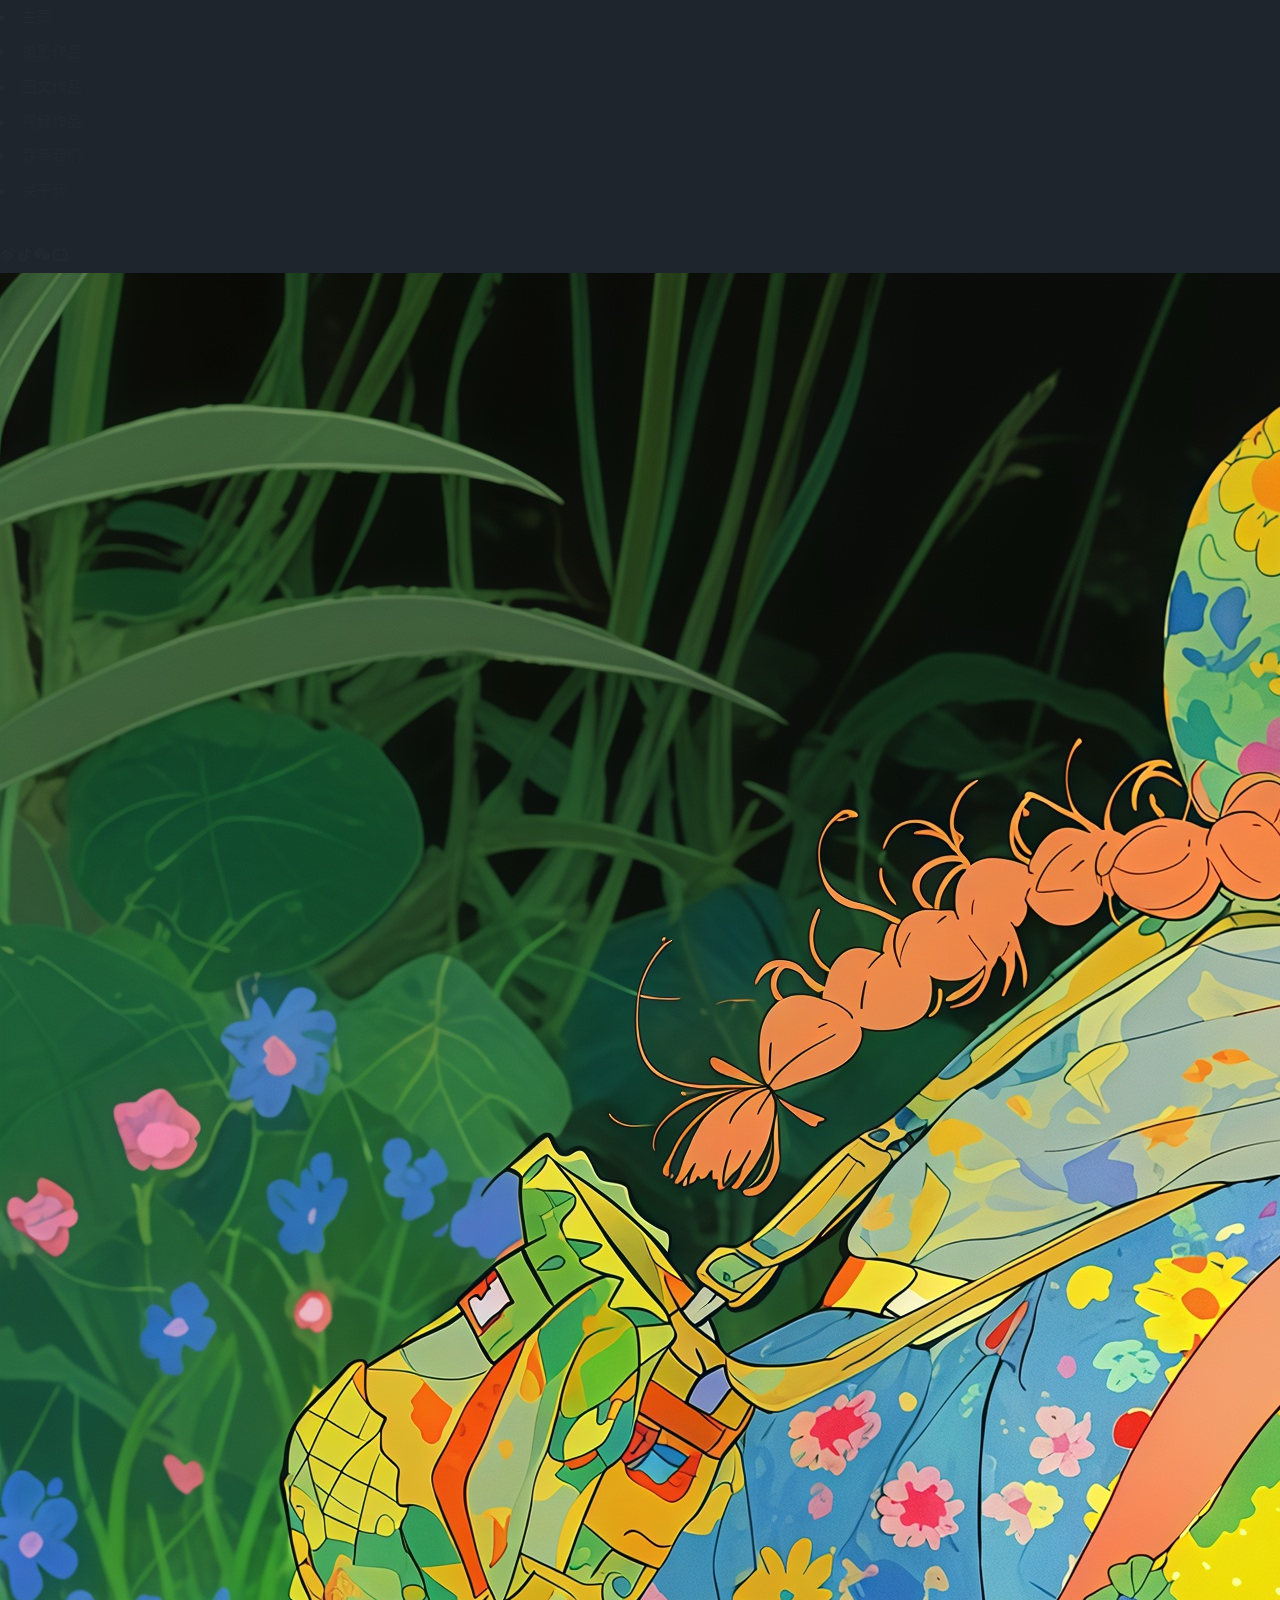
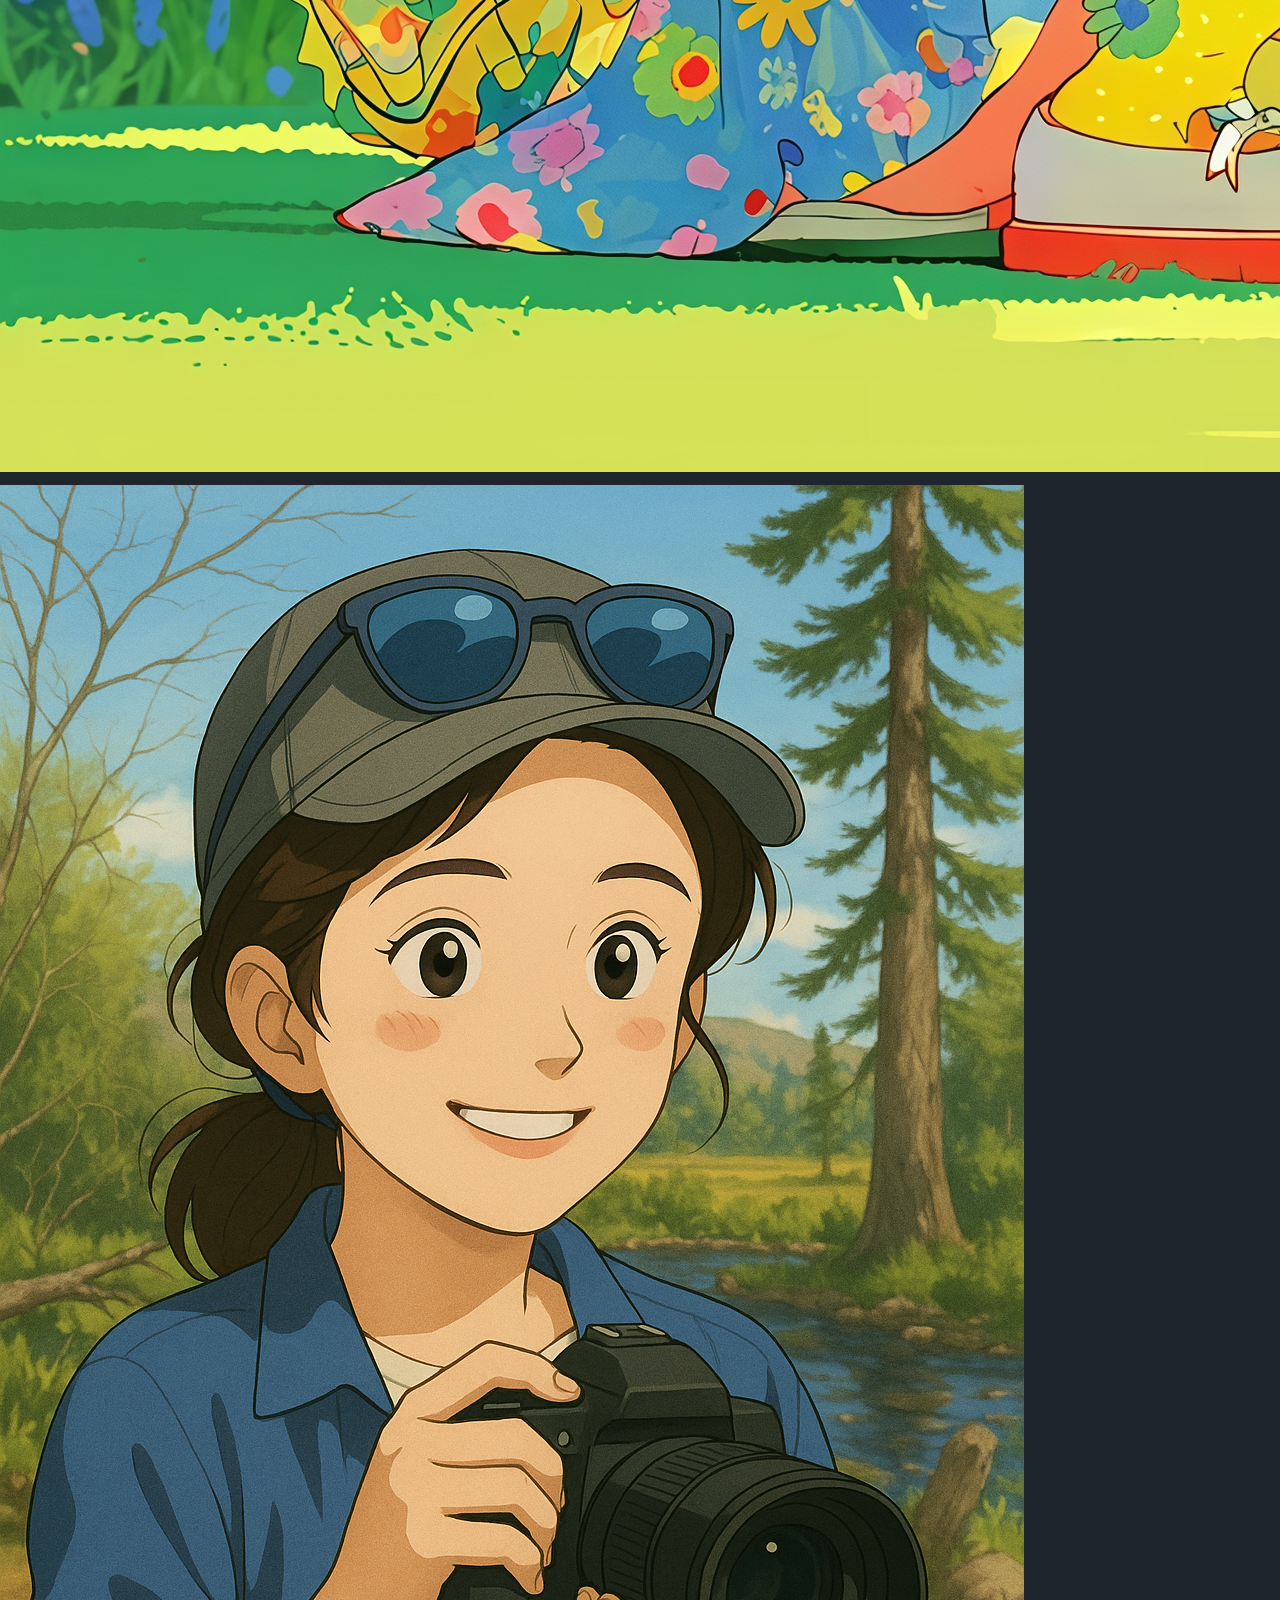
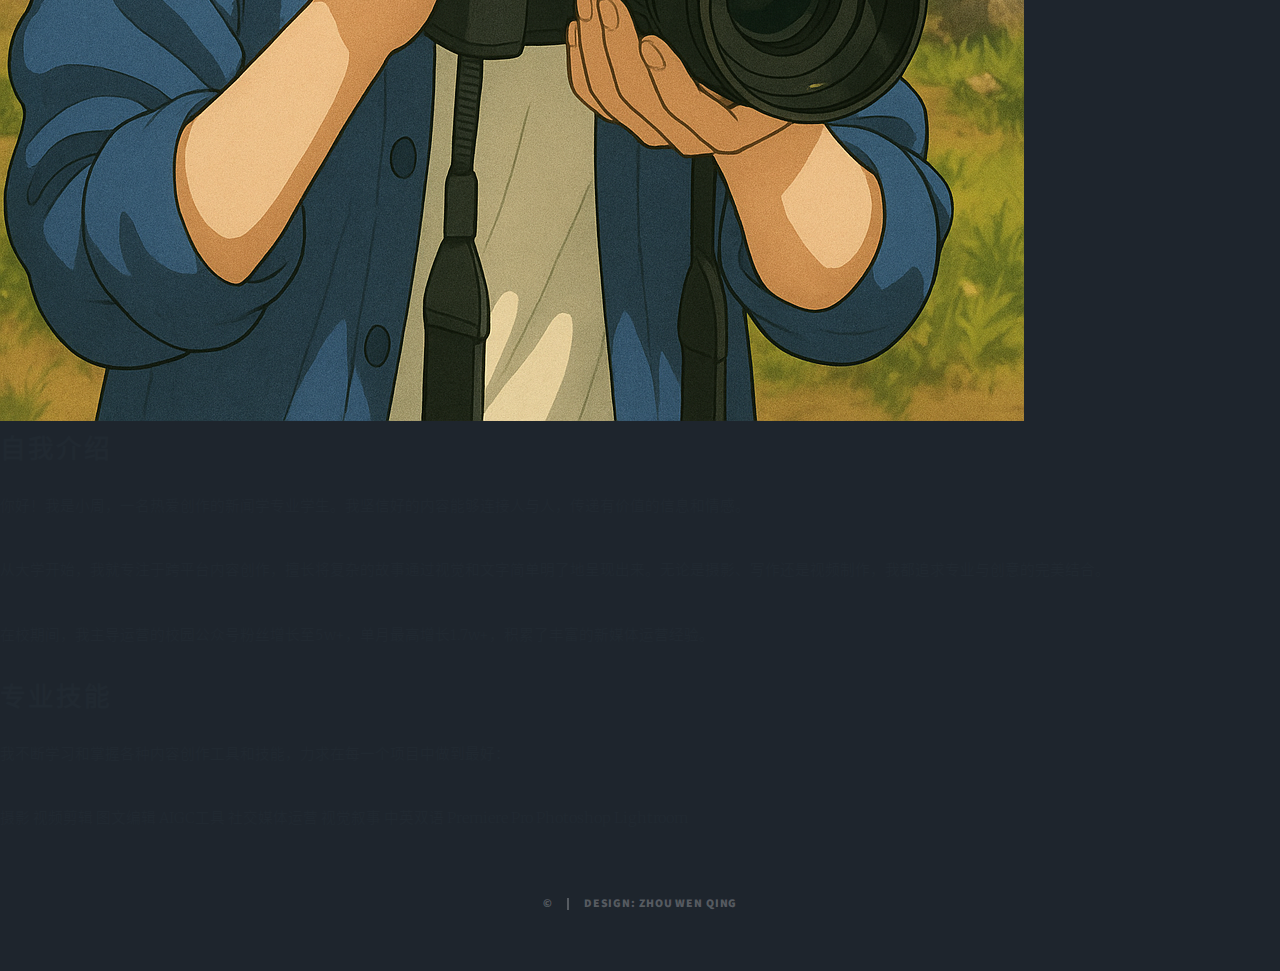
<file: about.html>
<!DOCTYPE html>
<html lang="zh-CN">
<head>
  <meta charset="UTF-8">
  <meta name="viewport" content="width=device-width, initial-scale=1.0">
  <title>关于我 - 小周的个人主页</title>
  <link rel="stylesheet" href="./assets/css/all.min.css">
  <link rel="stylesheet" href="./assets/css/main.css">
</head>
<body>
    <nav class="top-nav">
        <ul class="top-nav-left">
          <li><a href="index.html">主页</a></li>
          <li><a href="photos.html">摄影作品</a></li>
          <li><a href="pictures-texts.html">图文作品</a></li>
          <li><a href="videos.html">视频作品</a></li>
          <li><a href="contact.html">联系我们</a></li>
          <li class="top-nav_active"><a href="#">关于我</a></li>
        </ul>
        <div class="social-icons">
          <a href="#"><i class="fab fa-weibo"></i></a>
          <a href="#"><i class="fab fa-tiktok"></i></a>
          <a href="#"><i class="fab fa-weixin"></i></a>
          <a href="#"><i class="fab fa-bilibili"></i></a>
        </div>
      </nav>
  <div class="main-content">
      <div style="position: relative;">
        <img src="./assets/images/banner.jpg" class="photography-banner">
       
    </section>
    
    <div class="about-container">
      <div class="about-image">
        <img src="./assets/images/tou.png">
      </div>
      
      <div class="about-content">
        <section class="about-section">
          <h2>自我介绍</h2>
          <p>你好！我是小周，一名热爱创作的新闻学专业学生。我坚信好的内容能够连接人与人，传递有价值的信息和情感。</p>
          <p>从大学开始，我就专注于跨平台内容创作，擅长将复杂的故事通过视觉和文字简单明了地呈现出来。无论是摄影、写作还是视频制作，我都追求专业与创意的完美结合。</p>
          <p>在校期间，我主导运营的校园公众号粉丝增长至5w+，单月最高增长1.7w+，积累了丰富的新媒体运营经验。</p>
        </section>
        
        <section class="about-section">
          <h2>专业技能</h2>
          <p>我不断学习和掌握各种内容创作工具和技能，力求在每一个项目中做到最好：</p>
          <div class="skills-container">
            <span class="skill-tag">摄影</span>
            <span class="skill-tag">视频剪辑</span>
            <span class="skill-tag">图文编辑</span>
            <span class="skill-tag">AIGC工具</span>
            <span class="skill-tag">社交媒体运营</span>
            <span class="skill-tag">视觉叙事</span>
            <span class="skill-tag">中英双语</span>
            <span class="skill-tag">Premiere Pro</span>
            <span class="skill-tag">Photoshop</span>
            <span class="skill-tag">Lightroom</span>
          </div>
        </section>
       
      </div>
    </div>

  </div>
  			</div>
          <div id="copyright">
            <ul><li>&copy; </li><li>Design: ZHOU WEN QING</a></li></ul>
          </div>
</body>
</html>
</file>
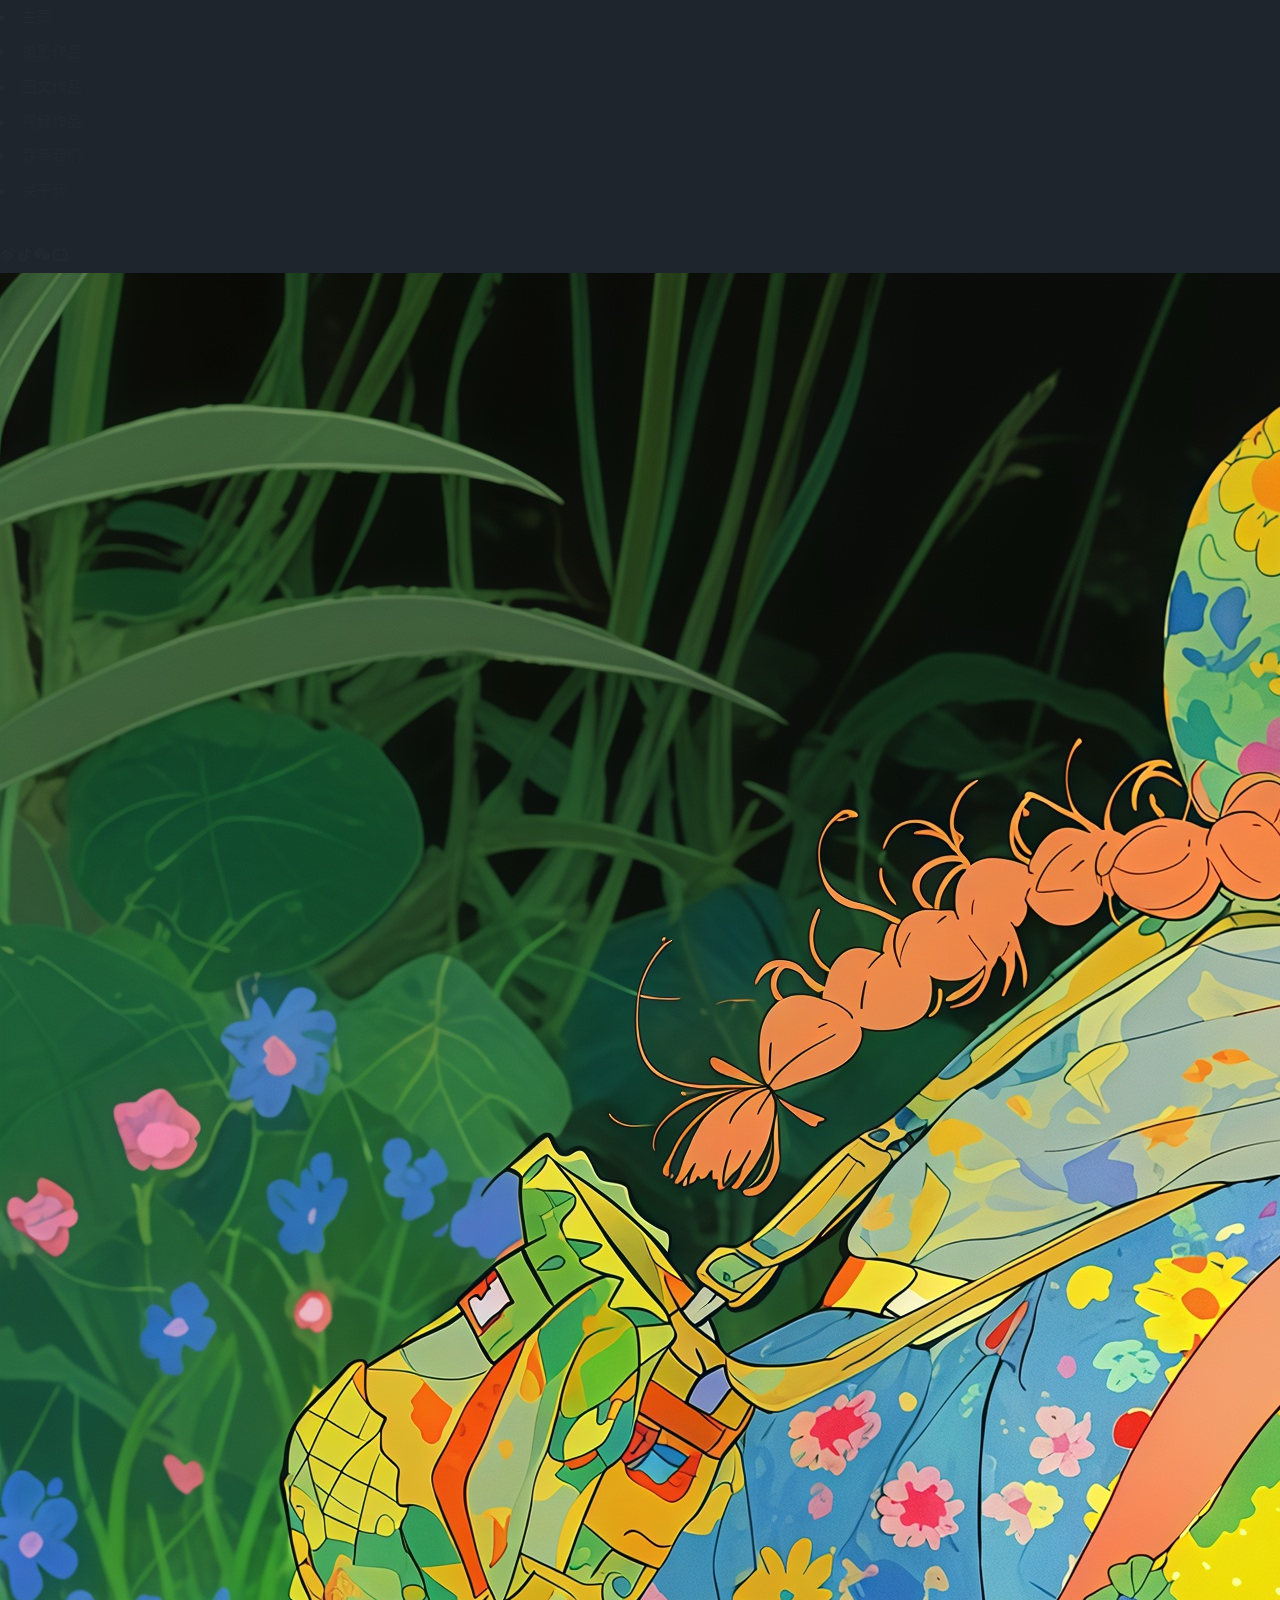
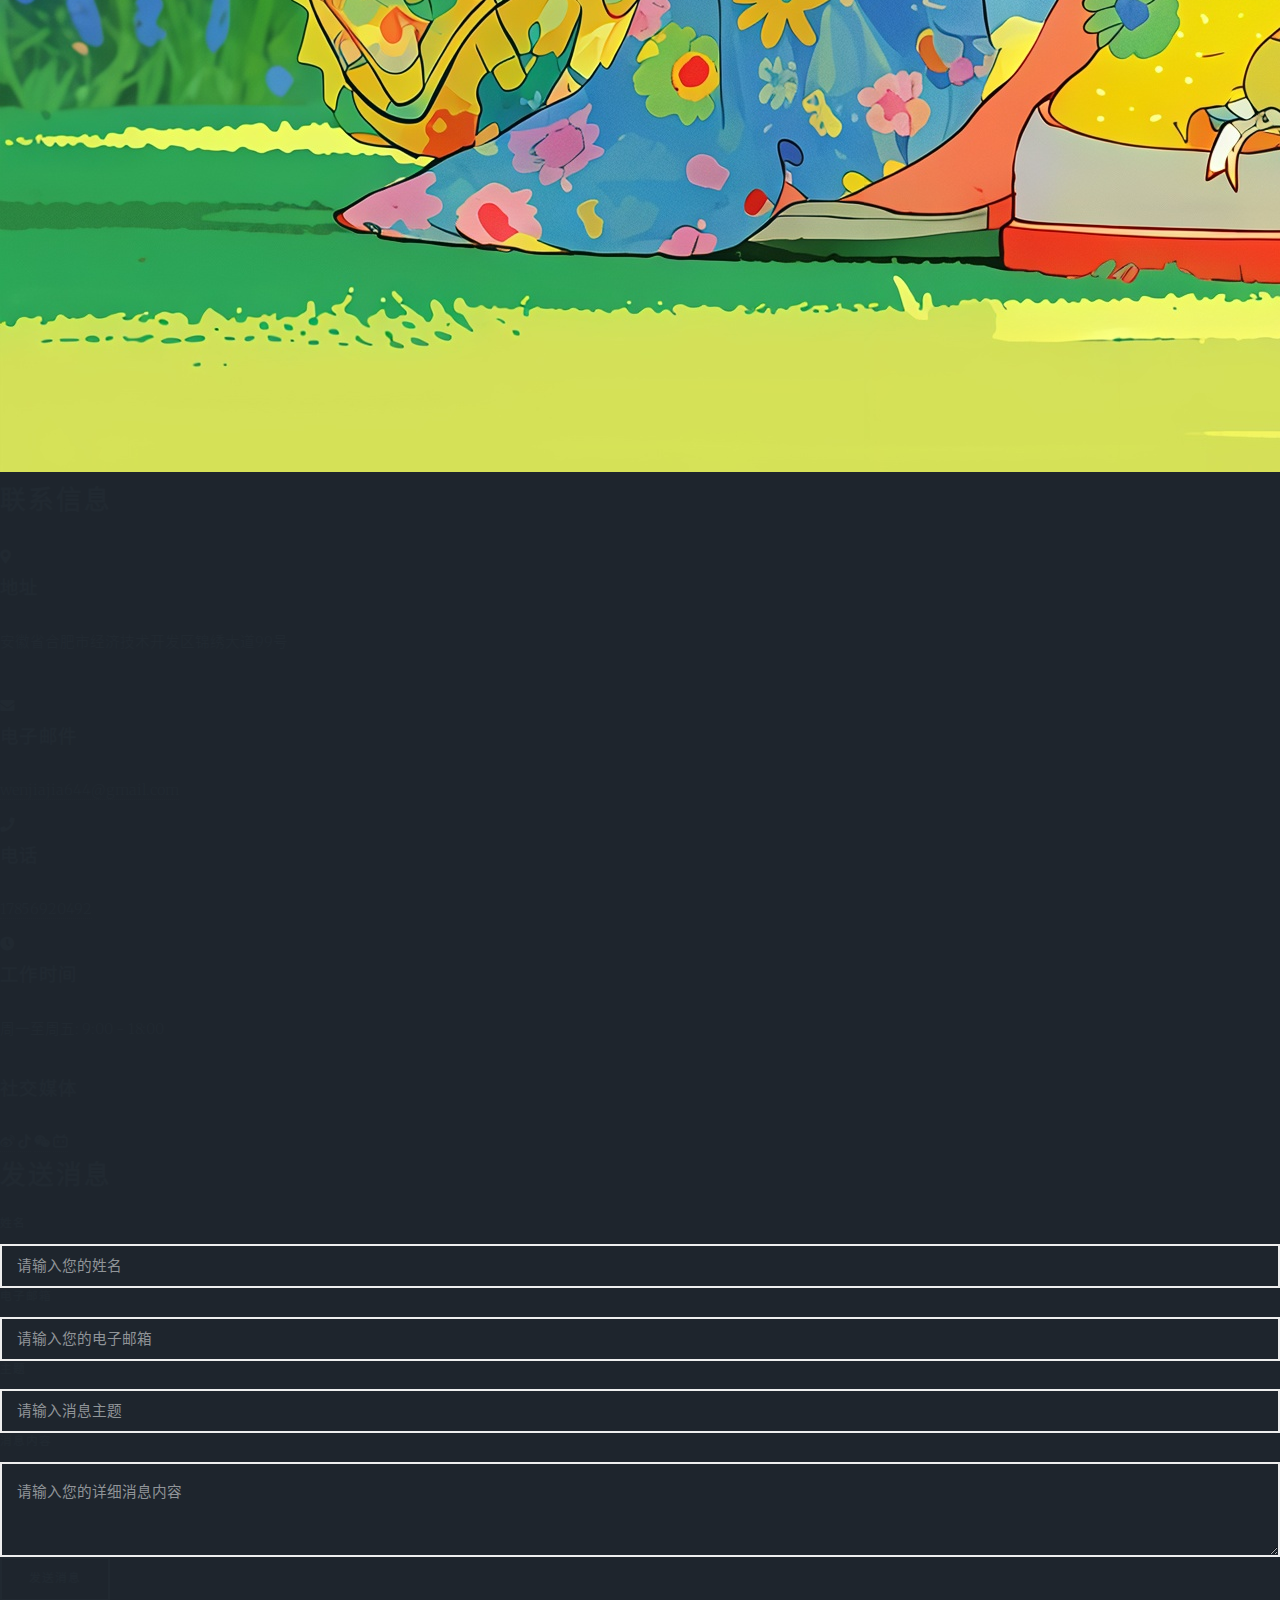
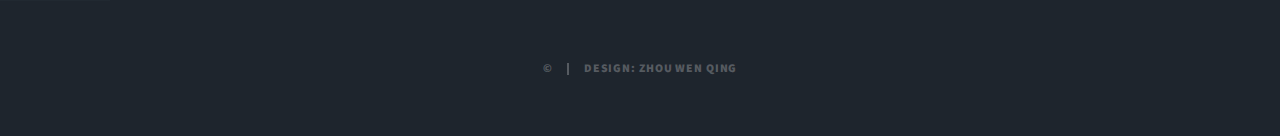
<file: contact.html>
<!DOCTYPE html>
<html lang="zh-CN">
<head>
  <meta charset="UTF-8">
  <meta name="viewport" content="width=device-width, initial-scale=1.0">
  <title>联系我 - 小周的个人主页</title>
  <link rel="stylesheet" href="./assets/css/all.min.css">
  <link rel="stylesheet" href="./assets/css/main.css">
</head>
<body>
    <nav class="top-nav">
        <ul class="top-nav-left">
          <li><a href="index.html">主页</a></li>
          <li><a href="photos.html">摄影作品</a></li>
          <li><a href="pictures-texts.html">图文作品</a></li>
          <li><a href="videos.html">视频作品</a></li>
          <li class="top-nav_active"><a href="#">联系我们</a></li>
          <li><a href="about.html">关于我</a></li>
        </ul>
        <div class="social-icons">
          <a href="#"><i class="fab fa-weibo"></i></a>
          <a href="#"><i class="fab fa-tiktok"></i></a>
          <a href="#"><i class="fab fa-weixin"></i></a>
          <a href="#"><i class="fab fa-bilibili"></i></a>
        </div>
      </nav>
  <div class="main-content">
     <div style="position: relative;">
      <img src="./assets/images/banner.jpg" class="photography-banner">
    </div>
    
    <div class="contact-main">
      <div class="contact-info-card">
        <h2>联系信息</h2>
        
        <div class="contact-method">
          <div class="contact-icon">
            <i class="fas fa-map-marker-alt"></i>
          </div>
          <div class="contact-details">
            <h3>地址</h3>
            <p>安徽省合肥市经济技术开发区锦绣大道99号</p>
          </div>
        </div>
        
        <div class="contact-method">
          <div class="contact-icon">
            <i class="fas fa-envelope"></i>
          </div>
          <div class="contact-details">
            <h3>电子邮件</h3>
            <a href="mailto:wenjiajia644@gmail.com">wenjiajia644@gmail.com</a>
          </div>
        </div>
        
        <div class="contact-method">
          <div class="contact-icon">
            <i class="fas fa-phone"></i>
          </div>
          <div class="contact-details">
            <h3>电话</h3>
            <a href="tel:+8617896792693">17856920492</a>
          </div>
        </div>
        
        <div class="contact-method">
          <div class="contact-icon">
            <i class="fas fa-clock"></i>
          </div>
          <div class="contact-details">
            <h3>工作时间</h3>
            <p>周一至周五: 9:00 - 18:00</p>
          </div>
        </div>
        
        <div class="social-contact">
          <h3>社交媒体</h3>
          <div class="social-links">
            <a href="#" class="social-link"><i class="fab fa-weibo"></i></a>
            <a href="#" class="social-link"><i class="fab fa-tiktok"></i></a>
            <a href="#" class="social-link"><i class="fab fa-weixin"></i></a>
            <a href="#" class="social-link"><i class="fab fa-bilibili"></i></a>
          </div>
        </div>
      </div>
      
      <div class="contact-form-card">
        <h2>发送消息</h2>
        <form id="contactForm">
          <div class="form-group">
            <label for="name">姓名</label>
            <input type="text" id="name" class="form-control" placeholder="请输入您的姓名" required>
          </div>
          
          <div class="form-group">
            <label for="email">电子邮箱</label>
            <input type="email" id="email" class="form-control" placeholder="请输入您的电子邮箱" required>
          </div>
          
          <div class="form-group">
            <label for="subject">主题</label>
            <input type="text" id="subject" class="form-control" placeholder="请输入消息主题">
          </div>
          
          <div class="form-group">
            <label for="message">消息内容</label>
            <textarea id="message" class="form-control" placeholder="请输入您的详细消息内容" required></textarea>
          </div>
          
          <button type="submit" class="submit-btn">发送消息</button>
        </form>
      </div>
    </div>
    
  </div>
        <div id="copyright">
          <ul><li>&copy; </li><li>Design: ZHOU WEN QING</a></li></ul>
        </div>
  <script>
    document.getElementById('contactForm').addEventListener('submit', function(e) {
      e.preventDefault();
      
      const name = document.getElementById('name').value;
      const email = document.getElementById('email').value;
      const subject = document.getElementById('subject').value;
      const message = document.getElementById('message').value;
      
      console.log('表单提交:', {name, email, subject, message});
      
      alert('消息已发送成功！我会尽快回复您。');
      this.reset();
    });
  </script>
</body>
</html>
</file>
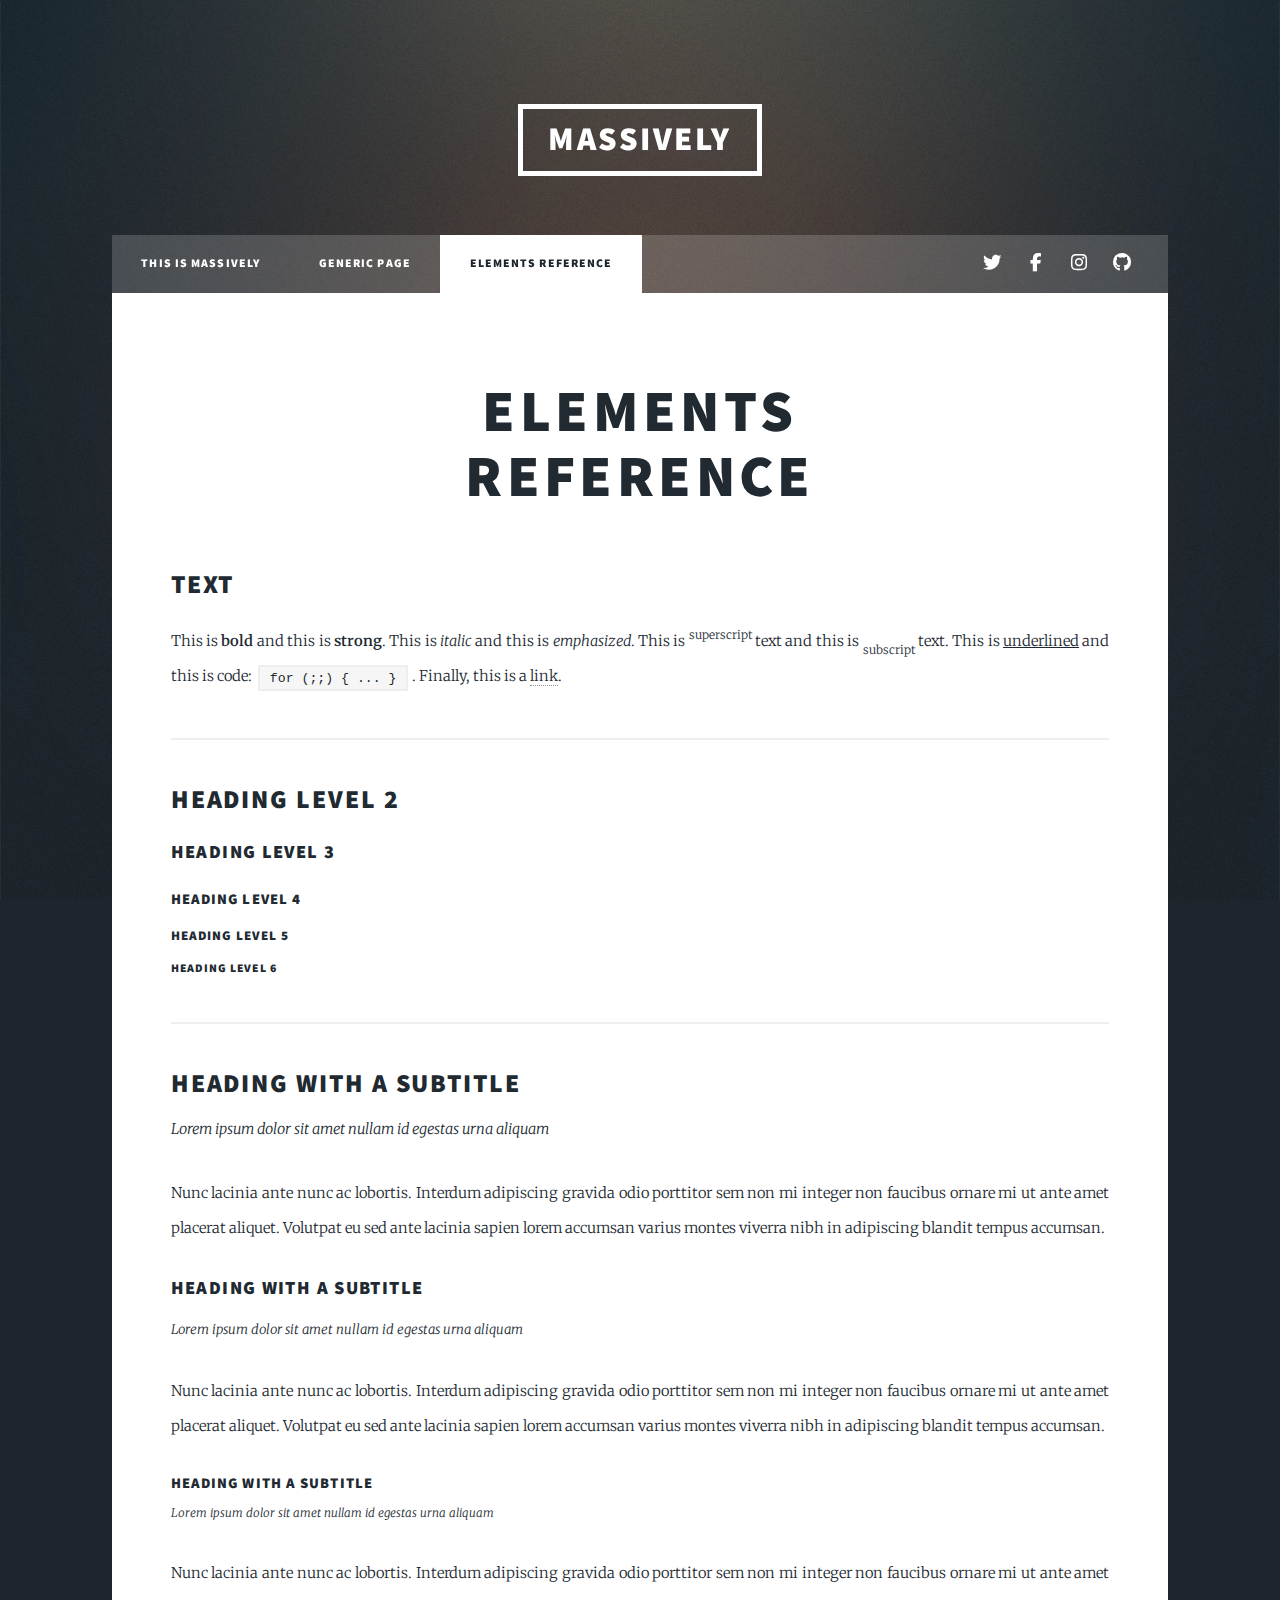
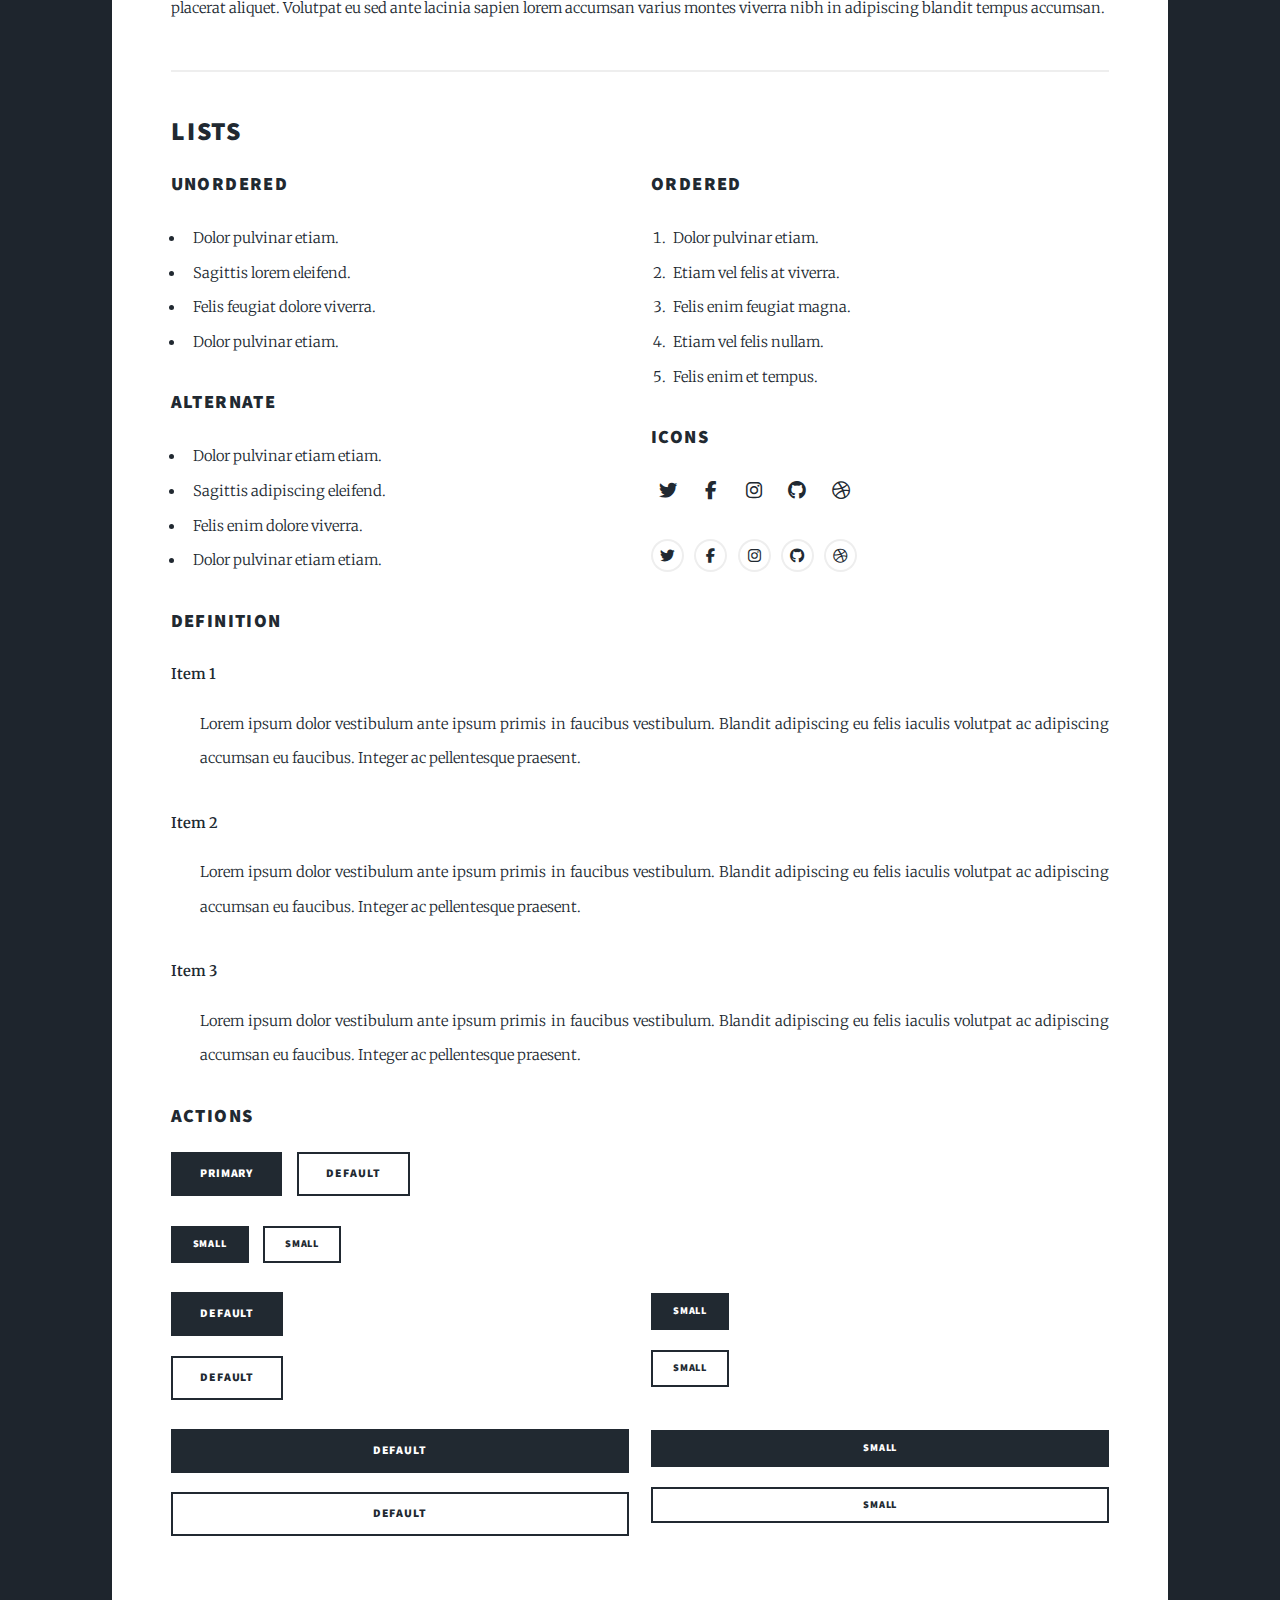
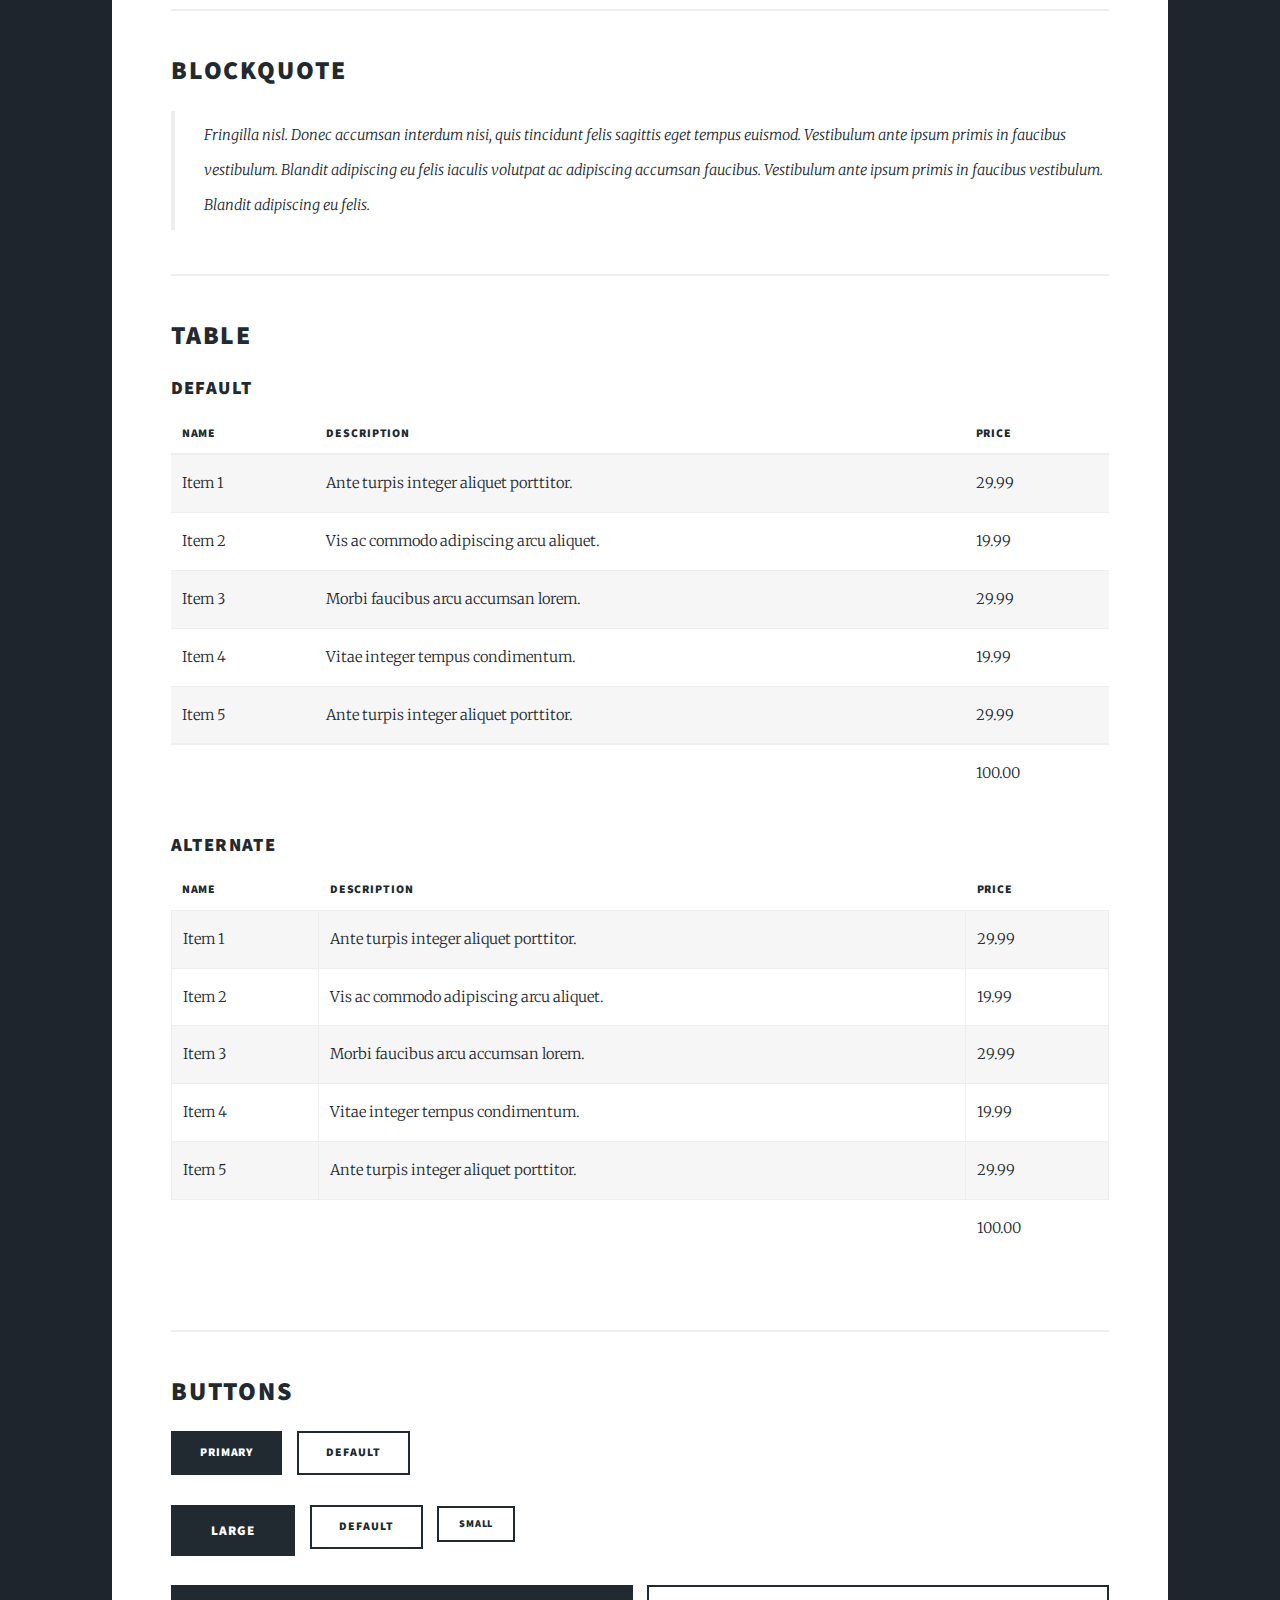
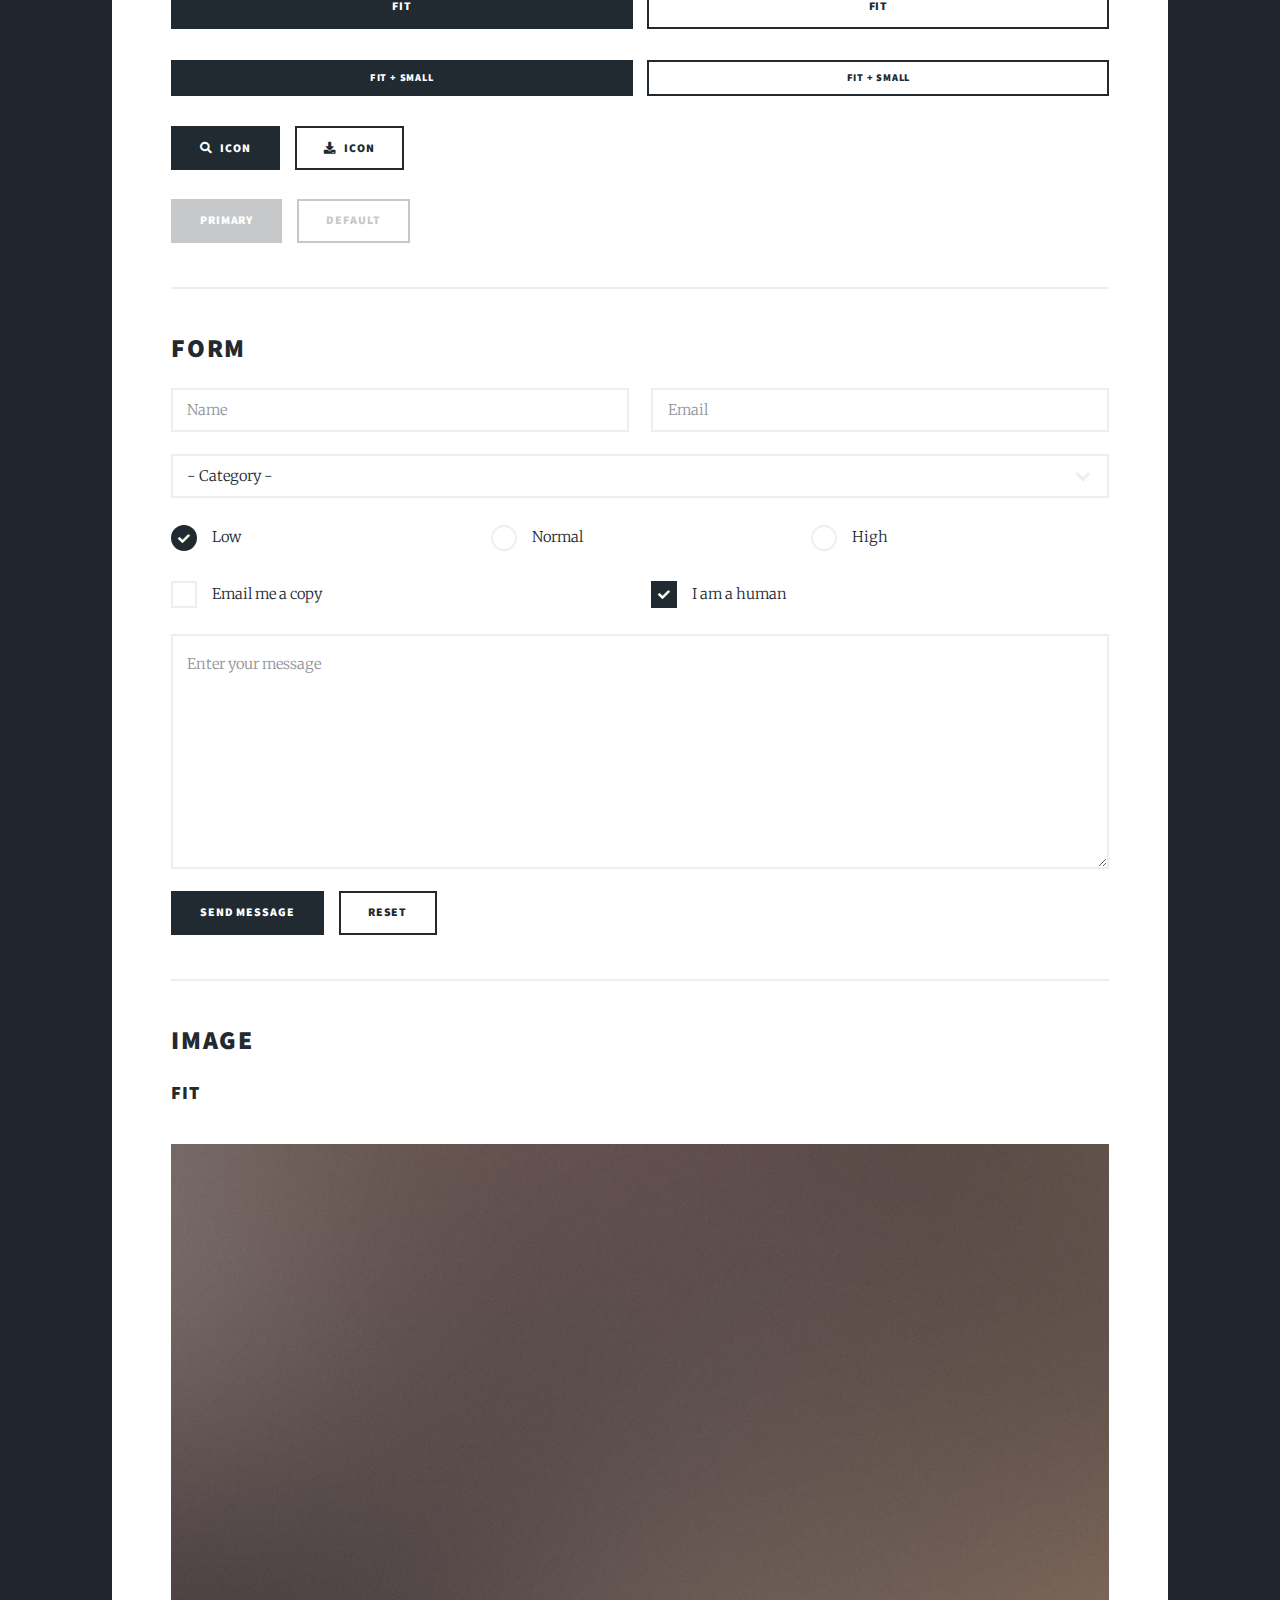
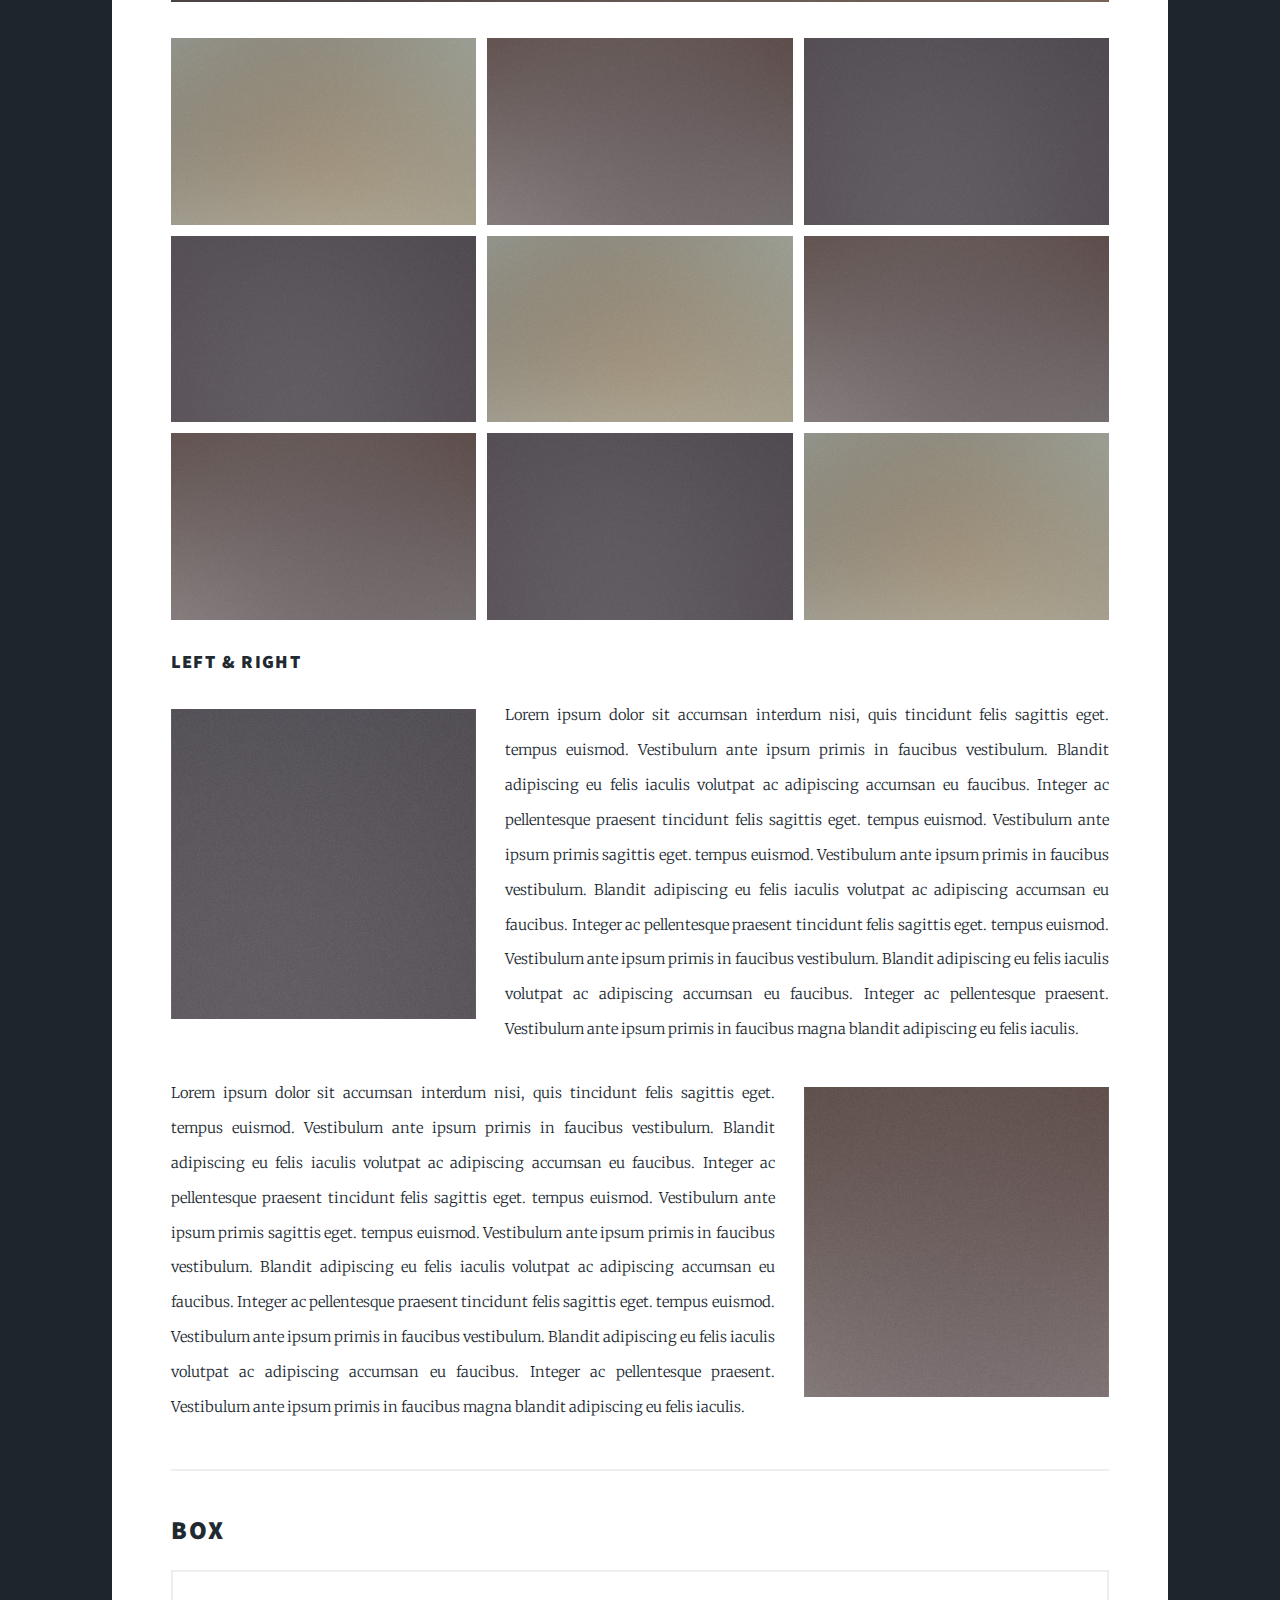
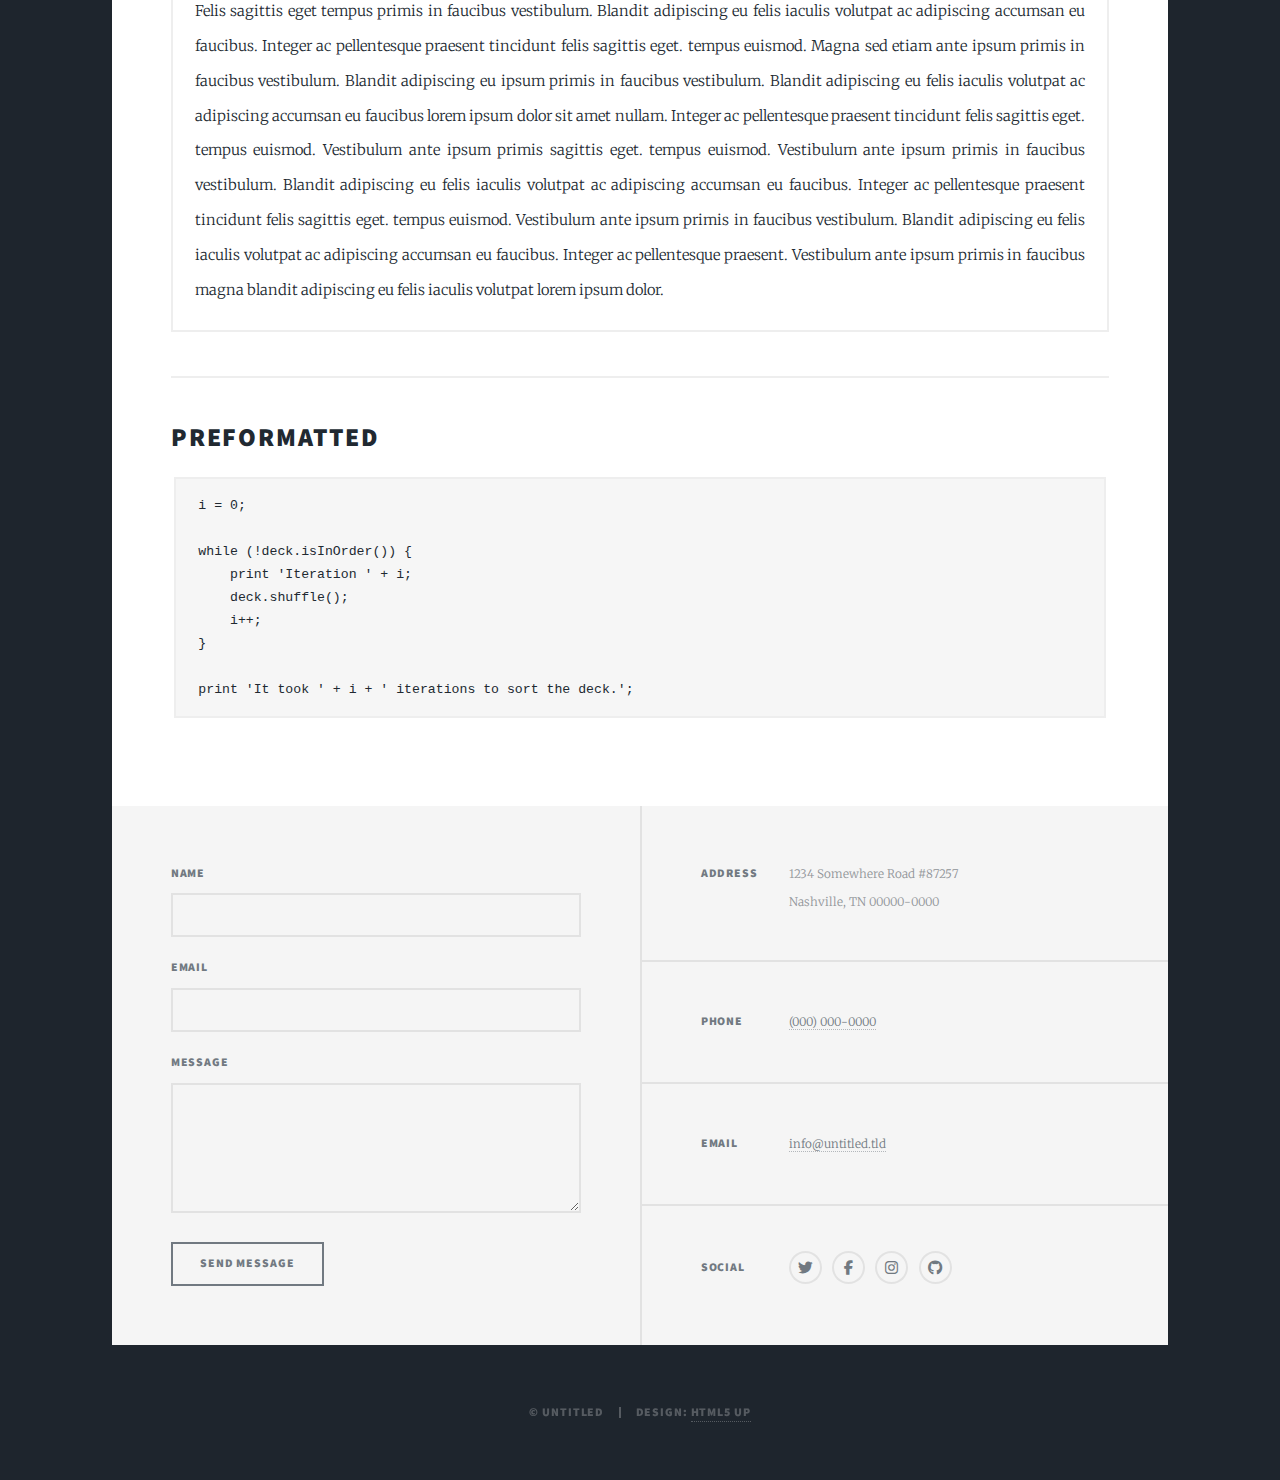
<file: elements.html>
<!DOCTYPE HTML>
<!--
	Massively by HTML5 UP
	html5up.net | @ajlkn
	Free for personal and commercial use under the CCA 3.0 license (html5up.net/license)
-->
<html>
	<head>
		<title>Elements Reference - Massively by HTML5 UP</title>
		<meta charset="utf-8" />
		<meta name="viewport" content="width=device-width, initial-scale=1, user-scalable=no" />
		<link rel="stylesheet" href="assets/css/main.css" />
		<noscript><link rel="stylesheet" href="assets/css/noscript.css" /></noscript>
	</head>
	<body class="is-preload">

		<!-- Wrapper -->
			<div id="wrapper">

				<!-- Header -->
					<header id="header">
						<a href="index.html" class="logo">Massively</a>
					</header>

				<!-- Nav -->
					<nav id="nav">
						<ul class="links">
							<li><a href="index.html">This is Massively</a></li>
							<li><a href="generic.html">Generic Page</a></li>
							<li class="active"><a href="elements.html">Elements Reference</a></li>
						</ul>
						<ul class="icons">
							<li><a href="#" class="icon brands fa-twitter"><span class="label">Twitter</span></a></li>
							<li><a href="#" class="icon brands fa-facebook-f"><span class="label">Facebook</span></a></li>
							<li><a href="#" class="icon brands fa-instagram"><span class="label">Instagram</span></a></li>
							<li><a href="#" class="icon brands fa-github"><span class="label">GitHub</span></a></li>
						</ul>
					</nav>

				<!-- Main -->
					<div id="main">

						<!-- Post -->
							<section class="post">
								<header class="major">
									<h1>Elements<br />
									Reference</h1>
								</header>

								<!-- Text stuff -->
									<h2>Text</h2>
									<p>This is <b>bold</b> and this is <strong>strong</strong>. This is <i>italic</i> and this is <em>emphasized</em>.
									This is <sup>superscript</sup> text and this is <sub>subscript</sub> text.
									This is <u>underlined</u> and this is code: <code>for (;;) { ... }</code>.
									Finally, this is a <a href="#">link</a>.</p>
									<hr />
									<h2>Heading Level 2</h2>
									<h3>Heading Level 3</h3>
									<h4>Heading Level 4</h4>
									<h5>Heading Level 5</h5>
									<h6>Heading Level 6</h6>
									<hr />
									<header>
										<h2>Heading with a Subtitle</h2>
										<p>Lorem ipsum dolor sit amet nullam id egestas urna aliquam</p>
									</header>
									<p>Nunc lacinia ante nunc ac lobortis. Interdum adipiscing gravida odio porttitor sem non mi integer non faucibus ornare mi ut ante amet placerat aliquet. Volutpat eu sed ante lacinia sapien lorem accumsan varius montes viverra nibh in adipiscing blandit tempus accumsan.</p>
									<header>
										<h3>Heading with a Subtitle</h3>
										<p>Lorem ipsum dolor sit amet nullam id egestas urna aliquam</p>
									</header>
									<p>Nunc lacinia ante nunc ac lobortis. Interdum adipiscing gravida odio porttitor sem non mi integer non faucibus ornare mi ut ante amet placerat aliquet. Volutpat eu sed ante lacinia sapien lorem accumsan varius montes viverra nibh in adipiscing blandit tempus accumsan.</p>
									<header>
										<h4>Heading with a Subtitle</h4>
										<p>Lorem ipsum dolor sit amet nullam id egestas urna aliquam</p>
									</header>
									<p>Nunc lacinia ante nunc ac lobortis. Interdum adipiscing gravida odio porttitor sem non mi integer non faucibus ornare mi ut ante amet placerat aliquet. Volutpat eu sed ante lacinia sapien lorem accumsan varius montes viverra nibh in adipiscing blandit tempus accumsan.</p>

									<hr />

								<!-- Lists -->
									<h2>Lists</h2>
									<div class="row">
										<div class="col-6 col-12-small">

											<h3>Unordered</h3>
											<ul>
												<li>Dolor pulvinar etiam.</li>
												<li>Sagittis lorem eleifend.</li>
												<li>Felis feugiat dolore viverra.</li>
												<li>Dolor pulvinar etiam.</li>
											</ul>

											<h3>Alternate</h3>
											<ul class="alt">
												<li>Dolor pulvinar etiam etiam.</li>
												<li>Sagittis adipiscing eleifend.</li>
												<li>Felis enim dolore viverra.</li>
												<li>Dolor pulvinar etiam etiam.</li>
											</ul>

										</div>
										<div class="col-6 col-12-small">

											<h3>Ordered</h3>
											<ol>
												<li>Dolor pulvinar etiam.</li>
												<li>Etiam vel felis at viverra.</li>
												<li>Felis enim feugiat magna.</li>
												<li>Etiam vel felis nullam.</li>
												<li>Felis enim et tempus.</li>
											</ol>

											<h3>Icons</h3>
											<ul class="icons">
												<li><a href="#" class="icon brands fa-twitter"><span class="label">Twitter</span></a></li>
												<li><a href="#" class="icon brands fa-facebook-f"><span class="label">Facebook</span></a></li>
												<li><a href="#" class="icon brands fa-instagram"><span class="label">Instagram</span></a></li>
												<li><a href="#" class="icon brands fa-github"><span class="label">Github</span></a></li>
												<li><a href="#" class="icon brands fa-dribbble"><span class="label">Dribbble</span></a></li>
											</ul>
											<ul class="icons alt">
												<li><a href="#" class="icon brands alt fa-twitter"><span class="label">Twitter</span></a></li>
												<li><a href="#" class="icon brands alt fa-facebook-f"><span class="label">Facebook</span></a></li>
												<li><a href="#" class="icon brands alt fa-instagram"><span class="label">Instagram</span></a></li>
												<li><a href="#" class="icon brands alt fa-github"><span class="label">Github</span></a></li>
												<li><a href="#" class="icon brands alt fa-dribbble"><span class="label">Dribbble</span></a></li>
											</ul>

										</div>
									</div>
									<h3>Definition</h3>
									<dl>
										<dt>Item 1</dt>
										<dd>
											<p>Lorem ipsum dolor vestibulum ante ipsum primis in faucibus vestibulum. Blandit adipiscing eu felis iaculis volutpat ac adipiscing accumsan eu faucibus. Integer ac pellentesque praesent.</p>
										</dd>
										<dt>Item 2</dt>
										<dd>
											<p>Lorem ipsum dolor vestibulum ante ipsum primis in faucibus vestibulum. Blandit adipiscing eu felis iaculis volutpat ac adipiscing accumsan eu faucibus. Integer ac pellentesque praesent.</p>
										</dd>
										<dt>Item 3</dt>
										<dd>
											<p>Lorem ipsum dolor vestibulum ante ipsum primis in faucibus vestibulum. Blandit adipiscing eu felis iaculis volutpat ac adipiscing accumsan eu faucibus. Integer ac pellentesque praesent.</p>
										</dd>
									</dl>

									<h3>Actions</h3>
									<ul class="actions">
										<li><a href="#" class="button primary">Primary</a></li>
										<li><a href="#" class="button">Default</a></li>
									</ul>
									<ul class="actions small">
										<li><a href="#" class="button primary small">Small</a></li>
										<li><a href="#" class="button small">Small</a></li>
									</ul>
									<div class="row">
										<div class="col-6 col-12-small">
											<ul class="actions stacked">
												<li><a href="#" class="button primary">Default</a></li>
												<li><a href="#" class="button">Default</a></li>
											</ul>
										</div>
										<div class="col-6 col-12-small">
											<ul class="actions stacked">
												<li><a href="#" class="button primary small">Small</a></li>
												<li><a href="#" class="button small">Small</a></li>
											</ul>
										</div>
									</div>
									<div class="row">
										<div class="col-6 col-12-small">
											<ul class="actions stacked">
												<li><a href="#" class="button primary fit">Default</a></li>
												<li><a href="#" class="button fit">Default</a></li>
											</ul>
										</div>
										<div class="col-6 col-12-small">
											<ul class="actions stacked">
												<li><a href="#" class="button primary small fit">Small</a></li>
												<li><a href="#" class="button small fit">Small</a></li>
											</ul>
										</div>
									</div>

									<hr />

								<!-- Blockquote -->
									<h2>Blockquote</h2>
									<blockquote>Fringilla nisl. Donec accumsan interdum nisi, quis tincidunt felis sagittis eget tempus euismod. Vestibulum ante ipsum primis in faucibus vestibulum. Blandit adipiscing eu felis iaculis volutpat ac adipiscing accumsan faucibus. Vestibulum ante ipsum primis in faucibus vestibulum. Blandit adipiscing eu felis.</blockquote>

									<hr />

								<!-- Table -->
									<h2>Table</h2>

									<h3>Default</h3>
									<div class="table-wrapper">
										<table>
											<thead>
												<tr>
													<th>Name</th>
													<th>Description</th>
													<th>Price</th>
												</tr>
											</thead>
											<tbody>
												<tr>
													<td>Item 1</td>
													<td>Ante turpis integer aliquet porttitor.</td>
													<td>29.99</td>
												</tr>
												<tr>
													<td>Item 2</td>
													<td>Vis ac commodo adipiscing arcu aliquet.</td>
													<td>19.99</td>
												</tr>
												<tr>
													<td>Item 3</td>
													<td> Morbi faucibus arcu accumsan lorem.</td>
													<td>29.99</td>
												</tr>
												<tr>
													<td>Item 4</td>
													<td>Vitae integer tempus condimentum.</td>
													<td>19.99</td>
												</tr>
												<tr>
													<td>Item 5</td>
													<td>Ante turpis integer aliquet porttitor.</td>
													<td>29.99</td>
												</tr>
											</tbody>
											<tfoot>
												<tr>
													<td colspan="2"></td>
													<td>100.00</td>
												</tr>
											</tfoot>
										</table>
									</div>

									<h3>Alternate</h3>
									<div class="table-wrapper">
										<table class="alt">
											<thead>
												<tr>
													<th>Name</th>
													<th>Description</th>
													<th>Price</th>
												</tr>
											</thead>
											<tbody>
												<tr>
													<td>Item 1</td>
													<td>Ante turpis integer aliquet porttitor.</td>
													<td>29.99</td>
												</tr>
												<tr>
													<td>Item 2</td>
													<td>Vis ac commodo adipiscing arcu aliquet.</td>
													<td>19.99</td>
												</tr>
												<tr>
													<td>Item 3</td>
													<td> Morbi faucibus arcu accumsan lorem.</td>
													<td>29.99</td>
												</tr>
												<tr>
													<td>Item 4</td>
													<td>Vitae integer tempus condimentum.</td>
													<td>19.99</td>
												</tr>
												<tr>
													<td>Item 5</td>
													<td>Ante turpis integer aliquet porttitor.</td>
													<td>29.99</td>
												</tr>
											</tbody>
											<tfoot>
												<tr>
													<td colspan="2"></td>
													<td>100.00</td>
												</tr>
											</tfoot>
										</table>
									</div>

									<hr />

								<!-- Buttons -->
									<h2>Buttons</h2>
									<ul class="actions">
										<li><a href="#" class="button primary">Primary</a></li>
										<li><a href="#" class="button">Default</a></li>
									</ul>
									<ul class="actions">
										<li><a href="#" class="button primary large">Large</a></li>
										<li><a href="#" class="button">Default</a></li>
										<li><a href="#" class="button small">Small</a></li>
									</ul>
									<ul class="actions fit">
										<li><a href="#" class="button primary fit">Fit</a></li>
										<li><a href="#" class="button fit">Fit</a></li>
									</ul>
									<ul class="actions fit small">
										<li><a href="#" class="button primary fit small">Fit + Small</a></li>
										<li><a href="#" class="button fit small">Fit + Small</a></li>
									</ul>
									<ul class="actions">
										<li><a href="#" class="button primary icon solid fa-search">Icon</a></li>
										<li><a href="#" class="button icon solid fa-download">Icon</a></li>
									</ul>
									<ul class="actions">
										<li><span class="button primary disabled">Primary</span></li>
										<li><span class="button disabled">Default</span></li>
									</ul>

									<hr />

								<!-- Form -->
									<h2>Form</h2>

									<form method="post" action="#">
										<div class="row gtr-uniform">
											<div class="col-6 col-12-xsmall">
												<input type="text" name="demo-name" id="demo-name" value="" placeholder="Name" />
											</div>
											<div class="col-6 col-12-xsmall">
												<input type="email" name="demo-email" id="demo-email" value="" placeholder="Email" />
											</div>
											<!-- Break -->
											<div class="col-12">
												<select name="demo-category" id="demo-category">
													<option value="">- Category -</option>
													<option value="1">Manufacturing</option>
													<option value="1">Shipping</option>
													<option value="1">Administration</option>
													<option value="1">Human Resources</option>
												</select>
											</div>
											<!-- Break -->
											<div class="col-4 col-12-small">
												<input type="radio" id="demo-priority-low" name="demo-priority" checked>
												<label for="demo-priority-low">Low</label>
											</div>
											<div class="col-4 col-12-small">
												<input type="radio" id="demo-priority-normal" name="demo-priority">
												<label for="demo-priority-normal">Normal</label>
											</div>
											<div class="col-4 col-12-small">
												<input type="radio" id="demo-priority-high" name="demo-priority">
												<label for="demo-priority-high">High</label>
											</div>
											<!-- Break -->
											<div class="col-6 col-12-small">
												<input type="checkbox" id="demo-copy" name="demo-copy">
												<label for="demo-copy">Email me a copy</label>
											</div>
											<div class="col-6 col-12-small">
												<input type="checkbox" id="demo-human" name="demo-human" checked>
												<label for="demo-human">I am a human</label>
											</div>
											<!-- Break -->
											<div class="col-12">
												<textarea name="demo-message" id="demo-message" placeholder="Enter your message" rows="6"></textarea>
											</div>
											<!-- Break -->
											<div class="col-12">
												<ul class="actions">
													<li><input type="submit" value="Send Message" class="primary" /></li>
													<li><input type="reset" value="Reset" /></li>
												</ul>
											</div>
										</div>
									</form>

									<hr />

								<!-- Image -->
									<h2>Image</h2>

									<h3>Fit</h3>
									<span class="image fit"><img src="images/pic01.jpg" alt="" /></span>
									<div class="box alt">
										<div class="row gtr-50 gtr-uniform">
											<div class="col-4"><span class="image fit"><img src="images/pic02.jpg" alt="" /></span></div>
											<div class="col-4"><span class="image fit"><img src="images/pic03.jpg" alt="" /></span></div>
											<div class="col-4"><span class="image fit"><img src="images/pic04.jpg" alt="" /></span></div>
											<!-- Break -->
											<div class="col-4"><span class="image fit"><img src="images/pic04.jpg" alt="" /></span></div>
											<div class="col-4"><span class="image fit"><img src="images/pic02.jpg" alt="" /></span></div>
											<div class="col-4"><span class="image fit"><img src="images/pic03.jpg" alt="" /></span></div>
											<!-- Break -->
											<div class="col-4"><span class="image fit"><img src="images/pic03.jpg" alt="" /></span></div>
											<div class="col-4"><span class="image fit"><img src="images/pic04.jpg" alt="" /></span></div>
											<div class="col-4"><span class="image fit"><img src="images/pic02.jpg" alt="" /></span></div>
										</div>
									</div>

									<h3>Left &amp; Right</h3>
									<p><span class="image left"><img src="images/pic08.jpg" alt="" /></span>Lorem ipsum dolor sit accumsan interdum nisi, quis tincidunt felis sagittis eget. tempus euismod. Vestibulum ante ipsum primis in faucibus vestibulum. Blandit adipiscing eu felis iaculis volutpat ac adipiscing accumsan eu faucibus. Integer ac pellentesque praesent tincidunt felis sagittis eget. tempus euismod. Vestibulum ante ipsum primis sagittis eget. tempus euismod. Vestibulum ante ipsum primis in faucibus vestibulum. Blandit adipiscing eu felis iaculis volutpat ac adipiscing accumsan eu faucibus. Integer ac pellentesque praesent tincidunt felis sagittis eget. tempus euismod. Vestibulum ante ipsum primis in faucibus vestibulum. Blandit adipiscing eu felis iaculis volutpat ac adipiscing accumsan eu faucibus. Integer ac pellentesque praesent. Vestibulum ante ipsum primis in faucibus magna blandit adipiscing eu felis iaculis.</p>
									<p><span class="image right"><img src="images/pic09.jpg" alt="" /></span>Lorem ipsum dolor sit accumsan interdum nisi, quis tincidunt felis sagittis eget. tempus euismod. Vestibulum ante ipsum primis in faucibus vestibulum. Blandit adipiscing eu felis iaculis volutpat ac adipiscing accumsan eu faucibus. Integer ac pellentesque praesent tincidunt felis sagittis eget. tempus euismod. Vestibulum ante ipsum primis sagittis eget. tempus euismod. Vestibulum ante ipsum primis in faucibus vestibulum. Blandit adipiscing eu felis iaculis volutpat ac adipiscing accumsan eu faucibus. Integer ac pellentesque praesent tincidunt felis sagittis eget. tempus euismod. Vestibulum ante ipsum primis in faucibus vestibulum. Blandit adipiscing eu felis iaculis volutpat ac adipiscing accumsan eu faucibus. Integer ac pellentesque praesent. Vestibulum ante ipsum primis in faucibus magna blandit adipiscing eu felis iaculis.</p>

									<hr />

								<!-- Box -->
									<h2>Box</h2>
									<div class="box">
										<p>Felis sagittis eget tempus primis in faucibus vestibulum. Blandit adipiscing eu felis iaculis volutpat ac adipiscing accumsan eu faucibus. Integer ac pellentesque praesent tincidunt felis sagittis eget. tempus euismod. Magna sed etiam ante ipsum primis in faucibus vestibulum. Blandit adipiscing eu ipsum primis in faucibus vestibulum. Blandit adipiscing eu felis iaculis volutpat ac adipiscing accumsan eu faucibus lorem ipsum dolor sit amet nullam. Integer ac pellentesque praesent tincidunt felis sagittis eget. tempus euismod. Vestibulum ante ipsum primis sagittis eget. tempus euismod. Vestibulum ante ipsum primis in faucibus vestibulum. Blandit adipiscing eu felis iaculis volutpat ac adipiscing accumsan eu faucibus. Integer ac pellentesque praesent tincidunt felis sagittis eget. tempus euismod. Vestibulum ante ipsum primis in faucibus vestibulum. Blandit adipiscing eu felis iaculis volutpat ac adipiscing accumsan eu faucibus. Integer ac pellentesque praesent. Vestibulum ante ipsum primis in faucibus magna blandit adipiscing eu felis iaculis volutpat lorem ipsum dolor.</p>
									</div>

									<hr />

								<!-- Preformatted Code -->
									<h2>Preformatted</h2>
									<pre><code>i = 0;

while (!deck.isInOrder()) {
    print 'Iteration ' + i;
    deck.shuffle();
    i++;
}

print 'It took ' + i + ' iterations to sort the deck.';
</code></pre>

							</section>

					</div>

				<!-- Footer -->
					<footer id="footer">
						<section>
							<form method="post" action="#">
								<div class="fields">
									<div class="field">
										<label for="name">Name</label>
										<input type="text" name="name" id="name" />
									</div>
									<div class="field">
										<label for="email">Email</label>
										<input type="text" name="email" id="email" />
									</div>
									<div class="field">
										<label for="message">Message</label>
										<textarea name="message" id="message" rows="3"></textarea>
									</div>
								</div>
								<ul class="actions">
									<li><input type="submit" value="Send Message" /></li>
								</ul>
							</form>
						</section>
						<section class="split contact">
							<section class="alt">
								<h3>Address</h3>
								<p>1234 Somewhere Road #87257<br />
								Nashville, TN 00000-0000</p>
							</section>
							<section>
								<h3>Phone</h3>
								<p><a href="#">(000) 000-0000</a></p>
							</section>
							<section>
								<h3>Email</h3>
								<p><a href="#">info@untitled.tld</a></p>
							</section>
							<section>
								<h3>Social</h3>
								<ul class="icons alt">
									<li><a href="#" class="icon brands alt fa-twitter"><span class="label">Twitter</span></a></li>
									<li><a href="#" class="icon brands alt fa-facebook-f"><span class="label">Facebook</span></a></li>
									<li><a href="#" class="icon brands alt fa-instagram"><span class="label">Instagram</span></a></li>
									<li><a href="#" class="icon brands alt fa-github"><span class="label">GitHub</span></a></li>
								</ul>
							</section>
						</section>
					</footer>

				<!-- Copyright -->
					<div id="copyright">
						<ul><li>&copy; Untitled</li><li>Design: <a href="https://html5up.net">HTML5 UP</a></li></ul>
					</div>

			</div>

		<!-- Scripts -->
			<script src="assets/js/jquery.min.js"></script>
			<script src="assets/js/jquery.scrollex.min.js"></script>
			<script src="assets/js/jquery.scrolly.min.js"></script>
			<script src="assets/js/browser.min.js"></script>
			<script src="assets/js/breakpoints.min.js"></script>
			<script src="assets/js/util.js"></script>
			<script src="assets/js/main.js"></script>

	</body>
</html>
</file>
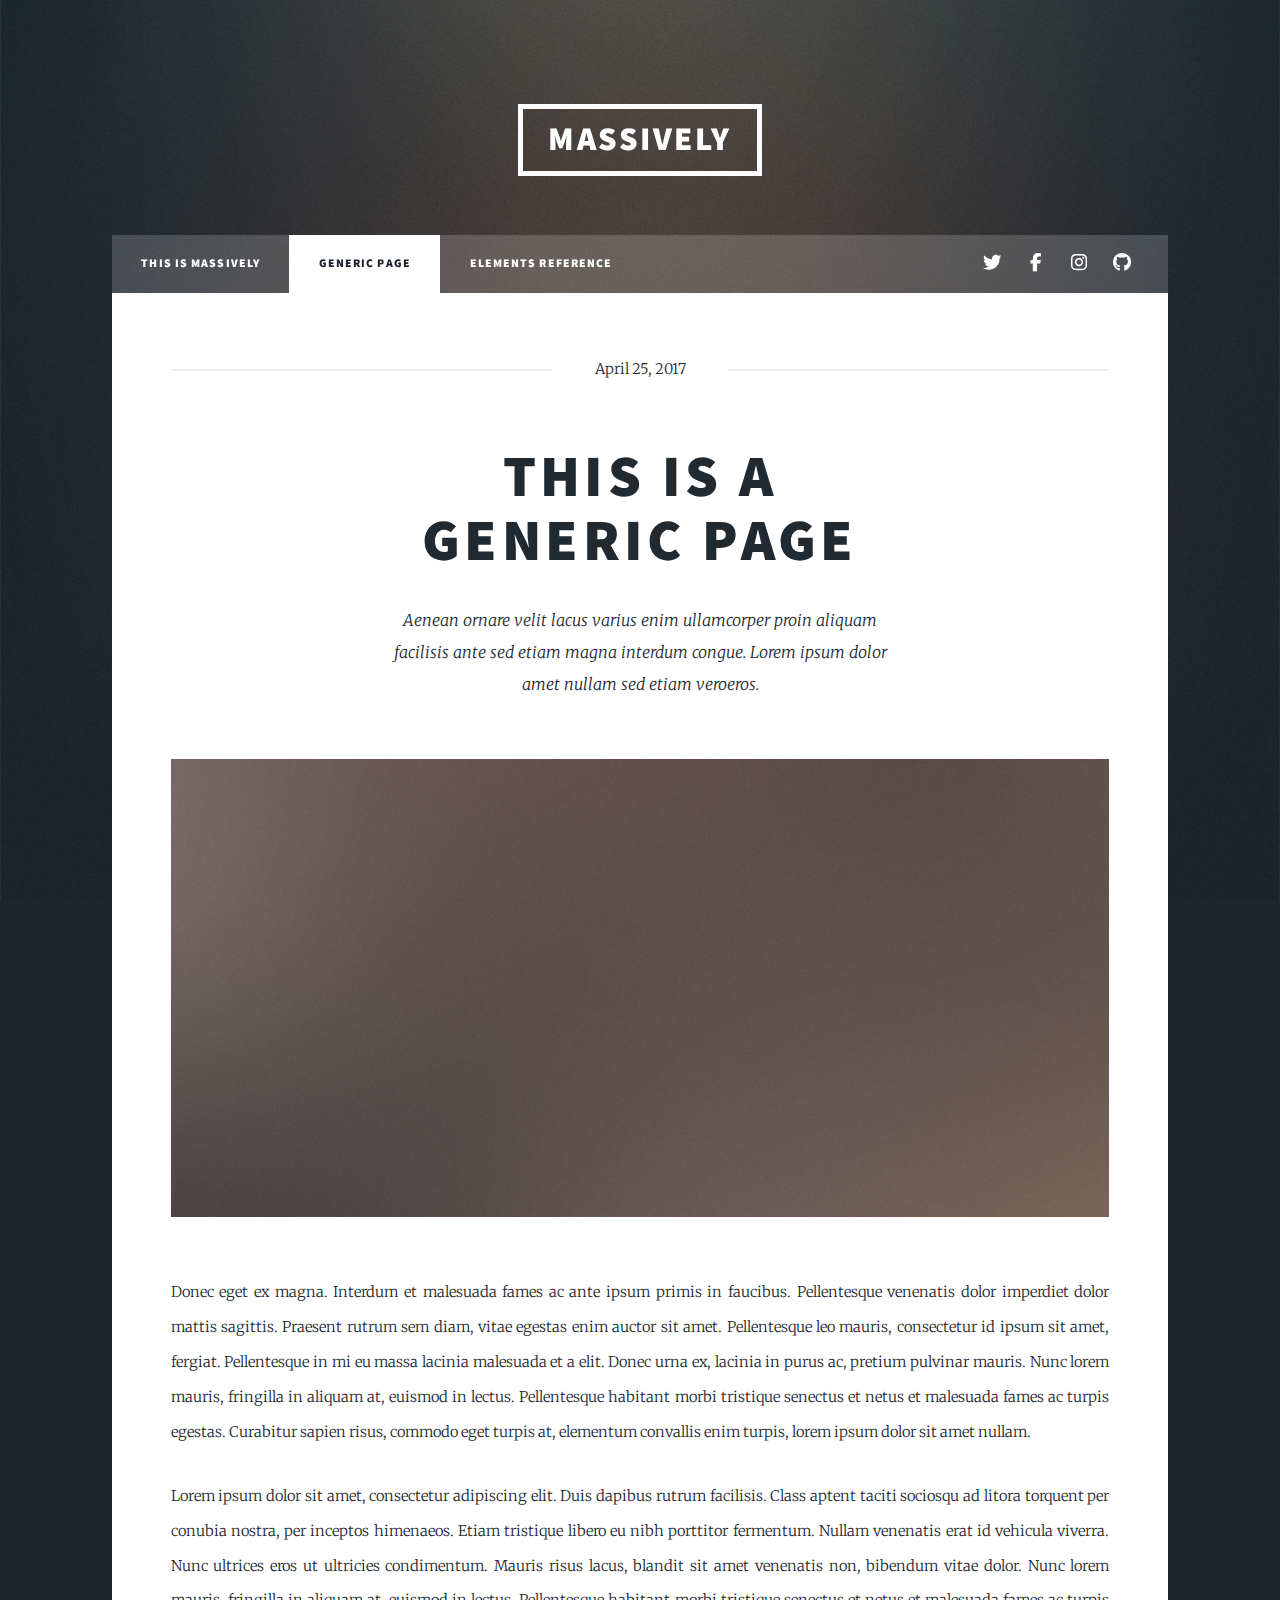
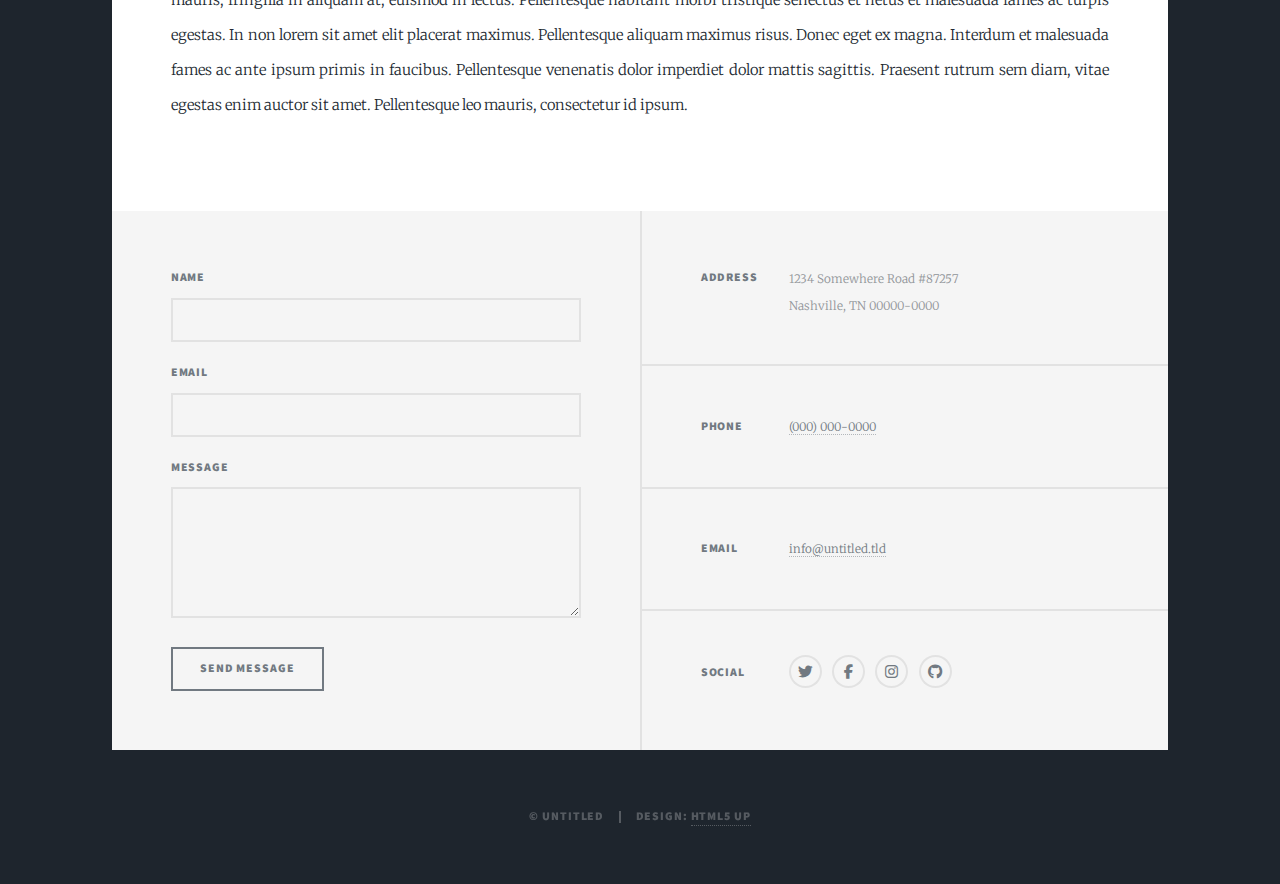
<file: generic.html>
<!DOCTYPE HTML>
<!--
	Massively by HTML5 UP
	html5up.net | @ajlkn
	Free for personal and commercial use under the CCA 3.0 license (html5up.net/license)
-->
<html>
	<head>
		<title>Generic Page - Massively by HTML5 UP</title>
		<meta charset="utf-8" />
		<meta name="viewport" content="width=device-width, initial-scale=1, user-scalable=no" />
		<link rel="stylesheet" href="assets/css/main.css" />
		<noscript><link rel="stylesheet" href="assets/css/noscript.css" /></noscript>
	</head>
	<body class="is-preload">

		<!-- Wrapper -->
			<div id="wrapper">

				<!-- Header -->
					<header id="header">
						<a href="index.html" class="logo">Massively</a>
					</header>

				<!-- Nav -->
					<nav id="nav">
						<ul class="links">
							<li><a href="index.html">This is Massively</a></li>
							<li class="active"><a href="generic.html">Generic Page</a></li>
							<li><a href="elements.html">Elements Reference</a></li>
						</ul>
						<ul class="icons">
							<li><a href="#" class="icon brands fa-twitter"><span class="label">Twitter</span></a></li>
							<li><a href="#" class="icon brands fa-facebook-f"><span class="label">Facebook</span></a></li>
							<li><a href="#" class="icon brands fa-instagram"><span class="label">Instagram</span></a></li>
							<li><a href="#" class="icon brands fa-github"><span class="label">GitHub</span></a></li>
						</ul>
					</nav>

				<!-- Main -->
					<div id="main">

						<!-- Post -->
							<section class="post">
								<header class="major">
									<span class="date">April 25, 2017</span>
									<h1>This is a<br />
									Generic Page</h1>
									<p>Aenean ornare velit lacus varius enim ullamcorper proin aliquam<br />
									facilisis ante sed etiam magna interdum congue. Lorem ipsum dolor<br />
									amet nullam sed etiam veroeros.</p>
								</header>
								<div class="image main"><img src="images/pic01.jpg" alt="" /></div>
								<p>Donec eget ex magna. Interdum et malesuada fames ac ante ipsum primis in faucibus. Pellentesque venenatis dolor imperdiet dolor mattis sagittis. Praesent rutrum sem diam, vitae egestas enim auctor sit amet. Pellentesque leo mauris, consectetur id ipsum sit amet, fergiat. Pellentesque in mi eu massa lacinia malesuada et a elit. Donec urna ex, lacinia in purus ac, pretium pulvinar mauris. Nunc lorem mauris, fringilla in aliquam at, euismod in lectus. Pellentesque habitant morbi tristique senectus et netus et malesuada fames ac turpis egestas. Curabitur sapien risus, commodo eget turpis at, elementum convallis enim turpis, lorem ipsum dolor sit amet nullam.</p>
								<p>Lorem ipsum dolor sit amet, consectetur adipiscing elit. Duis dapibus rutrum facilisis. Class aptent taciti sociosqu ad litora torquent per conubia nostra, per inceptos himenaeos. Etiam tristique libero eu nibh porttitor fermentum. Nullam venenatis erat id vehicula viverra. Nunc ultrices eros ut ultricies condimentum. Mauris risus lacus, blandit sit amet venenatis non, bibendum vitae dolor. Nunc lorem mauris, fringilla in aliquam at, euismod in lectus. Pellentesque habitant morbi tristique senectus et netus et malesuada fames ac turpis egestas. In non lorem sit amet elit placerat maximus. Pellentesque aliquam maximus risus. Donec eget ex magna. Interdum et malesuada fames ac ante ipsum primis in faucibus. Pellentesque venenatis dolor imperdiet dolor mattis sagittis. Praesent rutrum sem diam, vitae egestas enim auctor sit amet. Pellentesque leo mauris, consectetur id ipsum.</p>
							</section>

					</div>

				<!-- Footer -->
					<footer id="footer">
						<section>
							<form method="post" action="#">
								<div class="fields">
									<div class="field">
										<label for="name">Name</label>
										<input type="text" name="name" id="name" />
									</div>
									<div class="field">
										<label for="email">Email</label>
										<input type="text" name="email" id="email" />
									</div>
									<div class="field">
										<label for="message">Message</label>
										<textarea name="message" id="message" rows="3"></textarea>
									</div>
								</div>
								<ul class="actions">
									<li><input type="submit" value="Send Message" /></li>
								</ul>
							</form>
						</section>
						<section class="split contact">
							<section class="alt">
								<h3>Address</h3>
								<p>1234 Somewhere Road #87257<br />
								Nashville, TN 00000-0000</p>
							</section>
							<section>
								<h3>Phone</h3>
								<p><a href="#">(000) 000-0000</a></p>
							</section>
							<section>
								<h3>Email</h3>
								<p><a href="#">info@untitled.tld</a></p>
							</section>
							<section>
								<h3>Social</h3>
								<ul class="icons alt">
									<li><a href="#" class="icon brands alt fa-twitter"><span class="label">Twitter</span></a></li>
									<li><a href="#" class="icon brands alt fa-facebook-f"><span class="label">Facebook</span></a></li>
									<li><a href="#" class="icon brands alt fa-instagram"><span class="label">Instagram</span></a></li>
									<li><a href="#" class="icon brands alt fa-github"><span class="label">GitHub</span></a></li>
								</ul>
							</section>
						</section>
					</footer>

				<!-- Copyright -->
					<div id="copyright">
						<ul><li>&copy; Untitled</li><li>Design: <a href="https://html5up.net">HTML5 UP</a></li></ul>
					</div>

			</div>

		<!-- Scripts -->
			<script src="assets/js/jquery.min.js"></script>
			<script src="assets/js/jquery.scrollex.min.js"></script>
			<script src="assets/js/jquery.scrolly.min.js"></script>
			<script src="assets/js/browser.min.js"></script>
			<script src="assets/js/breakpoints.min.js"></script>
			<script src="assets/js/util.js"></script>
			<script src="assets/js/main.js"></script>

	</body>
</html>
</file>
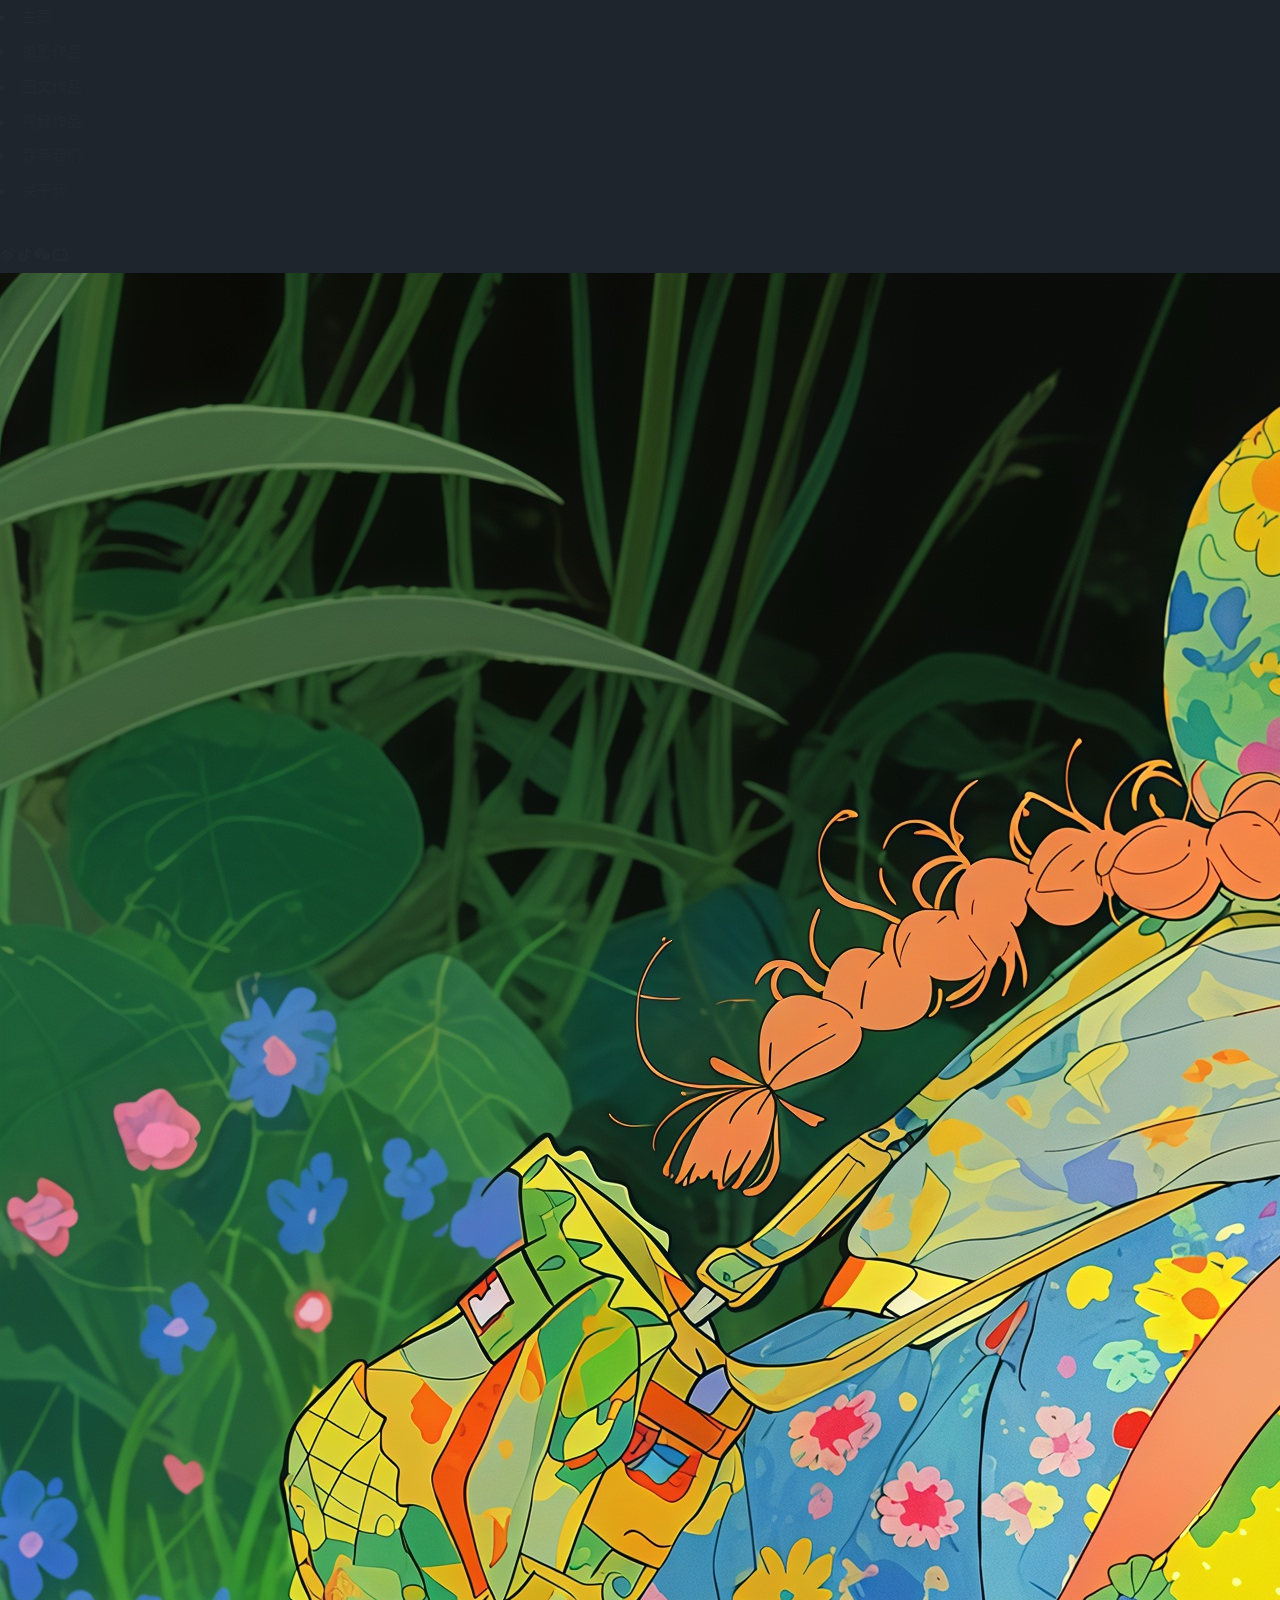
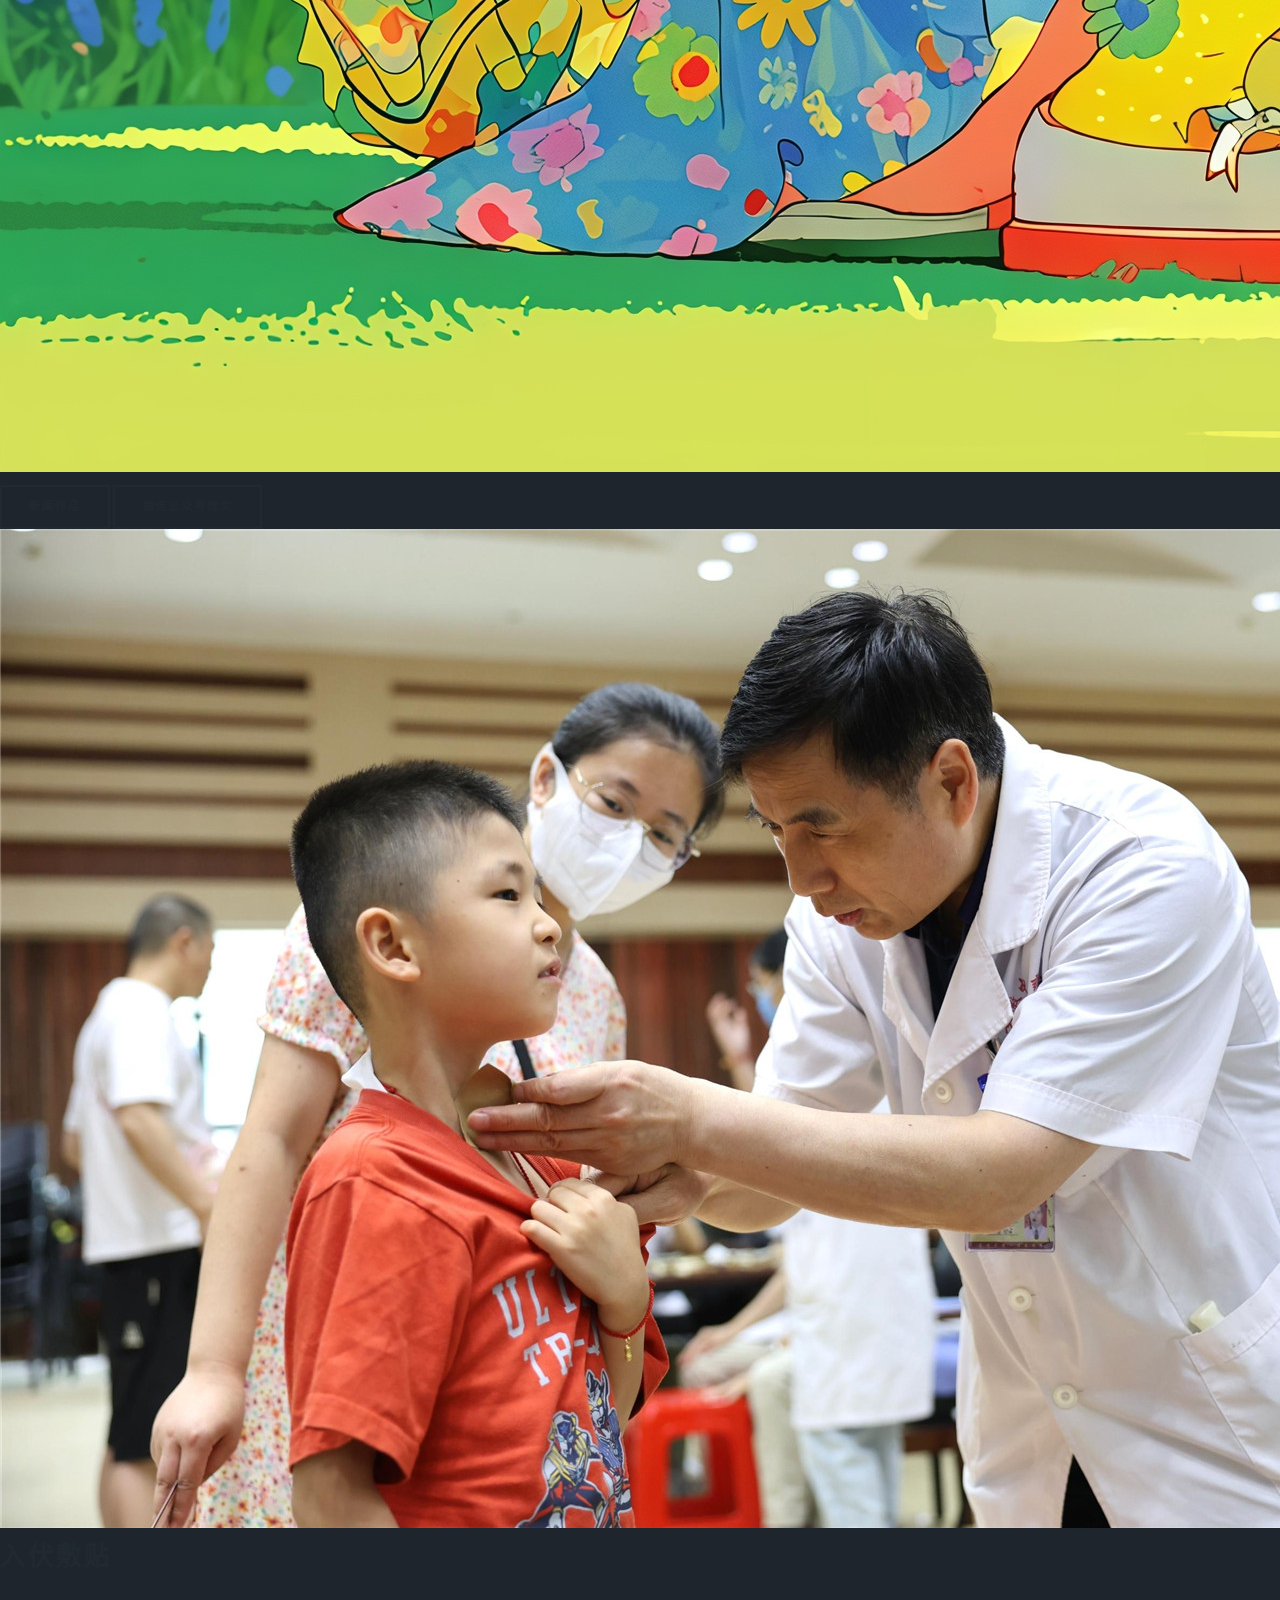
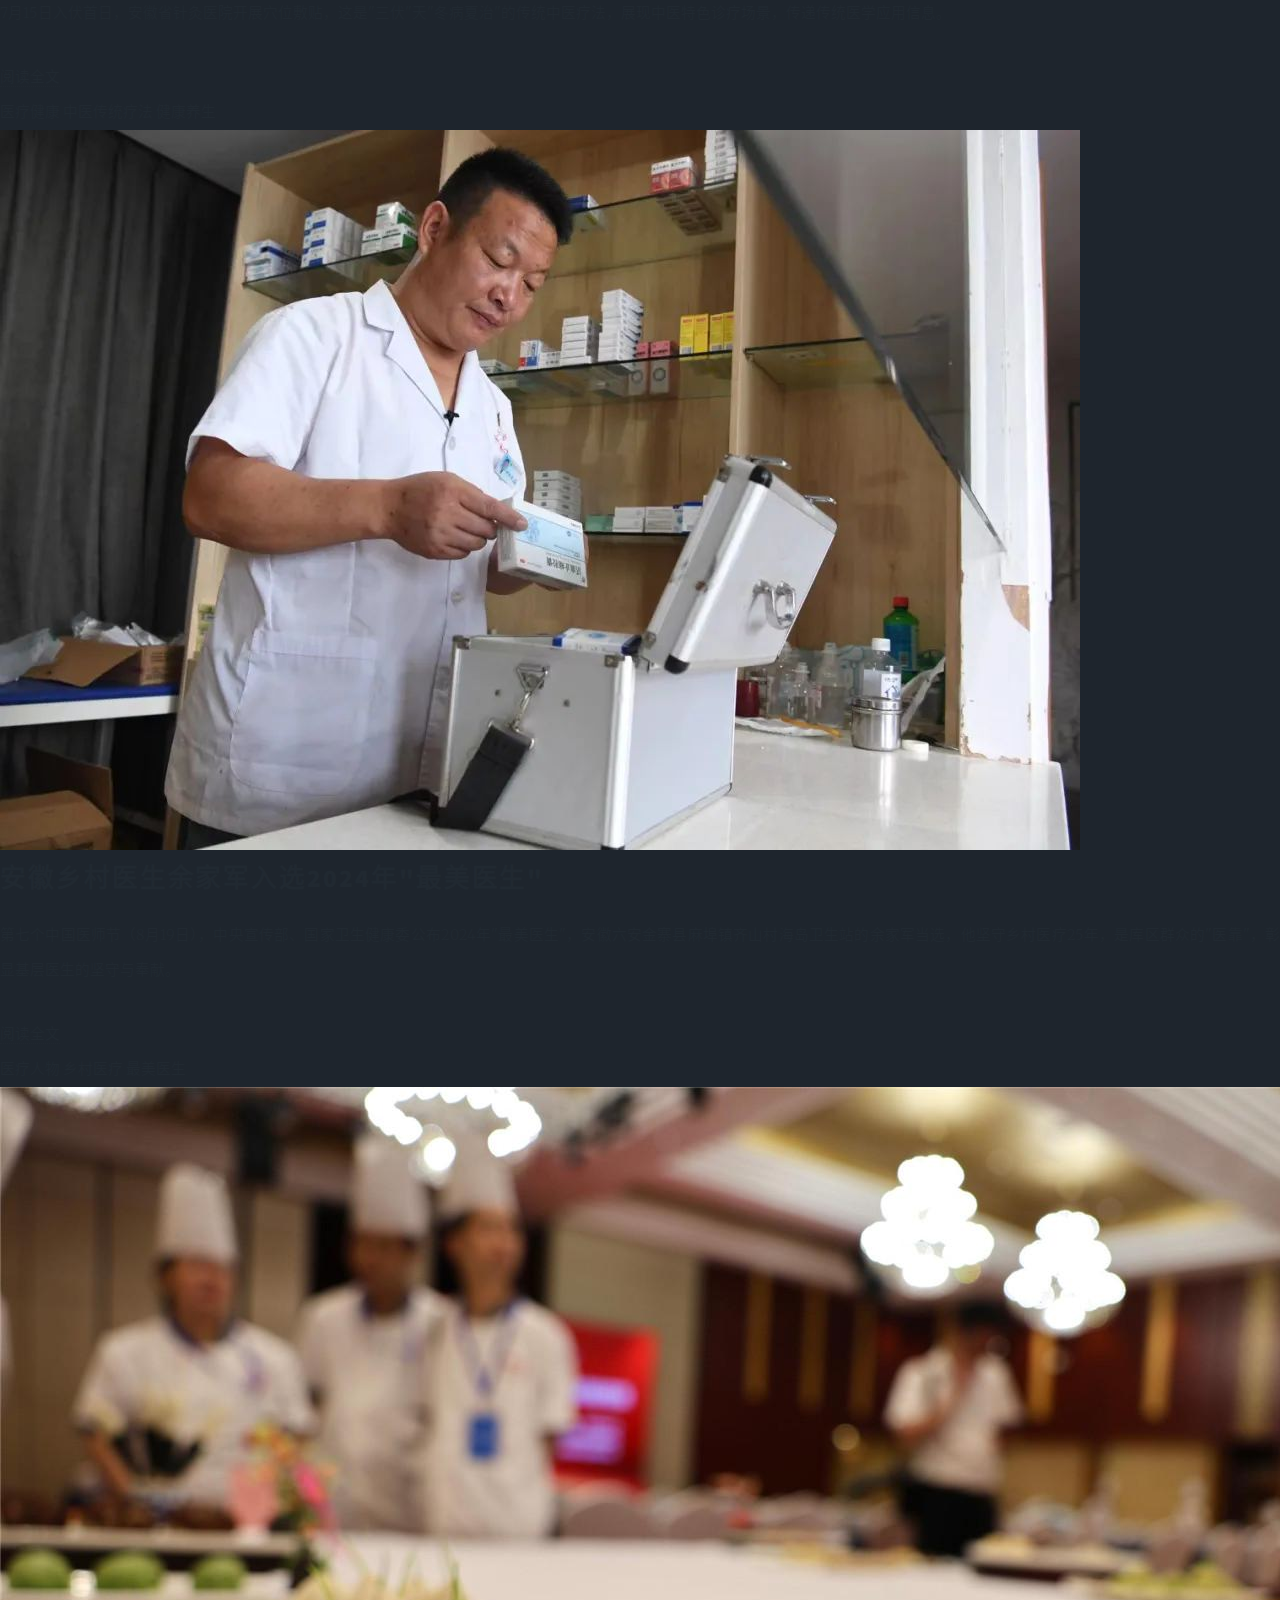
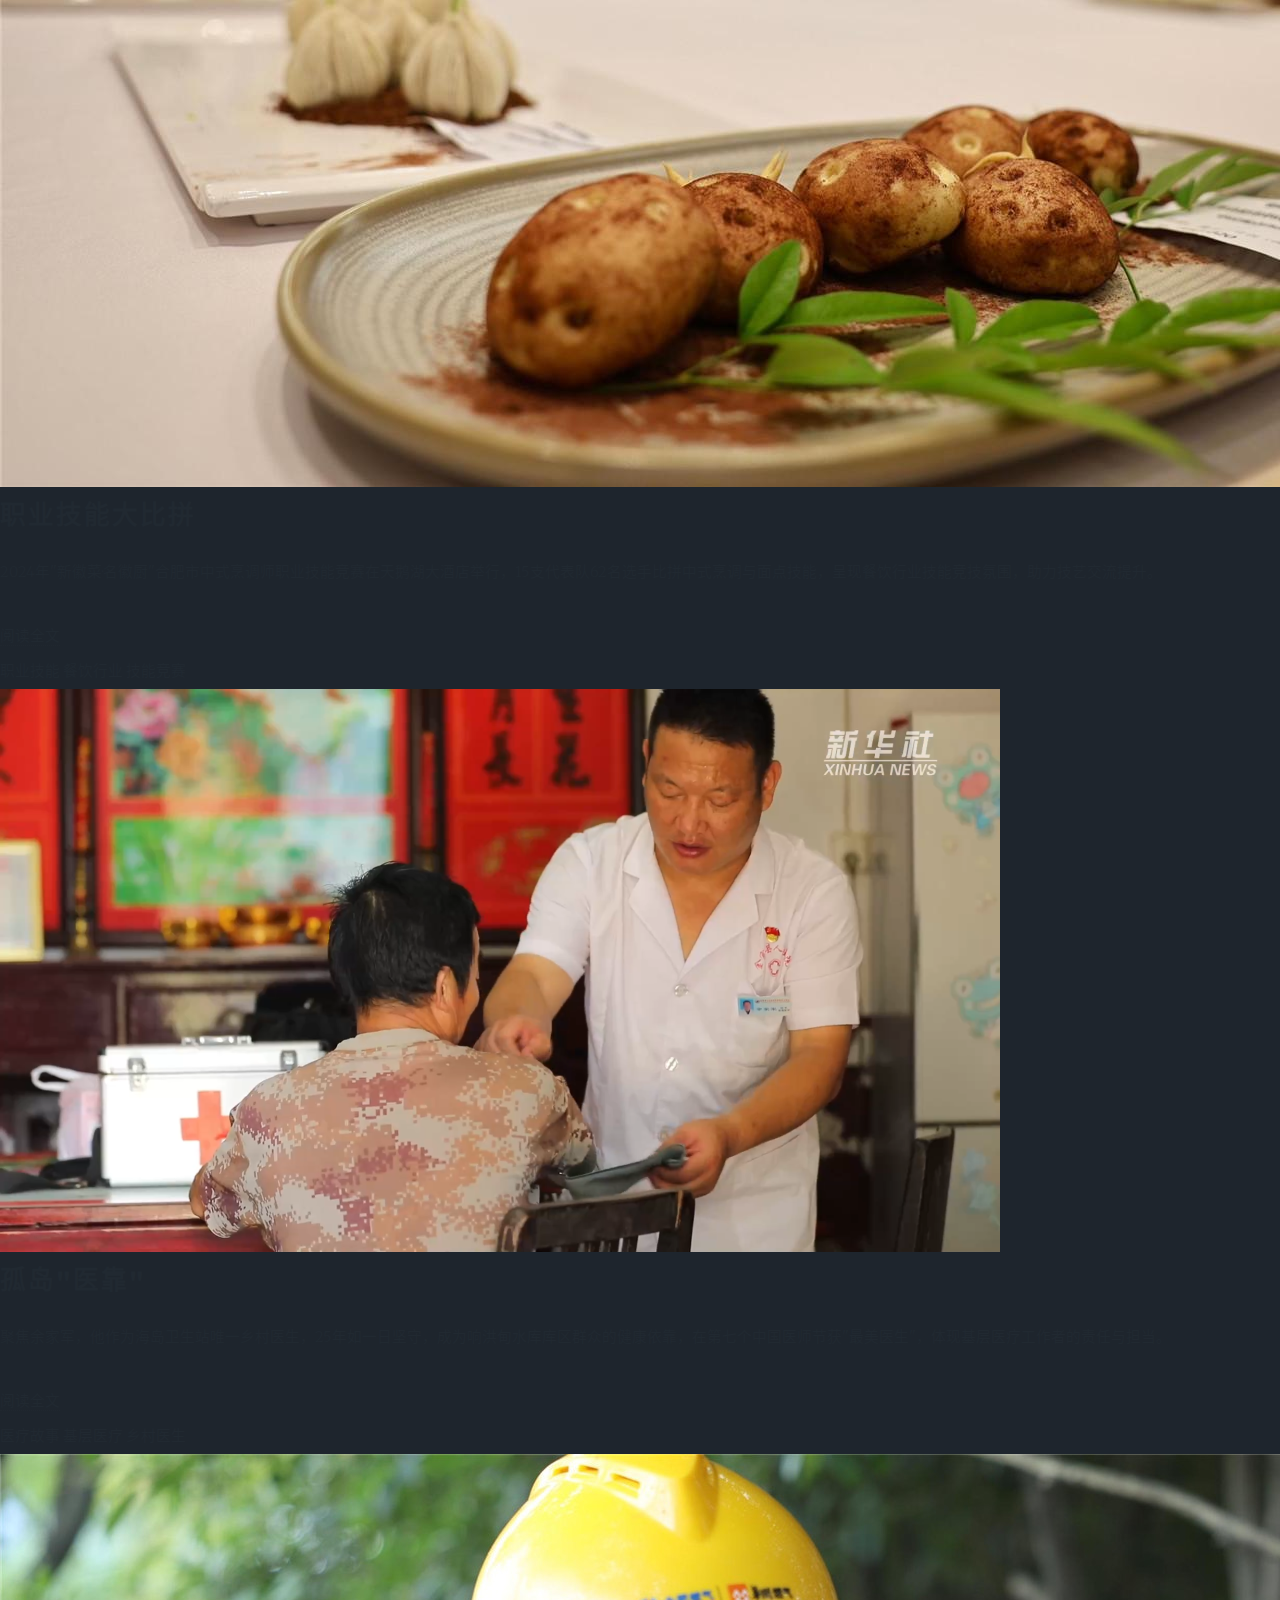
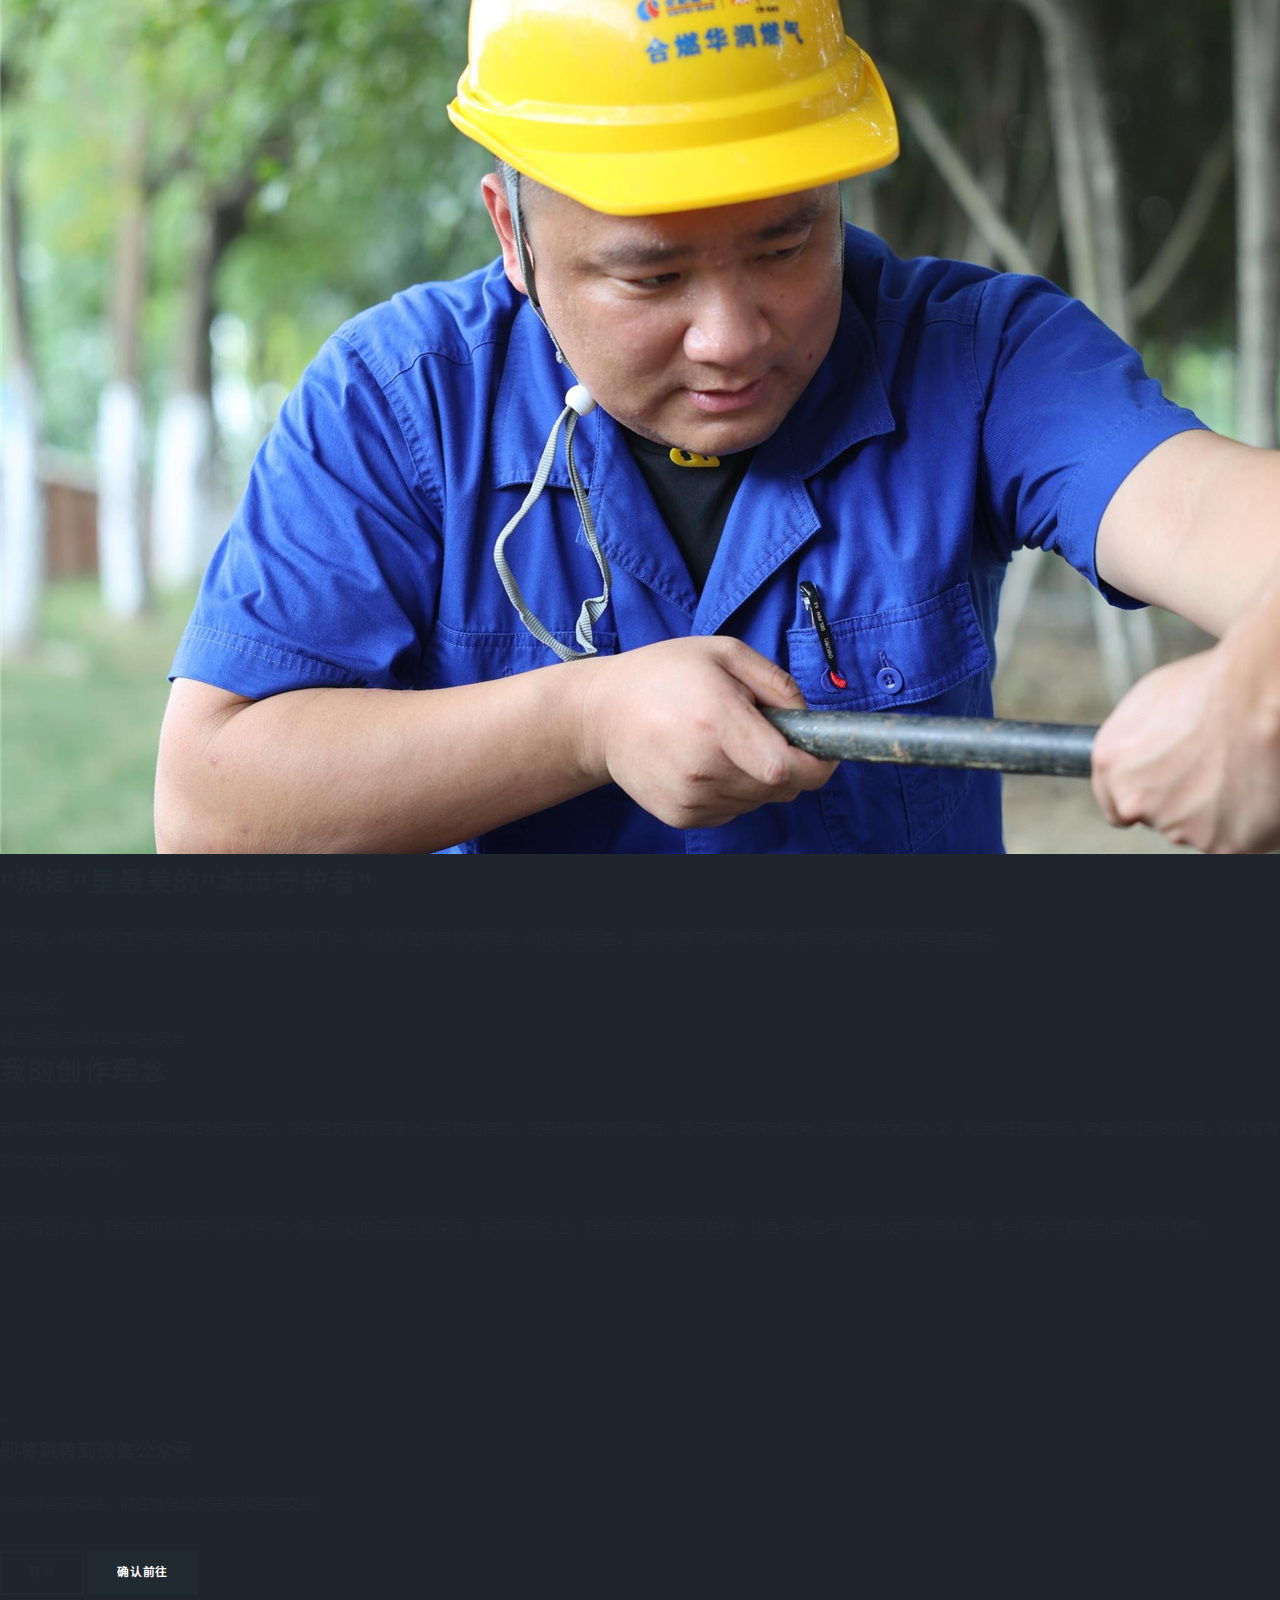
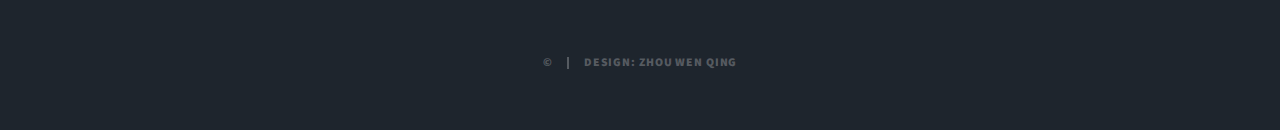
<file: pictures-texts.html>
<!DOCTYPE html>
<html lang="zh-CN">

<head>
  <meta charset="UTF-8">
  <meta name="viewport" content="width=device-width, initial-scale=1.0">
  <title>图文作品 - 小周的个人主页</title>
  <link rel="stylesheet" href="./assets/css/all.min.css">
  <link rel="stylesheet" href="./assets/css/main.css">
 
</head>

<body>
  <nav class="top-nav">
    <ul class="top-nav-left">
      <li><a href="index.html">主页</a></li>
      <li><a href="photos.html">摄影作品</a></li>
      <li class="top-nav_active"><a href="#">图文作品</a></li>
      <li><a href="videos.html">视频作品</a></li>
      <li><a href="contact.html">联系我们</a></li>
      <li><a href="about.html">关于我</a></li>
    </ul>
    <div class="social-icons">
      <a href="#"><i class="fab fa-weibo"></i></a>
      <a href="#"><i class="fab fa-tiktok"></i></a>
      <a href="#"><i class="fab fa-weixin"></i></a>
      <a href="#"><i class="fab fa-bilibili"></i></a>
    </div>
  </nav>
  
  <div class="main-content">
    <div style="position: relative;">
      <img src="./assets/images/banner.jpg" class="photography-banner">
    </div>
   
    <div class="tab-switcher">
      <button class="tab-btn active" data-tab="news">新闻作品</button>
      <button class="tab-btn" data-tab="gzh">微信公众号推文</button>
    </div>
    
    <div class="articles-container" id="news-container">
      <div class="article-card">
        <div class="article-image">
          <img src="./assets/images/1.jpg">
        </div>
        <div class="article-content">
          <h2>入伏敷贴</h2>
          <p>7月15日入伏首日，安徽省针灸医院开展穴位敷贴，这是"三伏"天"冬病夏治"的传统中医疗法，展现中医特色诊疗场景，传递传统医学应用信息。</p>
          <a href="#" class="read-more" data-article="1">阅读全文</a>
          <div class="tags">
            <span class="tag">医疗健康</span>
            <span class="tag">中医传统疗法</span>
            <span class="tag">健康养生</span>
          </div>
        </div>
      </div>

      <div class="article-card">
        <div class="article-image">
          <img src="./assets/images/2.jpg">
        </div>
        <div class="article-content">
          <h2>安徽乡村医生余家军入选2024年"最美医生"</h2>
          <p>第七个中国医师节（8月19日），中央宣传部、国家卫生健康委公布2024年"最美医生"，安徽六安金寨县麻埠镇齐山村海岛卫生站的余家军当选，他坚守乡村医疗25年，是库区群众的"医靠"，彰显基层医生的坚守与奉献。</p>
          <a href="#" class="read-more" data-article="2">阅读全文</a>
          <div class="tags">
            <span class="tag">医疗人物</span>
            <span class="tag">乡村医疗</span>
            <span class="tag">最美医生</span>
          </div>
        </div>
      </div>

      <div class="article-card">
        <div class="article-image">
          <img src="./assets/images/3.jpg">
        </div>
        <div class="article-content">
          <h2>职业技能大比拼</h2>
          <p>2024年"新徽菜·名徽厨"合肥市中式烹调师职业技能竞赛在天鹅湖大酒店举行，15支代表队62名选手比拼中式烹调与面点技能，呈现餐饮行业技能竞技氛围，助力技艺交流提升。</p>
          <a href="#" class="read-more" data-article="3">阅读全文</a>
          <div class="tags">
            <span class="tag">职业技能</span>
            <span class="tag">餐饮行业</span>
            <span class="tag">技能竞赛</span>
          </div>
        </div>
      </div>

      <div class="article-card">
        <div class="article-image">
          <img src="./assets/images/4.png">
        </div>
        <div class="article-content">
          <h2>孤岛"医靠"</h2>
          <p>聚焦余家军，他作为海岛卫生站唯一乡村医生，25年如一日坚守，成为响洪甸水库库区群众的健康依靠，在第七个中国医师节获"最美医生"，体现基层医疗工作者的责任与担当。</p>
          <a href="#" class="read-more" data-article="4">阅读全文</a>
          <div class="tags">
            <span class="tag">医疗故事</span>
            <span class="tag">基层医疗</span>
            <span class="tag">乡村医生</span>
          </div>
        </div>
      </div>

      <div class="article-card">
        <div class="article-image">
          <img src="./assets/images/5.jpg">
        </div>
        <div class="article-content">
          <h2>"热浪"里最美的"城市守护者"</h2>
          <p>8月8日，燃气检修工余锦和在合肥莲花路检修阀门井，通过排查保障燃气安全，防止次生灾害，展现高温下城市保障人员守护城市运行的辛苦与重要性。</p>
          <a href="#" class="read-more" data-article="5">阅读全文</a>
          <div class="tags">
            <span class="tag">城市保障</span>
            <span class="tag">高温作业</span>
            <span class="tag">公共安全</span>
          </div>
        </div>
      </div>
    </div>
    
    <div class="articles-container" id="gzh-container" style="display: none;">
      <div class="article-card">
        <div class="article-image">
          <img src="./assets/images/gzh1.webp">
        </div>
        <div class="article-content">
          <h2>听说，合大举办了一场花灯盛会?
          </h2>
          <p>2024年3月30日傍晚

            一年一度的花灯节又和大家见面啦
            
            夜幕降临，合大校园里花灯璀璨
            
            月光如织，我们一起共赏这番盛宴</p>
          <a href="https://mp.weixin.qq.com/s/IqBPRXACOfpT6Brvh9nK-g" class="read-more" data-article="gzh1">阅读全文</a>
          <div class="tags">
            <span class="tag">公众号</span>
            <span class="tag">推文</span>
            <span class="tag">新媒体</span>
          </div>
        </div>
      </div>

      <div class="article-card">
        <div class="article-image">
          <img src="./assets/images/gzh2.jpg">
        </div>
        <div class="article-content">
          <h2>一键收藏合大的浪漫花色</h2>
          <p>阳光明媚，春韵正浓
            这一方校园天地
            被春天精心装点
            漫步于校园小径
            阳光穿过繁花与枝叶
            目光所及，皆是蓬勃生机</p>
          <a href="https://mp.weixin.qq.com/s/jiyHPPTPHsVZit6FhTM1hg" class="read-more" data-article="gzh2">阅读全文</a>
          <div class="tags">
            <span class="tag">公众号</span>
            <span class="tag">推文</span>
            <span class="tag">新媒体</span>
          </div>
        </div>
      </div>

      <div class="article-card">
        <div class="article-image">
          <img src="./assets/images/gzh3.webp">
        </div>
        <div class="article-content">
          <h2>绿意盛夏 | 走进合大的夏日绮梦</h2>
          <p>阳光透过树叶的缝隙
            洒下斑驳陆离的光影
            诉说着关于夏天的故事</p>
          <a href="https://mp.weixin.qq.com/s/-B1qNOeI_Qs2cF2aP4BGHg" class="read-more" data-article="gzh3">阅读全文</a>
          <div class="tags">
            <span class="tag">公众号</span>
            <span class="tag">推文</span>
            <span class="tag">新媒体</span>
          </div>
        </div>
      </div>

      <div class="article-card">
        <div class="article-image">
          <img src="./assets/images/gzh4.png">
        </div>
        <div class="article-content">
          <h2>体艺风采|羽动青春：探访合肥大学羽毛球俱乐部
          </h2>
          <p>合肥大学羽毛球俱乐部目前已有初级会员92名，中级会员76名，高级会员9名。羽毛球俱乐部的创立推动了我校羽毛球运动的发展与竞技水平，弘扬了羽毛球体育竞技精神，为喜爱羽毛球的同学提供了学习和训练的平台。

          </p>
          <a href="https://mp.weixin.qq.com/s/D0GWoKF2LF6NLW2RR_9ZaQ" class="read-more" data-article="gzh4">阅读全文</a>
          <div class="tags">
            <span class="tag">公众号</span>
            <span class="tag">推文</span>
            <span class="tag">新媒体</span>
          </div>
        </div>
      </div>

      <div class="article-card">
        <div class="article-image">
          <img src="./assets/images/gzh5.webp">
        </div>
        <div class="article-content">
          <h2>体艺风采 | 舞韵风华：探访合肥大学FD舞蹈俱乐部
          </h2>
          <p>合肥大学FD舞蹈俱乐部目前已有初级会员2人，中级会员18人，高级会员12人。FD取自first dance，即首席舞者之意，希望这支队伍里的每个人都是优秀的舞者。</p>
          <a href="https://mp.weixin.qq.com/s/c6Ee1Q4nQnvjRweqgJE_Iw" class="read-more" data-article="gzh5">阅读全文</a>
          <div class="tags">
            <span class="tag">公众号</span>
            <span class="tag">推文</span>
            <span class="tag">新媒体</span>
          </div>
        </div>
      </div>

      <div class="article-card">
        <div class="article-image">
          <img src="./assets/images/gzh6.webp">
        </div>
        <div class="article-content">
          <h2>加油，考研人！
          </h2>
          <p>一"研"为定,

            不止是目标,
            
            更是决心与毅力。
            
            </p>
          <a href="https://mp.weixin.qq.com/s/fIOkd6KG5nuZF-6ih3szbw" class="read-more" data-article="gzh6">阅读全文</a>
          <div class="tags">
            <span class="tag">公众号</span>
            <span class="tag">推文</span>
            <span class="tag">新媒体</span>
          </div>
        </div>
      </div>

      <div class="article-card">
        <div class="article-image">
          <img src="./assets/images/gzh7.webp">
        </div>
        <div class="article-content">
          <h2>合大今天的微信状态是__          </h2>
          <p>今天 ，你发微信状态了吗？

            微信状态精彩纷呈
            运动 听歌 忙 沉迷学习……
            
            每一幕都是日常生活的生动记录
            
            每一种状态都映射着真实的自己
            
            快来一起看看合大学子的微信状态吧！</p>
          <a href="https://mp.weixin.qq.com/s/nGLyKiOkiCUFob1cyBJ_VQ" class="read-more" data-article="gzh7">阅读全文</a>
          <div class="tags">
            <span class="tag">公众号</span>
            <span class="tag">推文</span>
            <span class="tag">新媒体</span>
          </div>
        </div>
      </div>

      <div class="article-card">
        <div class="article-image">
          <img src="./assets/images/gzh8.webp">
        </div>
        <div class="article-content">
          <h2>一起来晒年味儿！
          </h2>
          <p>灵蛇舞动，爆竹声声

            新岁启航，熠熠生辉
            
            年味
            
            是镌刻于心的永恒记忆
            
            是流淌在血脉中的温情</p>
          <a href="https://mp.weixin.qq.com/s/LWJoWFx4SCrwyUol2zICzg" class="read-more" data-article="gzh8">阅读全文</a>
          <div class="tags">
            <span class="tag">公众号</span>
            <span class="tag">推文</span>
            <span class="tag">新媒体</span>
          </div>
        </div>
      </div>

      <div class="article-card">
        <div class="article-image">
          <img src="./assets/images/gzh9.webp">
        </div>
        <div class="article-content">
          <h2>合大春日图鉴：与你共赴一场花事
          </h2>
          <p>冬日的寒意逐渐消散

            我们迎来了充满希望的春天
            
            在这个季节里
            
            大自然换上了翠绿的新装
            
            万物复苏
            
            展现出一幅幅生机勃勃的画卷
            
            </p>
          <a href="https://mp.weixin.qq.com/s/U211E0Z9j5K2ES0txOmOmQ" class="read-more" data-article="gzh9">阅读全文</a>
          <div class="tags">
            <span class="tag">公众号</span>
            <span class="tag">推文</span>
            <span class="tag">新媒体</span>
          </div>
        </div>
      </div>

      <div class="article-card">
        <div class="article-image">
          <img src="./assets/images/gzh10.webp">
        </div>
        <div class="article-content">
          <h2>燃脂新食尚，合大减脂餐美味登场
          </h2>
          <p>为响应国家"体重管理年"的号召

            合大食堂正式推出健康减脂餐啦！
            
            低脂、营养、均衡，一口轻松吃出好状态！
            
            从今天起，和油腻say goodbye
            
            让健康生活在校园蔓延~</p>
          <a href="https://mp.weixin.qq.com/s/EZLCXioB_-vygo-pQlZoRg" class="read-more" data-article="gzh10">阅读全文</a>
          <div class="tags">
            <span class="tag">公众号</span>
            <span class="tag">推文</span>
            <span class="tag">新媒体</span>
          </div>
        </div>
      </div>

      <div class="article-card">
        <div class="article-image">
          <img src="./assets/images/gzh11.webp">
        </div>
        <div class="article-content">
          <h2>食韵校园 味美青春
          </h2>
          <p>灶火里煨着垂涎的佳肴

            锅铲翻炒着新潮的创意经典老菜换上青春装扮
            
            在餐盘里绽放惊喜
            
            天南地北风味大联欢
            
            舌尖奏响美味狂想曲
            
            校园限定美味
            
            吃出青春的仪式感！</p>
          <a href="https://mp.weixin.qq.com/s/QqHkWTTY5SxFy6d9ZUJ2fQ" class="read-more" data-article="gzh11">阅读全文</a>
          <div class="tags">
            <span class="tag">公众号</span>
            <span class="tag">推文</span>
            <span class="tag">新媒体</span>
          </div>
        </div>
      </div>
    </div>
      <section class="profile-header">
        <h2>我的创作理念</h2>
        <p>我相信文字和影像是相辅相成的表达方式。好的图文作品应该像一首视觉诗歌，既有影像的直观冲击，又有文字的深度思考。我的创作关注人文、社会和日常生活，希望通过我的作品，让读者看到平凡中的不平凡。</p>
        <p>在内容创作上，我注重前期调研和实地采访，确保内容的真实性和深度。在表现形式上，我追求图文的高度融合，让每一张图片都能为文字增添情感，每一段文字都能为图片提供背景。</p>
      </section>
   
  </div>
  
  <div class="modal" id="articleModal">
    <div class="modal-content">
      <span class="close-btn" id="closeModal">&times;</span>
      <iframe class="modal-iframe" id="articleIframe" frameborder="0"></iframe>
    </div>
  </div>
  
  <div class="confirm-modal" id="confirmModal">
    <div class="confirm-content">
      <h3>即将跳转到微信公众号</h3>
      <p>您即将离开本站，前往微信公众号阅读完整文章。</p>
      <div class="confirm-buttons">
        <button class="confirm-btn secondary" id="cancelConfirm">取消</button>
        <button class="confirm-btn primary" id="confirmGo">确认前往</button>
      </div>
    </div>
    
  </div>
  
  <div id="copyright">
    <ul><li>&copy; </li><li>Design: ZHOU WEN QING</a></li></ul>
  </div>

  <script>
    const articleUrls = {
      1: "https://www.ahnews.com.cn/huandengqu/pc/con/2024-07/16/573_1185168.html",
      2: "https://www.ahnews.com.cn/anhui/pc/con/2024-08/19/562_1215540.html",
      3: "https://www.ahnews.com.cn/huandengqu/pc/con/2024-08/15/573_1212166.html",
      4: "https://www.ahnews.com.cn/toutiao1/pc/con/2024-08/22/570_1218684.html",
      5: "https://www.ahnews.com.cn/huandengqu/pc/con/2024-08/14/573_1211138.html",
      gzh1: "https://mp.weixin.qq.com/s/IqBPRXACOfpT6Brvh9nK-g",
      gzh2: "https://mp.weixin.qq.com/s/jiyHPPTPHsVZit6FhTM1hg",
      gzh3: "https://mp.weixin.qq.com/s/-B1qNOeI_Qs2cF2aP4BGHg",
      gzh4: "https://mp.weixin.qq.com/s/D0GWoKF2LF6NLW2RR_9ZaQ",
      gzh5: "https://mp.weixin.qq.com/s/c6Ee1Q4nQnvjRweqgJE_Iw",
      gzh6: "https://mp.weixin.qq.com/s/fIOkd6KG5nuZF-6ih3szbw",
      gzh7: "https://mp.weixin.qq.com/s/nGLyKiOkiCUFob1cyBJ_VQ",
      gzh8: "https://mp.weixin.qq.com/s/LWJoWFx4SCrwyUol2zICzg",
      gzh9: "https://mp.weixin.qq.com/s/U211E0Z9j5K2ES0txOmOmQ",
      gzh10: "https://mp.weixin.qq.com/s/EZLCXioB_-vygo-pQlZoRg",
      gzh11: "https://mp.weixin.qq.com/s/QqHkWTTY5SxFy6d9ZUJ2fQ"
    };
    
    const modal = document.getElementById("articleModal");
    const iframe = document.getElementById("articleIframe");
    const closeBtn = document.getElementById("closeModal");
    const readMoreLinks = document.querySelectorAll(".read-more");
    const tabBtns = document.querySelectorAll(".tab-btn");
    const newsContainer = document.getElementById("news-container");
    const gzhContainer = document.getElementById("gzh-container");
    const confirmModal = document.getElementById("confirmModal");
    const cancelConfirm = document.getElementById("cancelConfirm");
    const confirmGo = document.getElementById("confirmGo");
    
    let currentGzhUrl = "";
    
    readMoreLinks.forEach(link => {
      link.addEventListener("click", function(e) {
        e.preventDefault();
        const articleId = this.getAttribute("data-article");
        
        if(articleId.startsWith("gzh")) {
          currentGzhUrl = articleUrls[articleId];
          confirmModal.style.display = "flex";
          document.body.style.overflow = "hidden";
        } else {
          iframe.src = articleUrls[articleId];
          modal.style.display = "flex";
          document.body.style.overflow = "hidden";
        }
      });
    });
    
    closeBtn.addEventListener("click", function() {
      modal.style.display = "none";
      iframe.src = "";
      document.body.style.overflow = "auto";
    });
    
    modal.addEventListener("click", function(e) {
      if (e.target === modal) {
        modal.style.display = "none";
        iframe.src = "";
        document.body.style.overflow = "auto";
      }
    });
    
    confirmGo.addEventListener("click", function() {
      window.open(currentGzhUrl, '_blank');
      confirmModal.style.display = "none";
      document.body.style.overflow = "auto";
    });
    
    cancelConfirm.addEventListener("click", function() {
      confirmModal.style.display = "none";
      document.body.style.overflow = "auto";
    });
    
    confirmModal.addEventListener("click", function(e) {
      if (e.target === confirmModal) {
        confirmModal.style.display = "none";
        document.body.style.overflow = "auto";
      }
    });
    
    document.addEventListener("keydown", function(e) {
      if (e.key === "Escape") {
        if (modal.style.display === "flex") {
          modal.style.display = "none";
          iframe.src = "";
          document.body.style.overflow = "auto";
        }
        if (confirmModal.style.display === "flex") {
          confirmModal.style.display = "none";
          document.body.style.overflow = "auto";
        }
      }
    });
    
    tabBtns.forEach(btn => {
      btn.addEventListener("click", function() {
        tabBtns.forEach(b => b.classList.remove("active"));
        this.classList.add("active");
        
        const tab = this.getAttribute("data-tab");
        if (tab === "news") {
          newsContainer.style.display = "grid";
          gzhContainer.style.display = "none";
        } else {
          newsContainer.style.display = "none";
          gzhContainer.style.display = "grid";
        }
      });
    });
  </script>
</body>

</html>
</file>
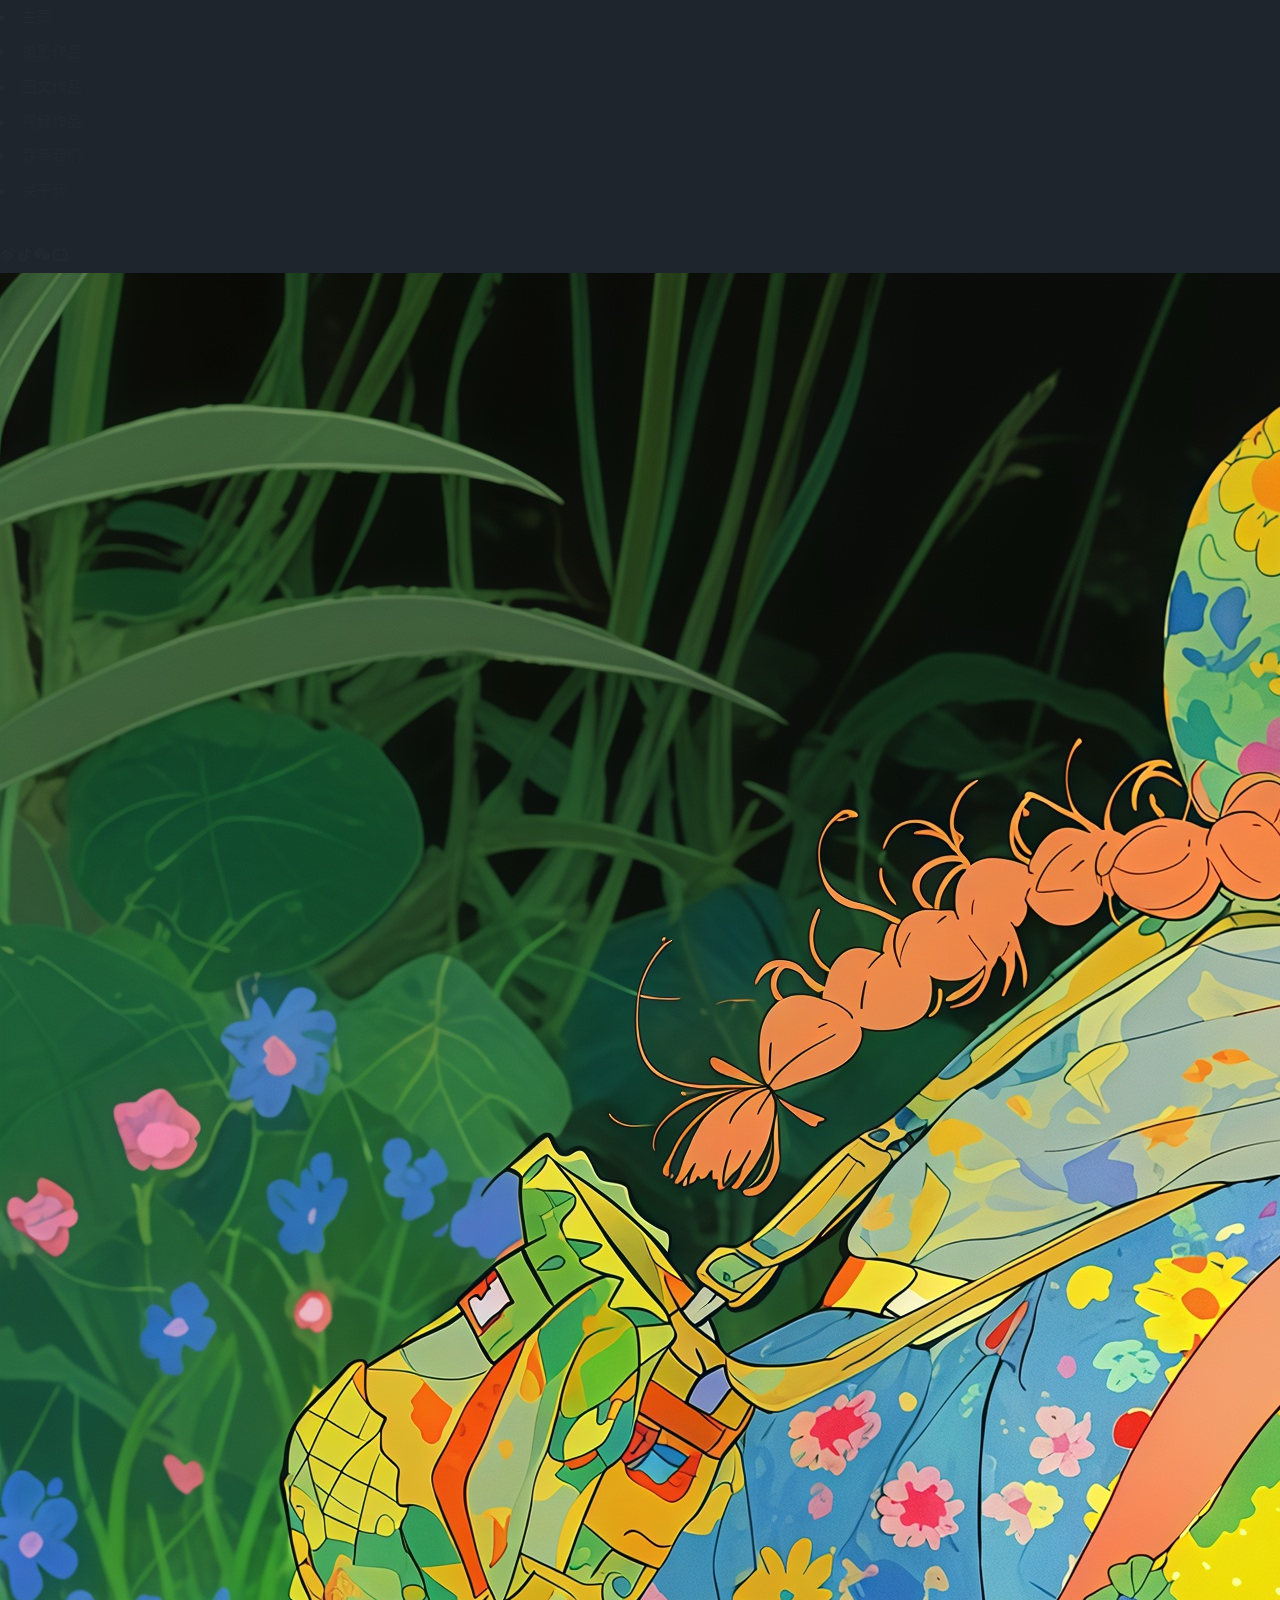
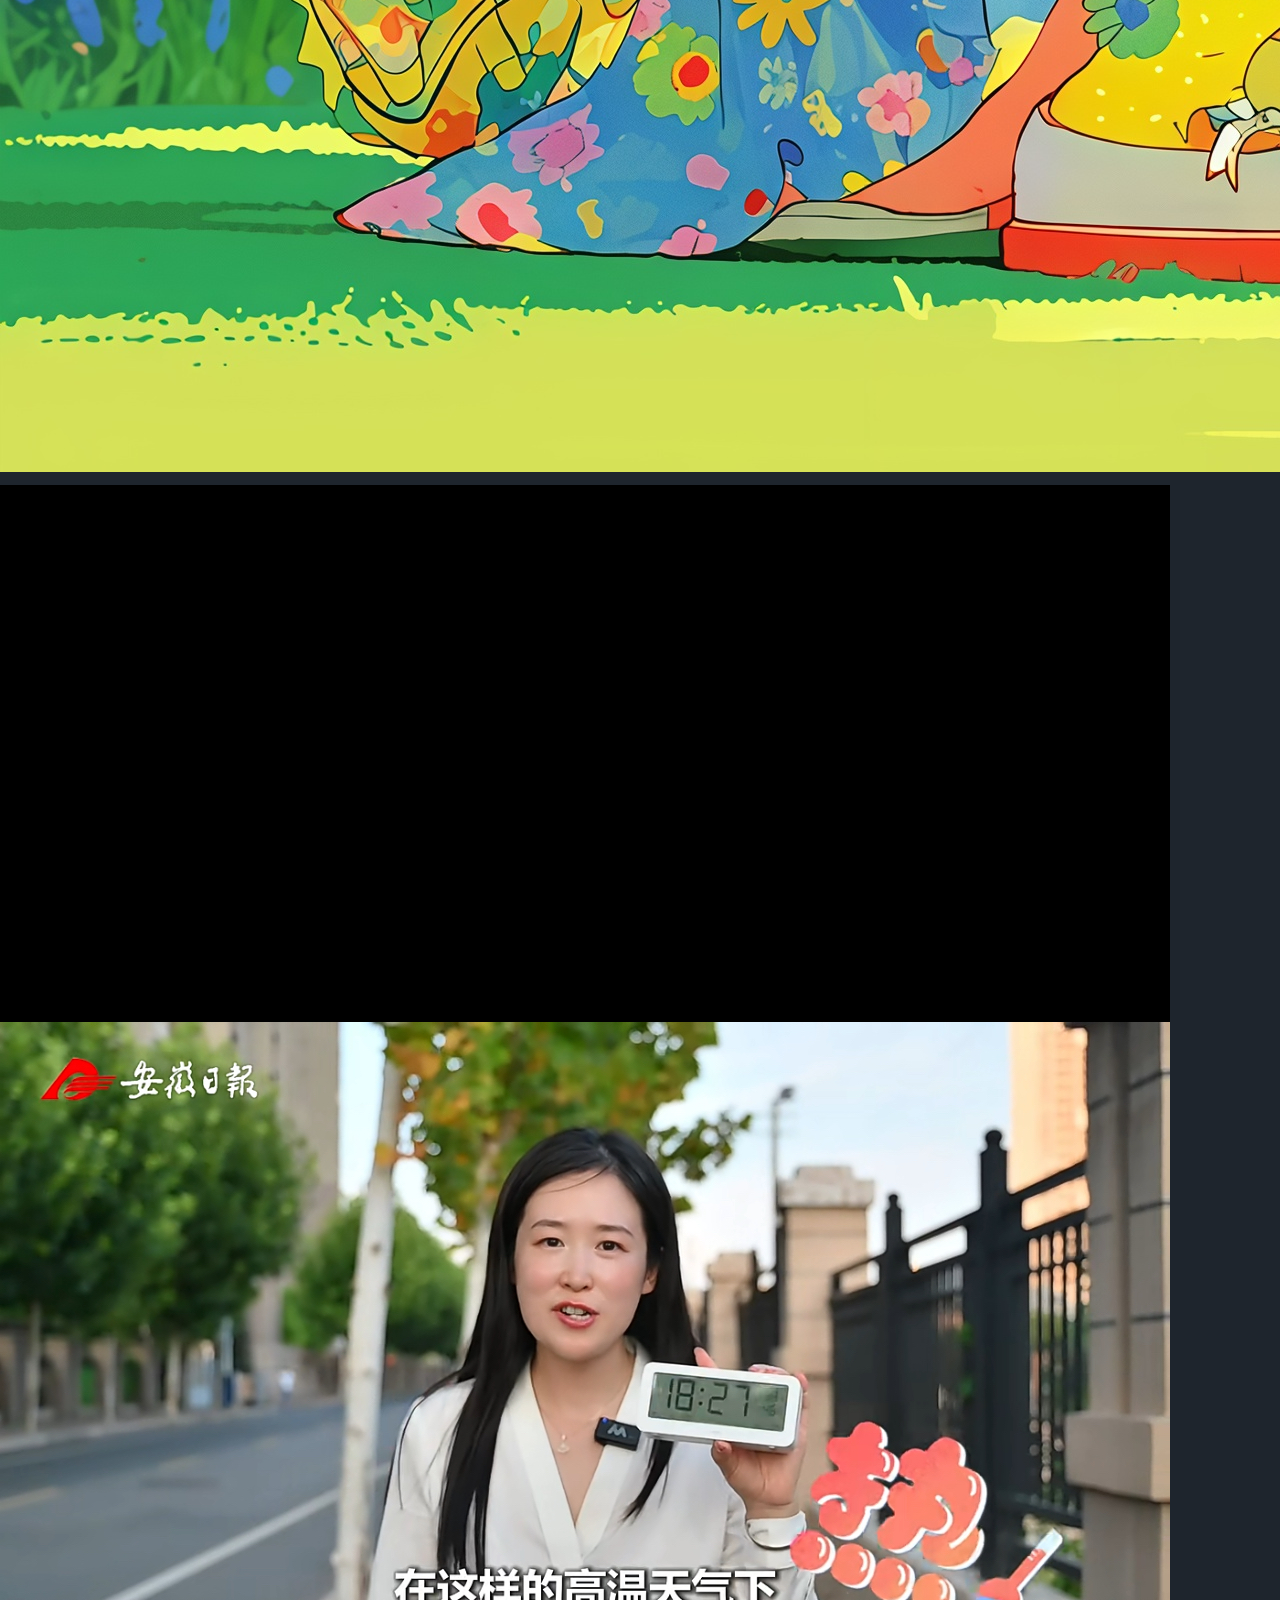
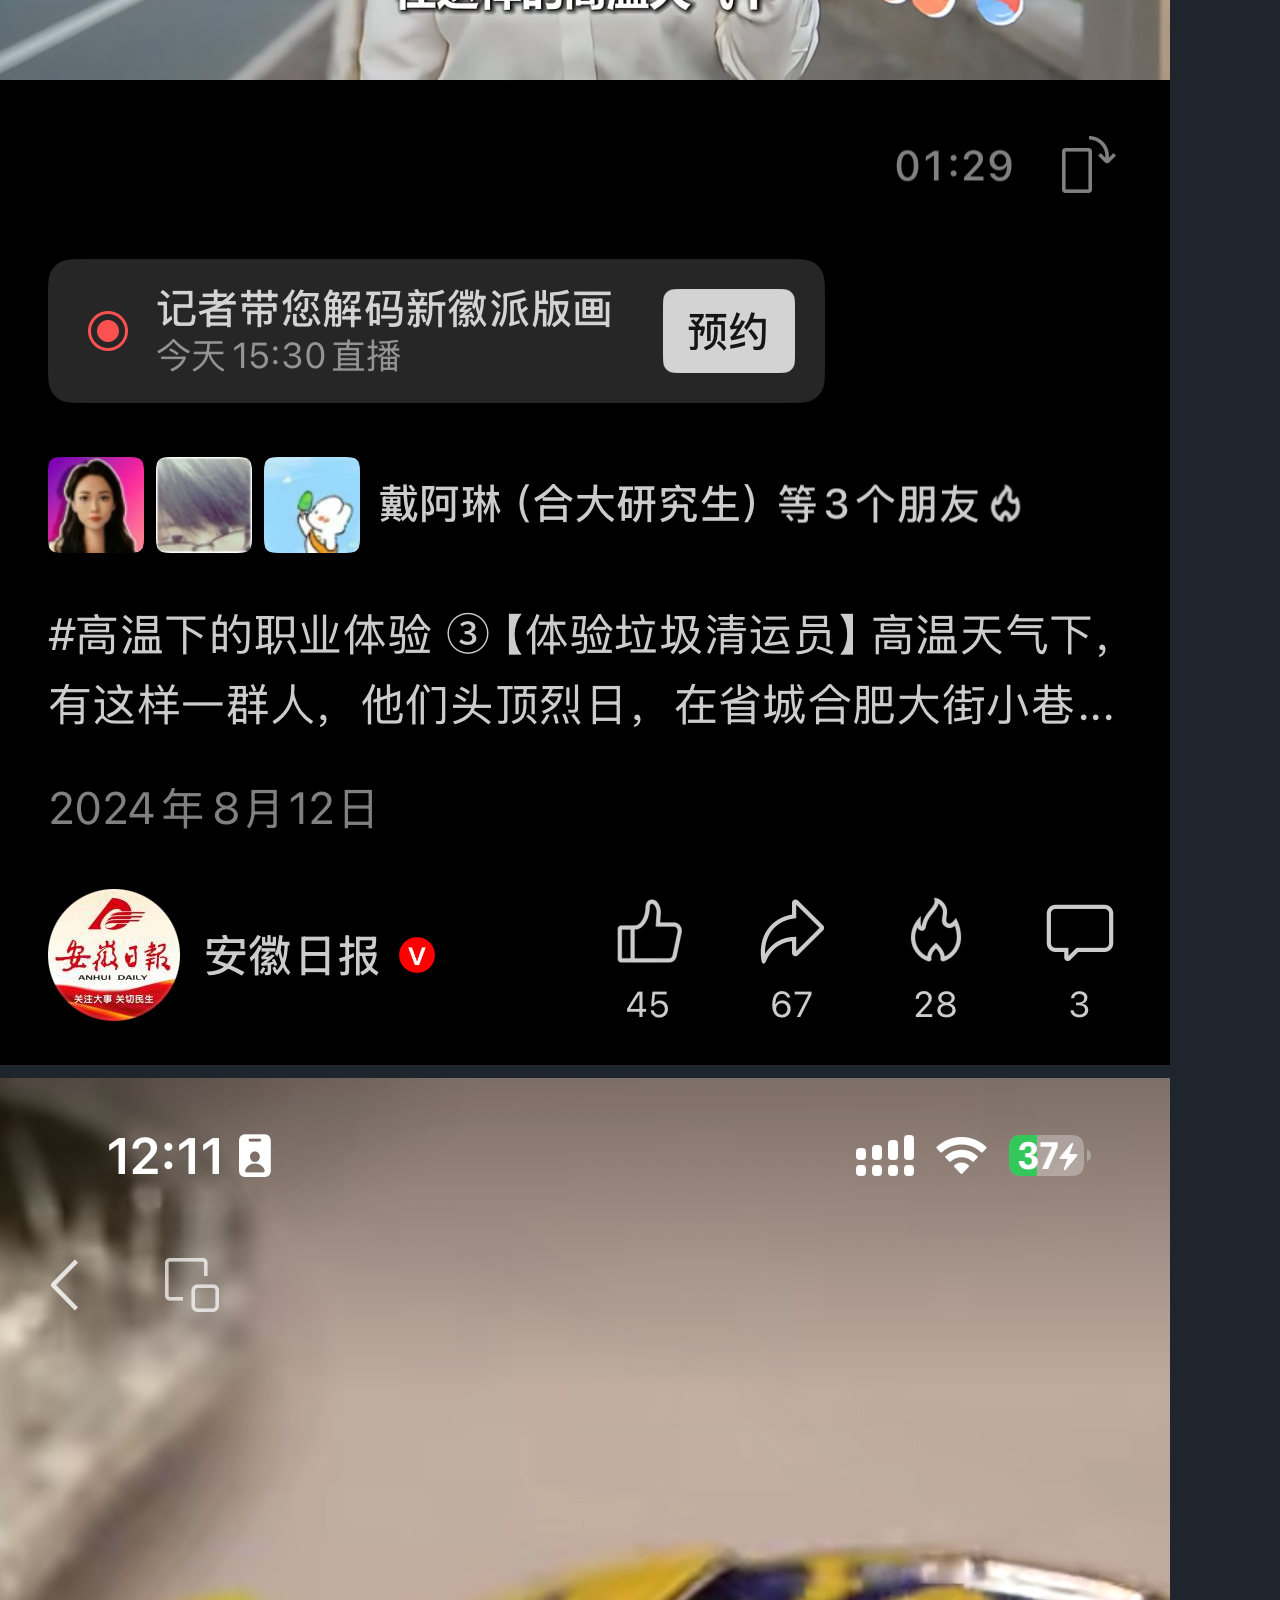
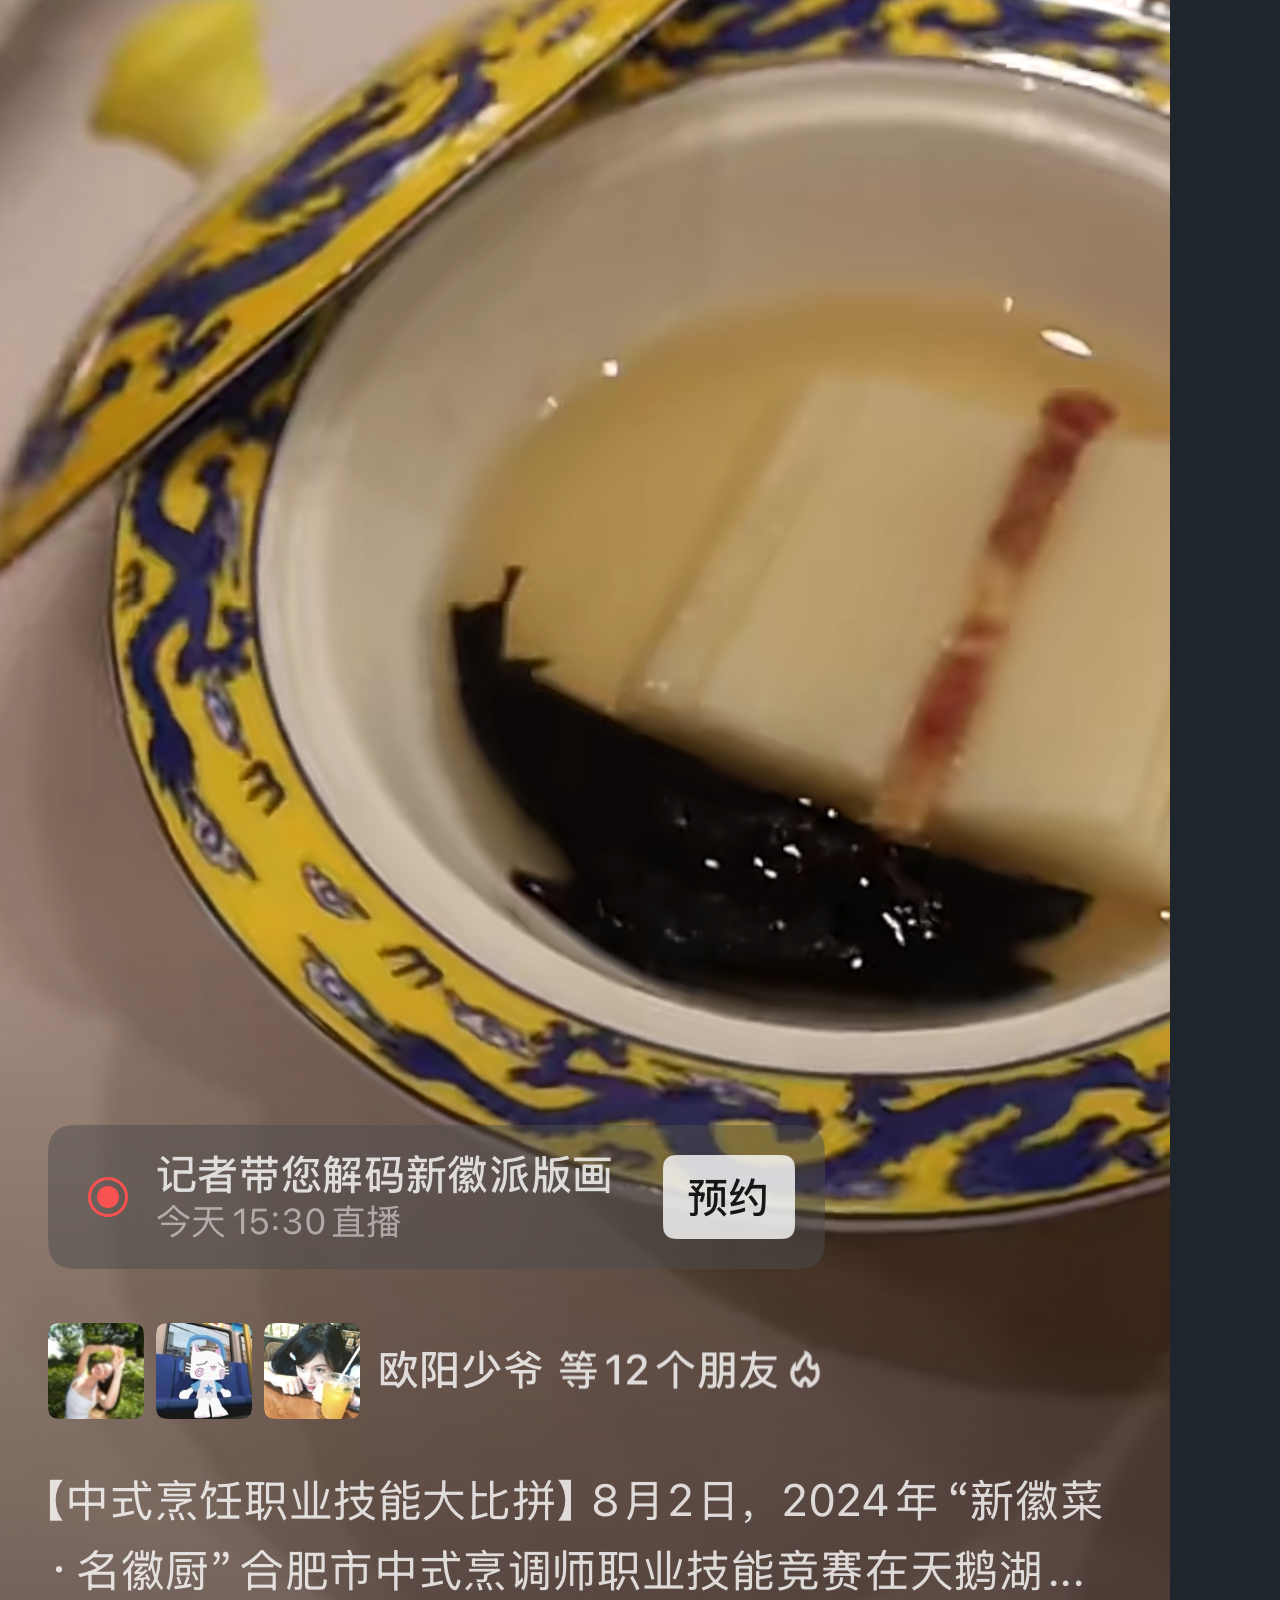
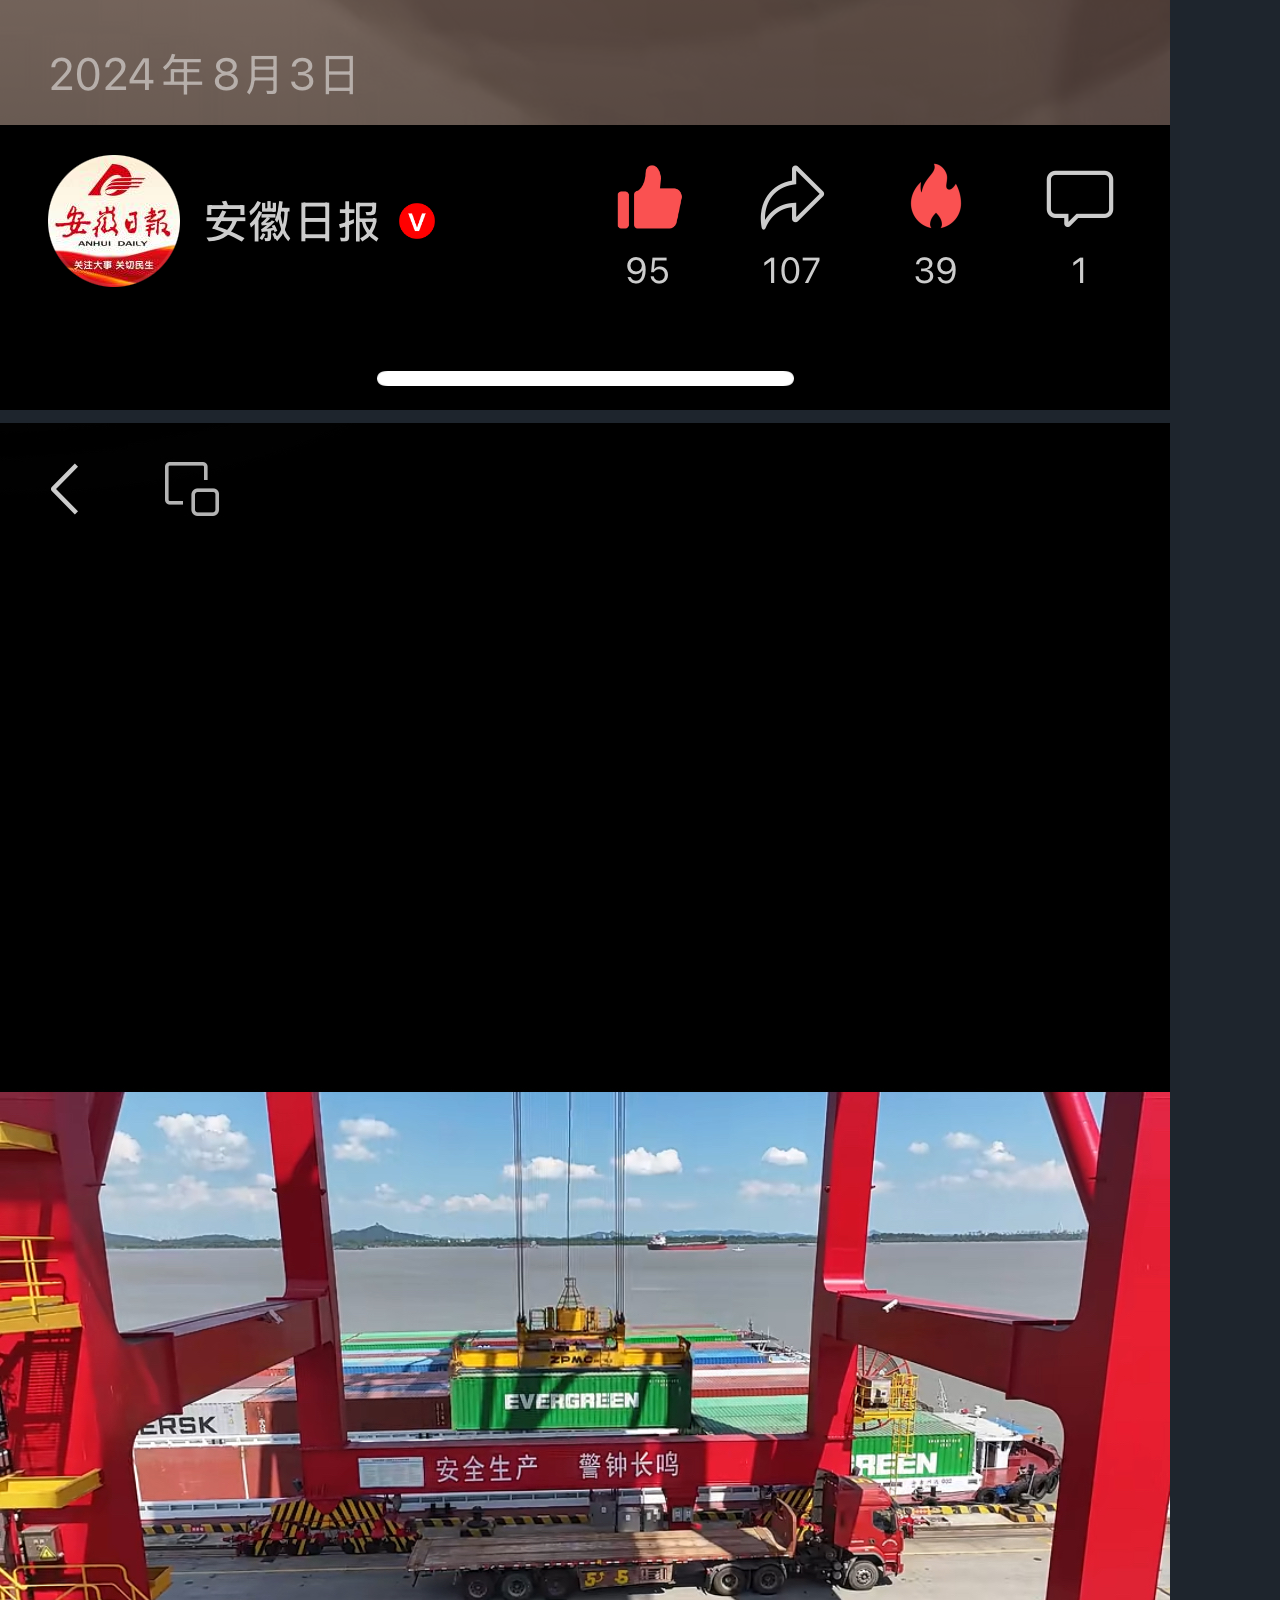
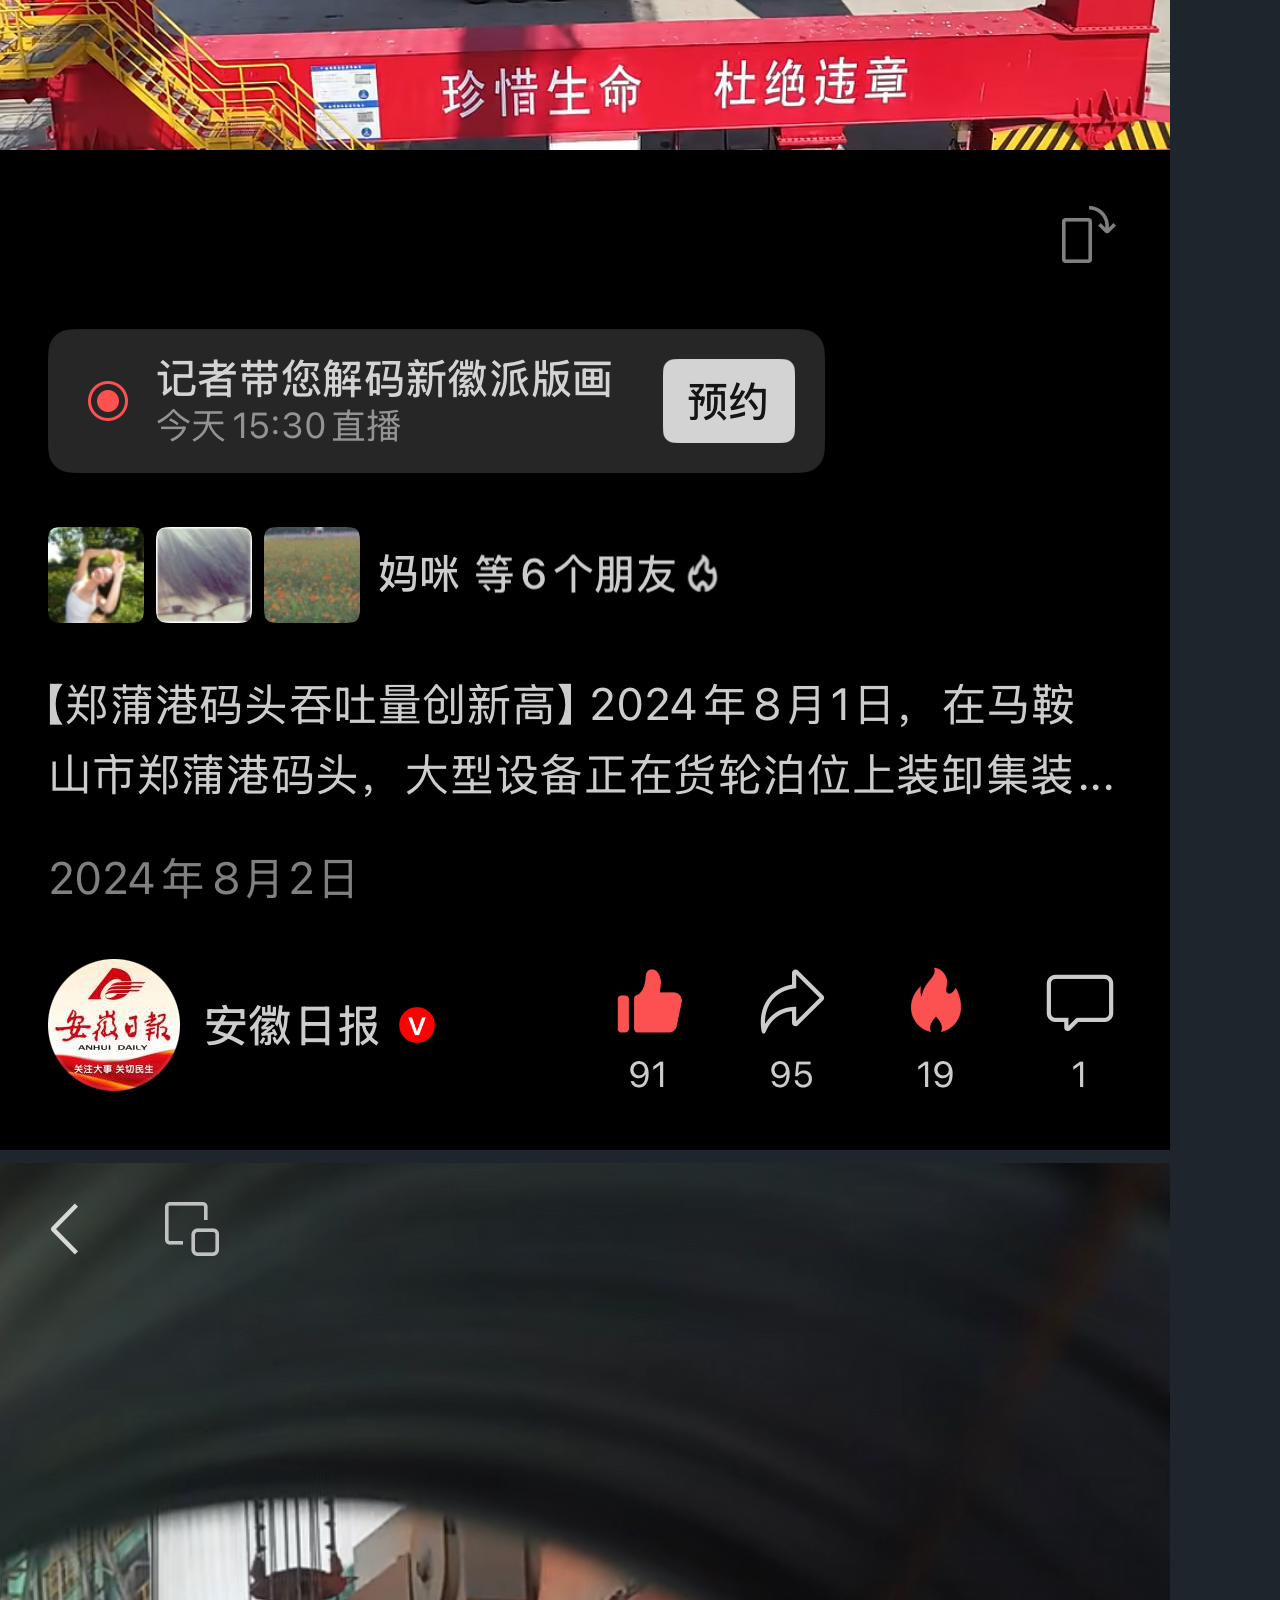
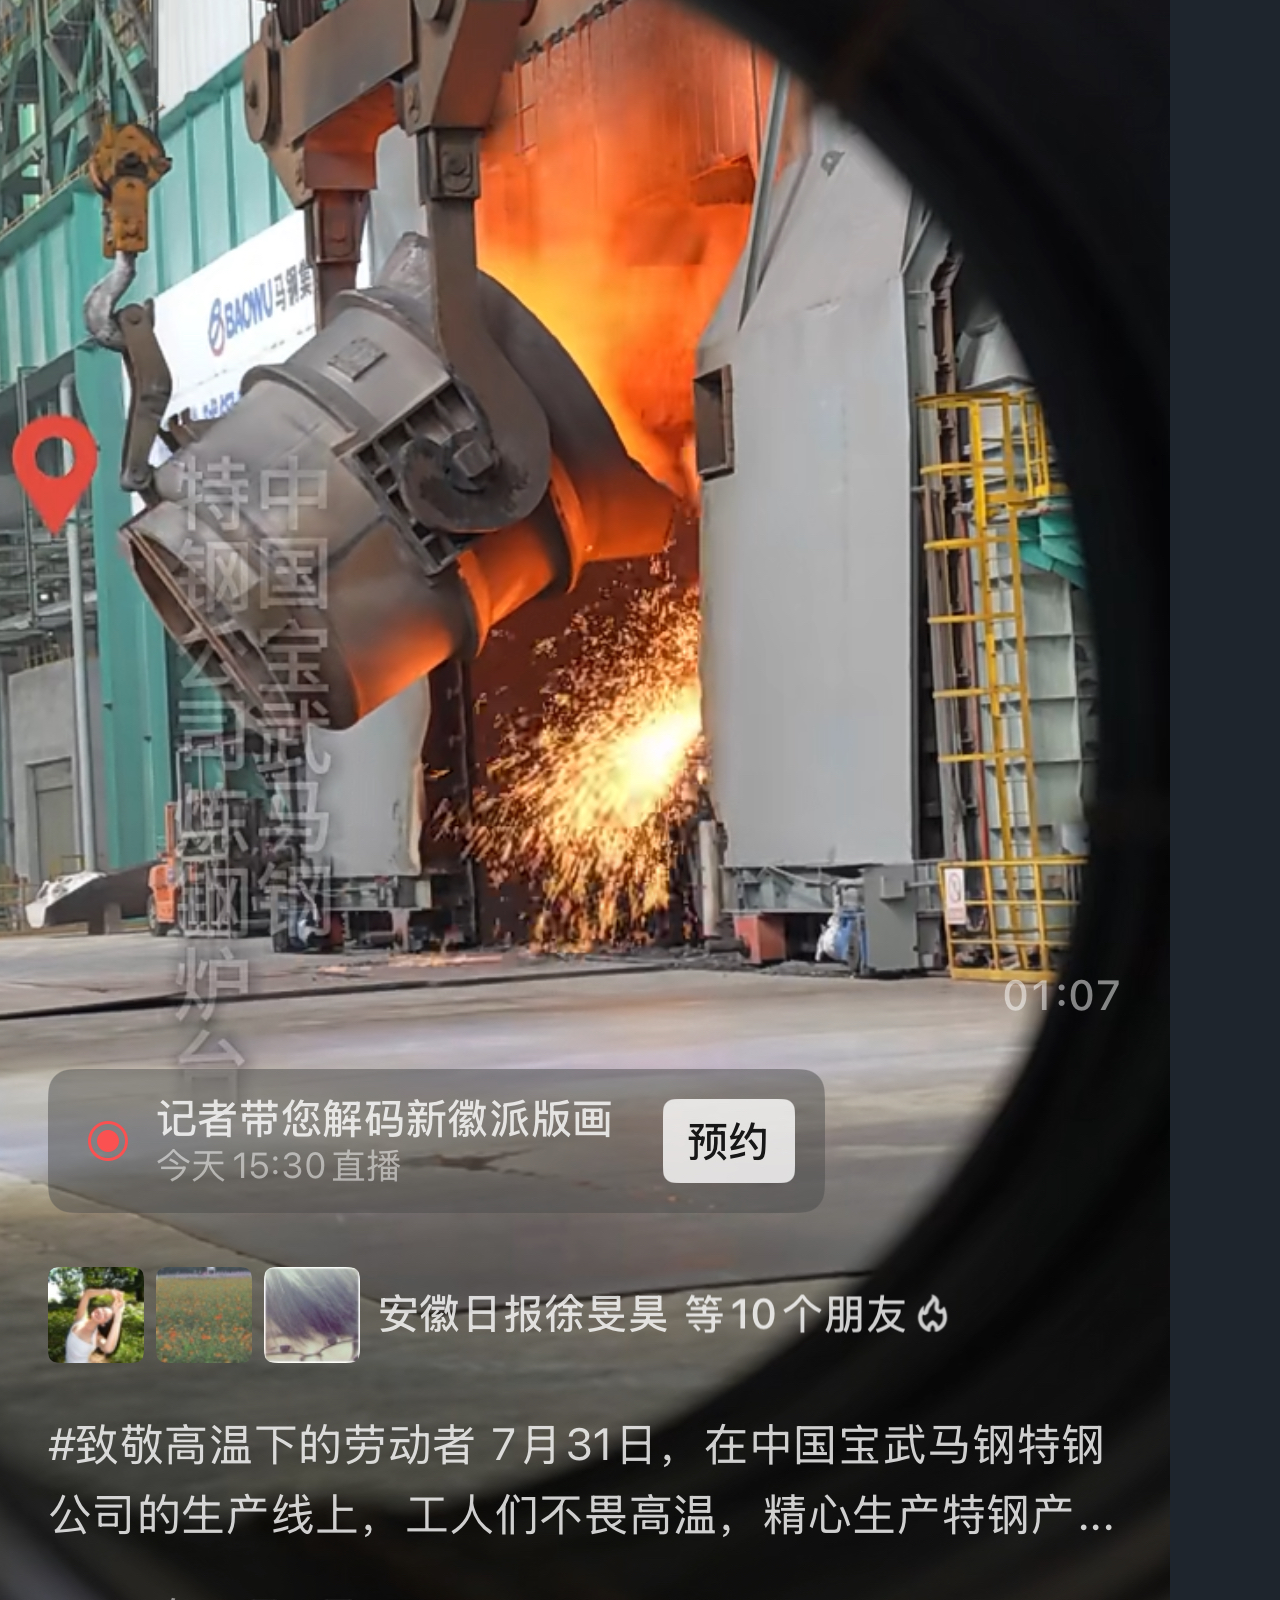
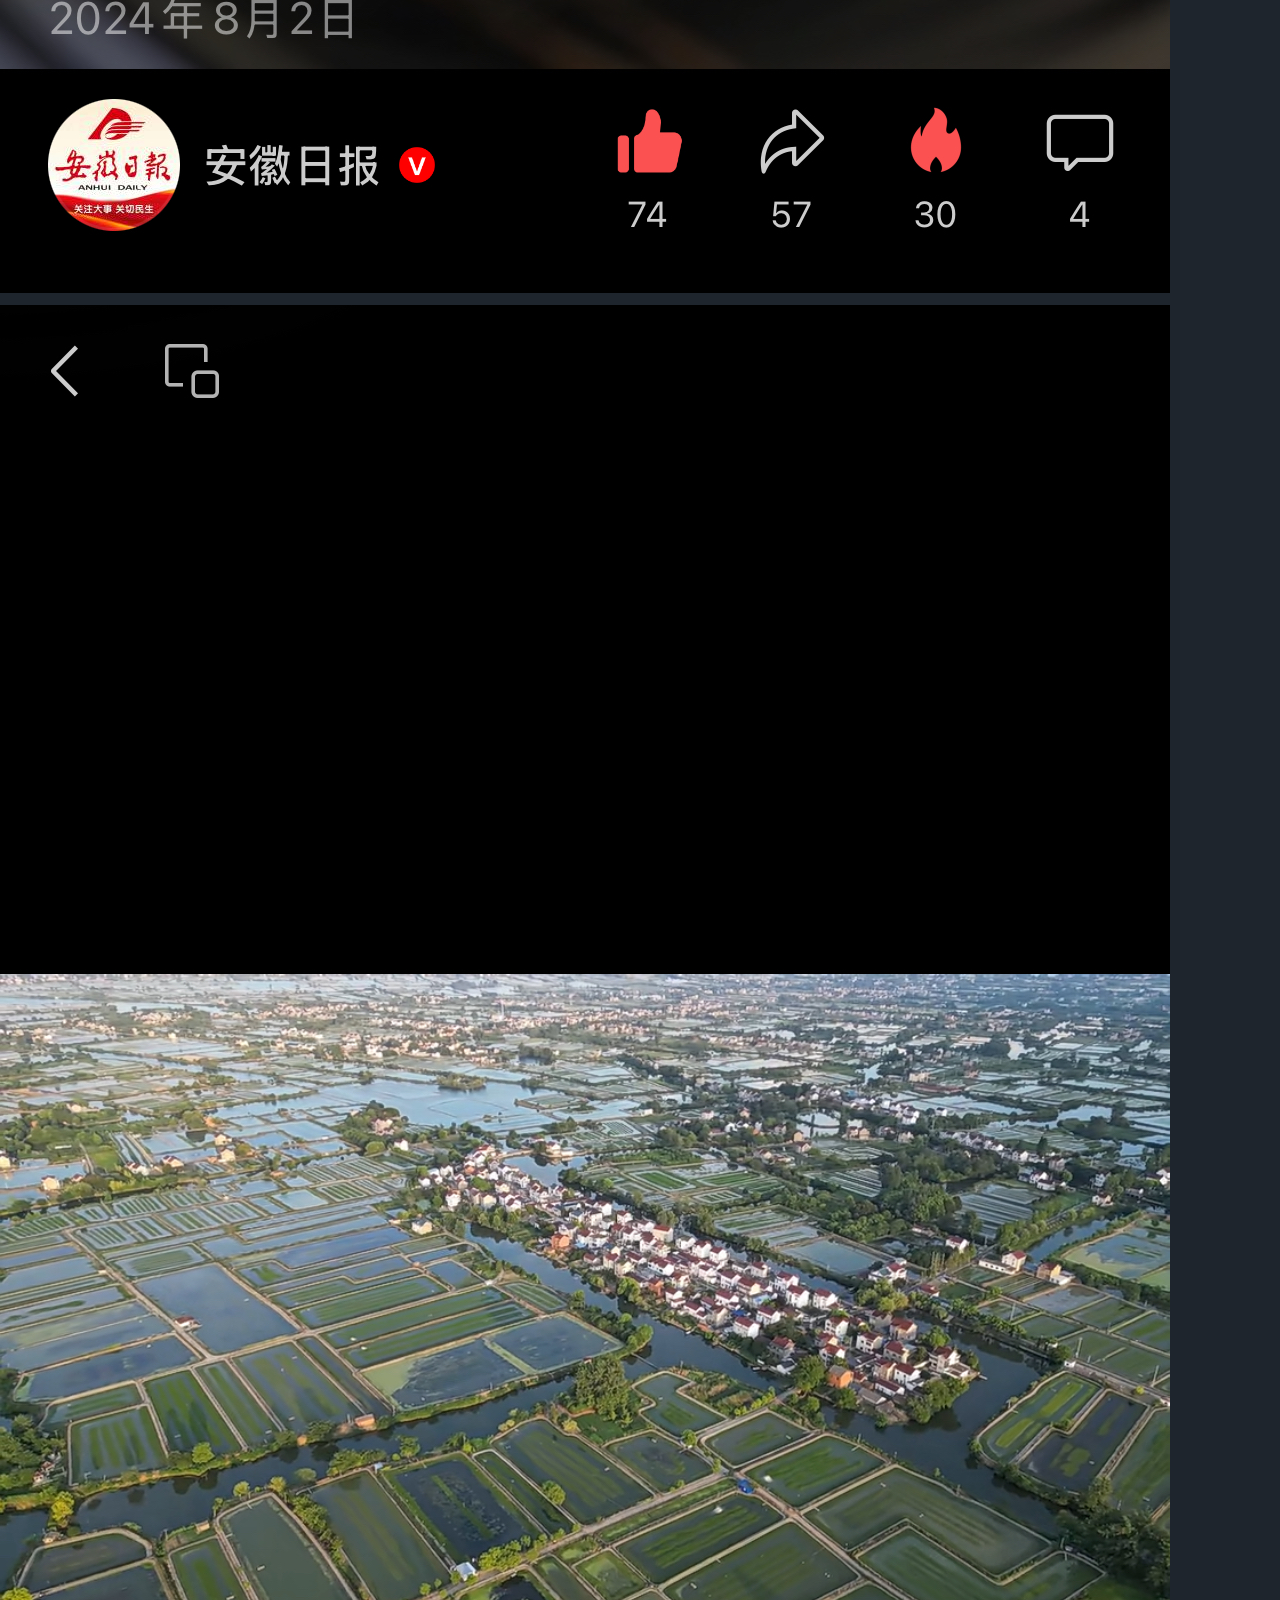
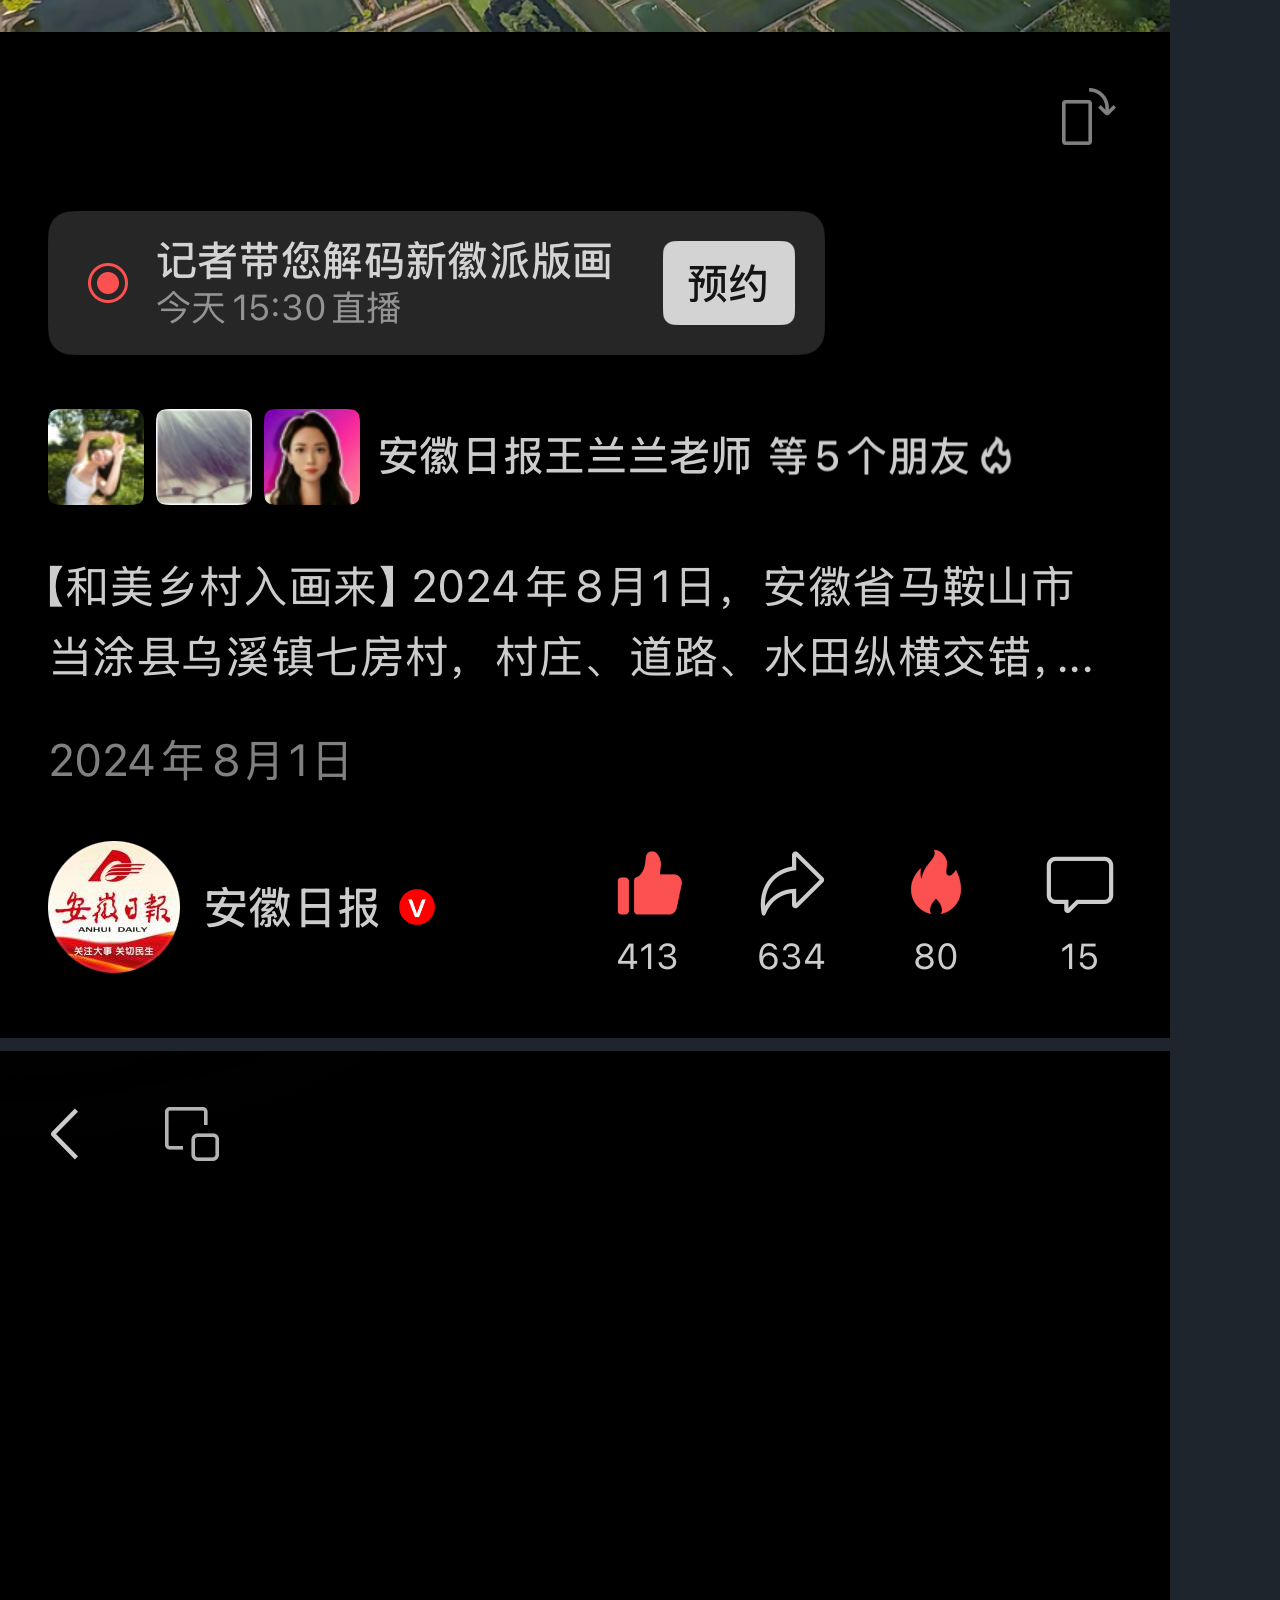
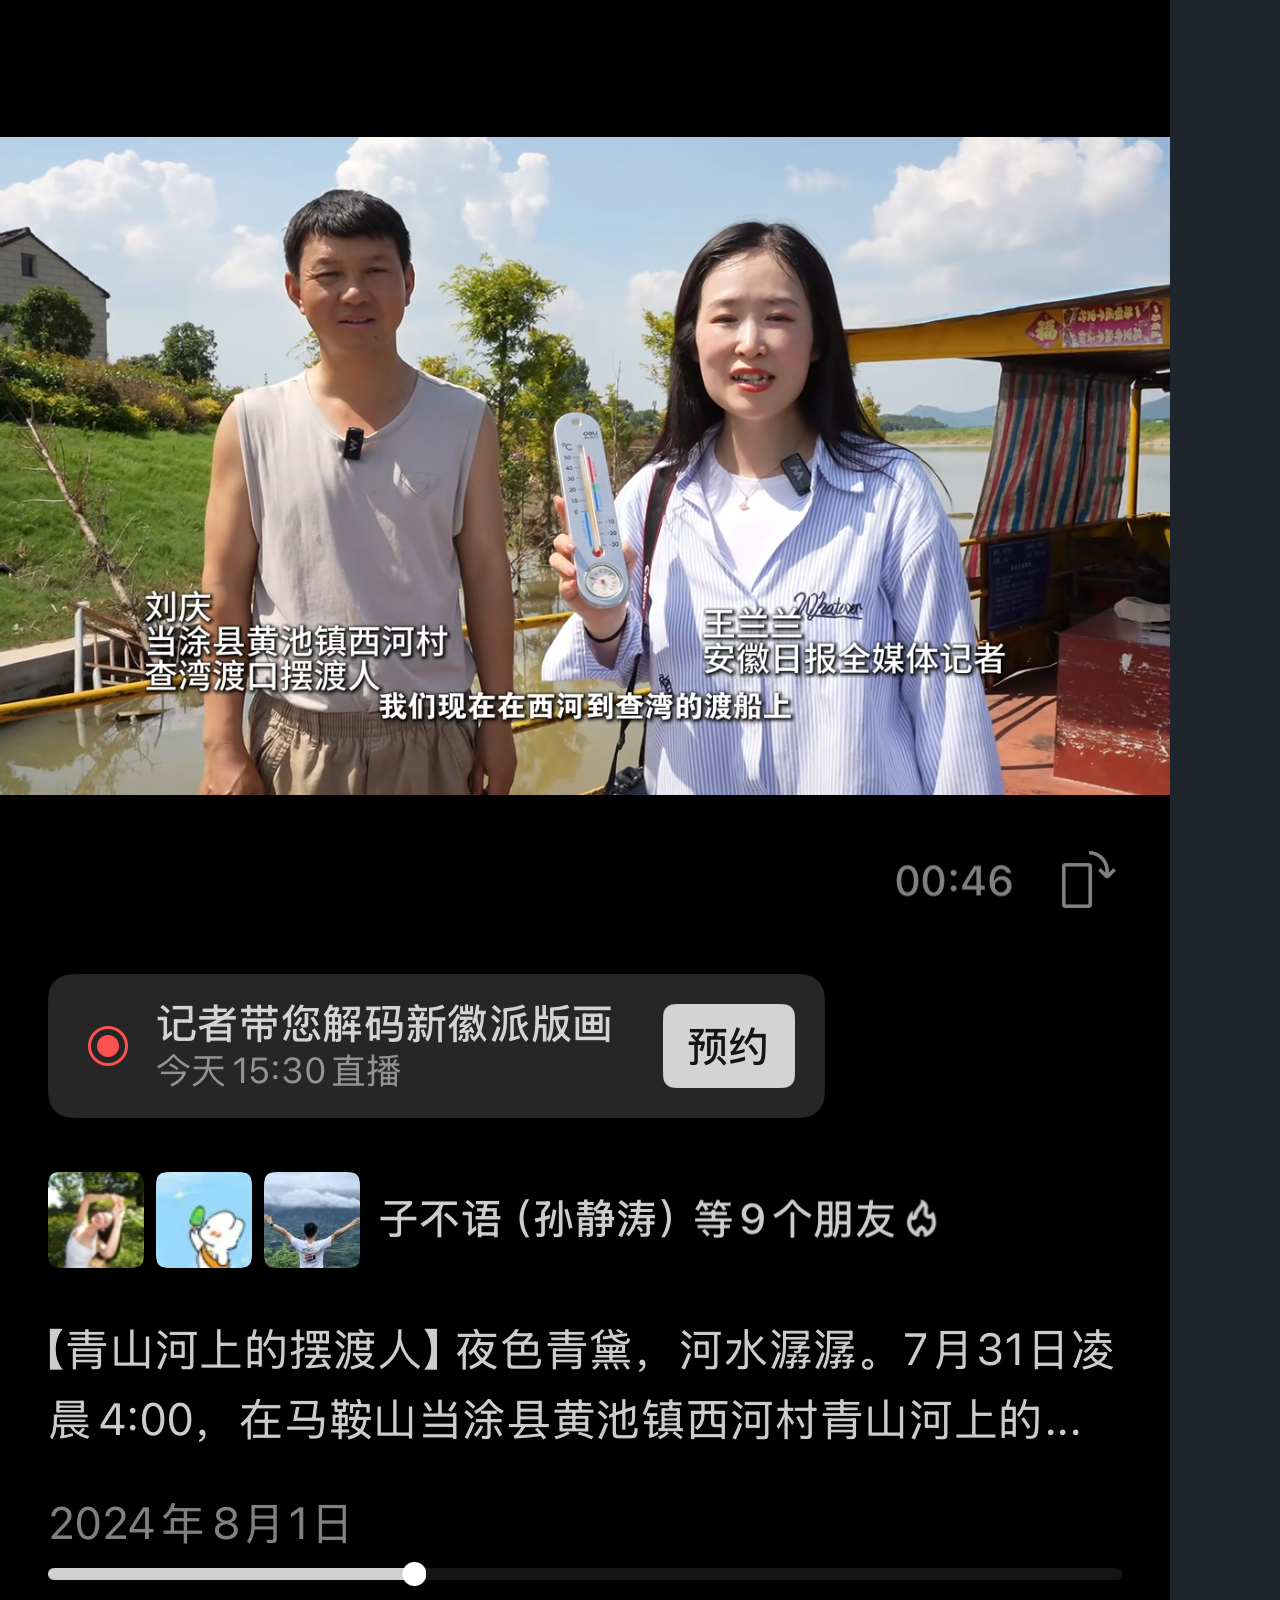
<file: videos.html>
<!DOCTYPE html>
<html lang="zh-CN">
<head>
  <meta charset="UTF-8">
  <meta name="viewport" content="width=device-width, initial-scale=1.0">
  <title>视频作品 - 小周的个人主页</title>
  <link rel="stylesheet" href="./assets/css/all.min.css">
  <link rel="stylesheet" href="./assets/css/main.css">
 
</head>
<body>
  <nav class="top-nav">
    <ul class="top-nav-left">
      <li><a href="index.html">主页</a></li>
      <li><a href="photos.html">摄影作品</a></li>
      <li><a href="pictures-texts.html">图文作品</a></li>
      <li class="top-nav_active"><a href="#">视频作品</a></li>
      <li><a href="contact.html">联系我们</a></li>
      <li><a href="about.html">关于我</a></li>
    </ul>
    <div class="social-icons">
      <a href="#"><i class="fab fa-weibo"></i></a>
      <a href="#"><i class="fab fa-tiktok"></i></a>
      <a href="#"><i class="fab fa-weixin"></i></a>
      <a href="#"><i class="fab fa-bilibili"></i></a>
    </div>
  </nav>
  
  <div class="main-content">
    <div style="position: relative;">
      <img src="./assets/images/banner.jpg" class="photography-banner">
    </div>
 
    <div class="video-gallery">
      <div class="video-thumbnail">
        <img src="./assets/images/4_1.jpg" >
      </div>
      <div class="video-thumbnail">
        <img src="./assets/images/4_2.PNG">
      </div>
      <div class="video-thumbnail">
        <img src="./assets/images/4_3.jpg">
      </div>
      <div class="video-thumbnail">
        <img src="./assets/images/4_4.jpg">
      </div>
      <div class="video-thumbnail">
        <img src="./assets/images/4_5.jpg">
      </div>
      <div class="video-thumbnail">
        <img src="./assets/images/4_6.jpg">
      </div>
      <div class="video-thumbnail">
        <img src="./assets/images/4_7.jpg">
      </div>
      <div class="video-thumbnail">
        <img src="./assets/images/4_8.jpg">
      </div>
    </div>
    
    <div class="coming-soon">
      完整版视频作品，敬请期待更新...
    </div>
    
    <section class="profile-header">
      <h2>我的视频创作理念</h2>
      <p>视频是当今最有力的叙事媒介之一。我致力于通过精心设计的镜头语言、节奏把控和后期剪辑，创作出既有视觉冲击力又有情感深度的视频作品。无论是短小精悍的短视频，还是深度挖掘的纪录片，我都追求内容与形式的完美结合。</p>
      <p>在创作过程中，我特别注重前期策划和脚本撰写，确保每个镜头都有其存在的意义。后期剪辑上，我善于运用音乐、音效和色彩调校来强化情感表达，让观众不仅能"看到"故事，更能"感受"到故事。</p>
    </section>
    
  </div>
  <div id="copyright">
    <ul><li>&copy; </li><li>Design: ZHOU WEN QING</a></li></ul>
  </div>
</body>
</html>
</file>
<file: assets/css/main.css>
@import url(fontawesome-all.min.css);
@import url("https://fonts.googleapis.com/css?family=Merriweather:300,700,300italic,700italic|Source+Sans+Pro:900");

/*
	Massively by HTML5 UP
	html5up.net | @ajlkn
	Free for personal and commercial use under the CCA 3.0 license (html5up.net/license)
*/

html, body, div, span, applet, object,
iframe, h1, h2, h3, h4, h5, h6, p, blockquote,
pre, a, abbr, acronym, address, big, cite,
code, del, dfn, em, img, ins, kbd, q, s, samp,
small, strike, strong, sub, sup, tt, var, b,
u, i, center, dl, dt, dd, ol, ul, li, fieldset,
form, label, legend, table, caption, tbody,
tfoot, thead, tr, th, td, article, aside,
canvas, details, embed, figure, figcaption,
footer, header, hgroup, menu, nav, output, ruby,
section, summary, time, mark, audio, video {
	margin: 0;
	padding: 0;
	border: 0;
	font-size: 100%;
	font: inherit;
	vertical-align: baseline;}

article, aside, details, figcaption, figure,
footer, header, hgroup, menu, nav, section {
	display: block;}

body {
	line-height: 1;
}

ol, ul {
	list-style: none;
}

blockquote, q {
	quotes: none;
}

	blockquote:before, blockquote:after, q:before, q:after {
		content: '';
		content: none;
	}

table {
	border-collapse: collapse;
	border-spacing: 0;
}

body {
	-webkit-text-size-adjust: none;
}

mark {
	background-color: transparent;
	color: inherit;
}

input::-moz-focus-inner {
	border: 0;
	padding: 0;
}

input, select, textarea {
	-moz-appearance: none;
	-webkit-appearance: none;
	-ms-appearance: none;
	appearance: none;
}

/* Basic */

	@-ms-viewport {
		width: device-width;
	}

	body {
		-ms-overflow-style: scrollbar;
	}

	@media screen and (max-width: 480px) {

		html, body {
			min-width: 320px;
		}

	}

	html {
		box-sizing: border-box;
	}

	*, *:before, *:after {
		box-sizing: inherit;
	}

	body {
		background-color: #1e252d;
	}

		body.is-preload *, body.is-preload *:before, body.is-preload *:after {
			-moz-animation: none !important;
			-webkit-animation: none !important;
			-ms-animation: none !important;
			animation: none !important;
			-moz-transition: none !important;
			-webkit-transition: none !important;
			-ms-transition: none !important;
			transition: none !important;
		}

/* Type */

	html {
		font-size: 16pt;
	}

		@media screen and (max-width: 1680px) {

			html {
				font-size: 12pt;
			}

		}

		@media screen and (max-width: 1280px) {

			html {
				font-size: 11pt;
			}

		}

		@media screen and (max-width: 360px) {

			html {
				font-size: 10pt;
			}

		}

	body {
		color: #212931;
	}

	body, input, select, textarea {
		font-family: "Merriweather", Georgia, serif;
		font-weight: 300;
		font-size: 1rem;
		line-height: 2.375;
	}

	a {
		-moz-transition: color 0.2s ease-in-out, background-color 0.2s ease-in-out, border-color 0.2s ease-in-out, box-shadow 0.2s ease-in-out;
		-webkit-transition: color 0.2s ease-in-out, background-color 0.2s ease-in-out, border-color 0.2s ease-in-out, box-shadow 0.2s ease-in-out;
		-ms-transition: color 0.2s ease-in-out, background-color 0.2s ease-in-out, border-color 0.2s ease-in-out, box-shadow 0.2s ease-in-out;
		transition: color 0.2s ease-in-out, background-color 0.2s ease-in-out, border-color 0.2s ease-in-out, box-shadow 0.2s ease-in-out;
		border-bottom: dotted 1px;
		text-decoration: none;
	}

		a:hover {
			border-bottom-color: transparent;
		}

	strong, b {
		font-weight: 600;
	}

	em, i {
		font-style: italic;
	}

	p {
		text-align: justify;
		margin: 0 0 2rem 0;
	}

	h1, h2, h3, h4, h5, h6 {
		font-family: "Source Sans Pro", Helvetica, sans-serif;
		font-weight: 900;
		line-height: 1.5;
		letter-spacing: 0.075em;
		text-transform: uppercase;
		margin: 0 0 1rem 0;
	}

		h1 a, h2 a, h3 a, h4 a, h5 a, h6 a {
			border-bottom: 0;
			color: inherit;
			text-decoration: none;
		}

	h1 {
		font-size: 4rem;
		line-height: 1.1;
		margin: 0 0 2rem 0;
	}

	h2 {
		font-size: 1.75rem;
		line-height: 1.3;
		margin: 0 0 1.5rem 0;
	}

	h3 {
		font-size: 1.25rem;
		margin: 0 0 1.5rem 0;
	}

	h4 {
		font-size: 1rem;
	}

	h5 {
		font-size: 0.9rem;
	}

	h6 {
		font-size: 0.8rem;
	}

	sub {
		font-size: 0.8rem;
		position: relative;
		top: 0.5rem;
	}

	sup {
		font-size: 0.8rem;
		position: relative;
		top: -0.5rem;
	}

	blockquote {
		border-left: solid 4px;
		font-style: italic;
		margin: 0 0 2rem 0;
		padding: 0.5rem 0 0.5rem 2rem;
	}

	code {
		border: solid 2px;
		font-family: "Courier New", monospace;
		font-size: 0.9rem;
		margin: 0 0.25rem;
		padding: 0.25rem 0.65rem;
	}

	pre {
		-webkit-overflow-scrolling: touch;
		font-family: "Courier New", monospace;
		font-size: 0.9rem;
		margin: 0 0 2rem 0;
	}

		pre code {
			display: block;
			line-height: 1.75;
			padding: 1rem 1.5rem;
			overflow-x: auto;
		}

	hr {
		border: 0;
		border-bottom: solid 2px;
		margin: 3rem 0;
	}

		hr.major {
			margin: 5rem 0;
		}

	.align-left {
		text-align: left;
	}

	.align-center {
		text-align: center;
	}

	.align-right {
		text-align: right;
	}

	input, select, textarea {
		color: #212931;
	}

	a {
		color: #212931;
		border-bottom-color: rgba(33, 41, 49, 0.5);
	}

		a:hover {
			border-bottom-color: transparent;
			color: #18bfef !important;
		}

	strong, b {
		color: #212931;
	}

	h1, h2, h3, h4, h5, h6 {
		color: #212931;
	}

	blockquote {
		border-left-color: #eeeeee;
	}

	code {
		background: rgba(220, 220, 220, 0.25);
		border-color: #eeeeee;
	}

	hr {
		border-bottom-color: #eeeeee;
	}

/* Row */

	.row {
		display: flex;
		flex-wrap: wrap;
		box-sizing: border-box;
		align-items: stretch;
	}

		.row > * {
			box-sizing: border-box;
		}

		.row.gtr-uniform > * > :last-child {
			margin-bottom: 0;
		}

		.row.aln-left {
			justify-content: flex-start;
		}

		.row.aln-center {
			justify-content: center;
		}

		.row.aln-right {
			justify-content: flex-end;
		}

		.row.aln-top {
			align-items: flex-start;
		}

		.row.aln-middle {
			align-items: center;
		}

		.row.aln-bottom {
			align-items: flex-end;
		}

		.row > .imp {
			order: -1;
		}

		.row > .col-1 {
			width: 8.33333%;
		}

		.row > .off-1 {
			margin-left: 8.33333%;
		}

		.row > .col-2 {
			width: 16.66667%;
		}

		.row > .off-2 {
			margin-left: 16.66667%;
		}

		.row > .col-3 {
			width: 25%;
		}

		.row > .off-3 {
			margin-left: 25%;
		}

		.row > .col-4 {
			width: 33.33333%;
		}

		.row > .off-4 {
			margin-left: 33.33333%;
		}

		.row > .col-5 {
			width: 41.66667%;
		}

		.row > .off-5 {
			margin-left: 41.66667%;
		}

		.row > .col-6 {
			width: 50%;
		}

		.row > .off-6 {
			margin-left: 50%;
		}

		.row > .col-7 {
			width: 58.33333%;
		}

		.row > .off-7 {
			margin-left: 58.33333%;
		}

		.row > .col-8 {
			width: 66.66667%;
		}

		.row > .off-8 {
			margin-left: 66.66667%;
		}

		.row > .col-9 {
			width: 75%;
		}

		.row > .off-9 {
			margin-left: 75%;
		}

		.row > .col-10 {
			width: 83.33333%;
		}

		.row > .off-10 {
			margin-left: 83.33333%;
		}

		.row > .col-11 {
			width: 91.66667%;
		}

		.row > .off-11 {
			margin-left: 91.66667%;
		}

		.row > .col-12 {
			width: 100%;
		}

		.row > .off-12 {
			margin-left: 100%;
		}

		.row.gtr-0 {
			margin-top: 0;
			margin-left: 0rem;
		}

			.row.gtr-0 > * {
				padding: 0 0 0 0rem;
			}

			.row.gtr-0.gtr-uniform {
				margin-top: 0rem;
			}

				.row.gtr-0.gtr-uniform > * {
					padding-top: 0rem;
				}

		.row.gtr-25 {
			margin-top: 0;
			margin-left: -0.375rem;
		}

			.row.gtr-25 > * {
				padding: 0 0 0 0.375rem;
			}

			.row.gtr-25.gtr-uniform {
				margin-top: -0.375rem;
			}

				.row.gtr-25.gtr-uniform > * {
					padding-top: 0.375rem;
				}

		.row.gtr-50 {
			margin-top: 0;
			margin-left: -0.75rem;
		}

			.row.gtr-50 > * {
				padding: 0 0 0 0.75rem;
			}

			.row.gtr-50.gtr-uniform {
				margin-top: -0.75rem;
			}

				.row.gtr-50.gtr-uniform > * {
					padding-top: 0.75rem;
				}

		.row {
			margin-top: 0;
			margin-left: -1.5rem;
		}

			.row > * {
				padding: 0 0 0 1.5rem;
			}

			.row.gtr-uniform {
				margin-top: -1.5rem;
			}

				.row.gtr-uniform > * {
					padding-top: 1.5rem;
				}

		.row.gtr-150 {
			margin-top: 0;
			margin-left: -2.25rem;
		}

			.row.gtr-150 > * {
				padding: 0 0 0 2.25rem;
			}

			.row.gtr-150.gtr-uniform {
				margin-top: -2.25rem;
			}

				.row.gtr-150.gtr-uniform > * {
					padding-top: 2.25rem;
				}

		.row.gtr-200 {
			margin-top: 0;
			margin-left: -3rem;
		}

			.row.gtr-200 > * {
				padding: 0 0 0 3rem;
			}

			.row.gtr-200.gtr-uniform {
				margin-top: -3rem;
			}

				.row.gtr-200.gtr-uniform > * {
					padding-top: 3rem;
				}

		@media screen and (max-width: 1680px) {

			.row {
				display: flex;
				flex-wrap: wrap;
				box-sizing: border-box;
				align-items: stretch;
			}

				.row > * {
					box-sizing: border-box;
				}

				.row.gtr-uniform > * > :last-child {
					margin-bottom: 0;
				}

				.row.aln-left {
					justify-content: flex-start;
				}

				.row.aln-center {
					justify-content: center;
				}

				.row.aln-right {
					justify-content: flex-end;
				}

				.row.aln-top {
					align-items: flex-start;
				}

				.row.aln-middle {
					align-items: center;
				}

				.row.aln-bottom {
					align-items: flex-end;
				}

				.row > .imp-xlarge {
					order: -1;
				}

				.row > .col-1-xlarge {
					width: 8.33333%;
				}

				.row > .off-1-xlarge {
					margin-left: 8.33333%;
				}

				.row > .col-2-xlarge {
					width: 16.66667%;
				}

				.row > .off-2-xlarge {
					margin-left: 16.66667%;
				}

				.row > .col-3-xlarge {
					width: 25%;
				}

				.row > .off-3-xlarge {
					margin-left: 25%;
				}

				.row > .col-4-xlarge {
					width: 33.33333%;
				}

				.row > .off-4-xlarge {
					margin-left: 33.33333%;
				}

				.row > .col-5-xlarge {
					width: 41.66667%;
				}

				.row > .off-5-xlarge {
					margin-left: 41.66667%;
				}

				.row > .col-6-xlarge {
					width: 50%;
				}

				.row > .off-6-xlarge {
					margin-left: 50%;
				}

				.row > .col-7-xlarge {
					width: 58.33333%;
				}

				.row > .off-7-xlarge {
					margin-left: 58.33333%;
				}

				.row > .col-8-xlarge {
					width: 66.66667%;
				}

				.row > .off-8-xlarge {
					margin-left: 66.66667%;
				}

				.row > .col-9-xlarge {
					width: 75%;
				}

				.row > .off-9-xlarge {
					margin-left: 75%;
				}

				.row > .col-10-xlarge {
					width: 83.33333%;
				}

				.row > .off-10-xlarge {
					margin-left: 83.33333%;
				}

				.row > .col-11-xlarge {
					width: 91.66667%;
				}

				.row > .off-11-xlarge {
					margin-left: 91.66667%;
				}

				.row > .col-12-xlarge {
					width: 100%;
				}

				.row > .off-12-xlarge {
					margin-left: 100%;
				}

				.row.gtr-0 {
					margin-top: 0;
					margin-left: 0rem;
				}

					.row.gtr-0 > * {
						padding: 0 0 0 0rem;
					}

					.row.gtr-0.gtr-uniform {
						margin-top: 0rem;
					}

						.row.gtr-0.gtr-uniform > * {
							padding-top: 0rem;
						}

				.row.gtr-25 {
					margin-top: 0;
					margin-left: -0.375rem;
				}

					.row.gtr-25 > * {
						padding: 0 0 0 0.375rem;
					}

					.row.gtr-25.gtr-uniform {
						margin-top: -0.375rem;
					}

						.row.gtr-25.gtr-uniform > * {
							padding-top: 0.375rem;
						}

				.row.gtr-50 {
					margin-top: 0;
					margin-left: -0.75rem;
				}

					.row.gtr-50 > * {
						padding: 0 0 0 0.75rem;
					}

					.row.gtr-50.gtr-uniform {
						margin-top: -0.75rem;
					}

						.row.gtr-50.gtr-uniform > * {
							padding-top: 0.75rem;
						}

				.row {
					margin-top: 0;
					margin-left: -1.5rem;
				}

					.row > * {
						padding: 0 0 0 1.5rem;
					}

					.row.gtr-uniform {
						margin-top: -1.5rem;
					}

						.row.gtr-uniform > * {
							padding-top: 1.5rem;
						}

				.row.gtr-150 {
					margin-top: 0;
					margin-left: -2.25rem;
				}

					.row.gtr-150 > * {
						padding: 0 0 0 2.25rem;
					}

					.row.gtr-150.gtr-uniform {
						margin-top: -2.25rem;
					}

						.row.gtr-150.gtr-uniform > * {
							padding-top: 2.25rem;
						}

				.row.gtr-200 {
					margin-top: 0;
					margin-left: -3rem;
				}

					.row.gtr-200 > * {
						padding: 0 0 0 3rem;
					}

					.row.gtr-200.gtr-uniform {
						margin-top: -3rem;
					}

						.row.gtr-200.gtr-uniform > * {
							padding-top: 3rem;
						}

		}

		@media screen and (max-width: 1280px) {

			.row {
				display: flex;
				flex-wrap: wrap;
				box-sizing: border-box;
				align-items: stretch;
			}

				.row > * {
					box-sizing: border-box;
				}

				.row.gtr-uniform > * > :last-child {
					margin-bottom: 0;
				}

				.row.aln-left {
					justify-content: flex-start;
				}

				.row.aln-center {
					justify-content: center;
				}

				.row.aln-right {
					justify-content: flex-end;
				}

				.row.aln-top {
					align-items: flex-start;
				}

				.row.aln-middle {
					align-items: center;
				}

				.row.aln-bottom {
					align-items: flex-end;
				}

				.row > .imp-large {
					order: -1;
				}

				.row > .col-1-large {
					width: 8.33333%;
				}

				.row > .off-1-large {
					margin-left: 8.33333%;
				}

				.row > .col-2-large {
					width: 16.66667%;
				}

				.row > .off-2-large {
					margin-left: 16.66667%;
				}

				.row > .col-3-large {
					width: 25%;
				}

				.row > .off-3-large {
					margin-left: 25%;
				}

				.row > .col-4-large {
					width: 33.33333%;
				}

				.row > .off-4-large {
					margin-left: 33.33333%;
				}

				.row > .col-5-large {
					width: 41.66667%;
				}

				.row > .off-5-large {
					margin-left: 41.66667%;
				}

				.row > .col-6-large {
					width: 50%;
				}

				.row > .off-6-large {
					margin-left: 50%;
				}

				.row > .col-7-large {
					width: 58.33333%;
				}

				.row > .off-7-large {
					margin-left: 58.33333%;
				}

				.row > .col-8-large {
					width: 66.66667%;
				}

				.row > .off-8-large {
					margin-left: 66.66667%;
				}

				.row > .col-9-large {
					width: 75%;
				}

				.row > .off-9-large {
					margin-left: 75%;
				}

				.row > .col-10-large {
					width: 83.33333%;
				}

				.row > .off-10-large {
					margin-left: 83.33333%;
				}

				.row > .col-11-large {
					width: 91.66667%;
				}

				.row > .off-11-large {
					margin-left: 91.66667%;
				}

				.row > .col-12-large {
					width: 100%;
				}

				.row > .off-12-large {
					margin-left: 100%;
				}

				.row.gtr-0 {
					margin-top: 0;
					margin-left: 0rem;
				}

					.row.gtr-0 > * {
						padding: 0 0 0 0rem;
					}

					.row.gtr-0.gtr-uniform {
						margin-top: 0rem;
					}

						.row.gtr-0.gtr-uniform > * {
							padding-top: 0rem;
						}

				.row.gtr-25 {
					margin-top: 0;
					margin-left: -0.375rem;
				}

					.row.gtr-25 > * {
						padding: 0 0 0 0.375rem;
					}

					.row.gtr-25.gtr-uniform {
						margin-top: -0.375rem;
					}

						.row.gtr-25.gtr-uniform > * {
							padding-top: 0.375rem;
						}

				.row.gtr-50 {
					margin-top: 0;
					margin-left: -0.75rem;
				}

					.row.gtr-50 > * {
						padding: 0 0 0 0.75rem;
					}

					.row.gtr-50.gtr-uniform {
						margin-top: -0.75rem;
					}

						.row.gtr-50.gtr-uniform > * {
							padding-top: 0.75rem;
						}

				.row {
					margin-top: 0;
					margin-left: -1.5rem;
				}

					.row > * {
						padding: 0 0 0 1.5rem;
					}

					.row.gtr-uniform {
						margin-top: -1.5rem;
					}

						.row.gtr-uniform > * {
							padding-top: 1.5rem;
						}

				.row.gtr-150 {
					margin-top: 0;
					margin-left: -2.25rem;
				}

					.row.gtr-150 > * {
						padding: 0 0 0 2.25rem;
					}

					.row.gtr-150.gtr-uniform {
						margin-top: -2.25rem;
					}

						.row.gtr-150.gtr-uniform > * {
							padding-top: 2.25rem;
						}

				.row.gtr-200 {
					margin-top: 0;
					margin-left: -3rem;
				}

					.row.gtr-200 > * {
						padding: 0 0 0 3rem;
					}

					.row.gtr-200.gtr-uniform {
						margin-top: -3rem;
					}

						.row.gtr-200.gtr-uniform > * {
							padding-top: 3rem;
						}

		}

		@media screen and (max-width: 980px) {

			.row {
				display: flex;
				flex-wrap: wrap;
				box-sizing: border-box;
				align-items: stretch;
			}

				.row > * {
					box-sizing: border-box;
				}

				.row.gtr-uniform > * > :last-child {
					margin-bottom: 0;
				}

				.row.aln-left {
					justify-content: flex-start;
				}

				.row.aln-center {
					justify-content: center;
				}

				.row.aln-right {
					justify-content: flex-end;
				}

				.row.aln-top {
					align-items: flex-start;
				}

				.row.aln-middle {
					align-items: center;
				}

				.row.aln-bottom {
					align-items: flex-end;
				}

				.row > .imp-medium {
					order: -1;
				}

				.row > .col-1-medium {
					width: 8.33333%;
				}

				.row > .off-1-medium {
					margin-left: 8.33333%;
				}

				.row > .col-2-medium {
					width: 16.66667%;
				}

				.row > .off-2-medium {
					margin-left: 16.66667%;
				}

				.row > .col-3-medium {
					width: 25%;
				}

				.row > .off-3-medium {
					margin-left: 25%;
				}

				.row > .col-4-medium {
					width: 33.33333%;
				}

				.row > .off-4-medium {
					margin-left: 33.33333%;
				}

				.row > .col-5-medium {
					width: 41.66667%;
				}

				.row > .off-5-medium {
					margin-left: 41.66667%;
				}

				.row > .col-6-medium {
					width: 50%;
				}

				.row > .off-6-medium {
					margin-left: 50%;
				}

				.row > .col-7-medium {
					width: 58.33333%;
				}

				.row > .off-7-medium {
					margin-left: 58.33333%;
				}

				.row > .col-8-medium {
					width: 66.66667%;
				}

				.row > .off-8-medium {
					margin-left: 66.66667%;
				}

				.row > .col-9-medium {
					width: 75%;
				}

				.row > .off-9-medium {
					margin-left: 75%;
				}

				.row > .col-10-medium {
					width: 83.33333%;
				}

				.row > .off-10-medium {
					margin-left: 83.33333%;
				}

				.row > .col-11-medium {
					width: 91.66667%;
				}

				.row > .off-11-medium {
					margin-left: 91.66667%;
				}

				.row > .col-12-medium {
					width: 100%;
				}

				.row > .off-12-medium {
					margin-left: 100%;
				}

				.row.gtr-0 {
					margin-top: 0;
					margin-left: 0rem;
				}

					.row.gtr-0 > * {
						padding: 0 0 0 0rem;
					}

					.row.gtr-0.gtr-uniform {
						margin-top: 0rem;
					}

						.row.gtr-0.gtr-uniform > * {
							padding-top: 0rem;
						}

				.row.gtr-25 {
					margin-top: 0;
					margin-left: -0.375rem;
				}

					.row.gtr-25 > * {
						padding: 0 0 0 0.375rem;
					}

					.row.gtr-25.gtr-uniform {
						margin-top: -0.375rem;
					}

						.row.gtr-25.gtr-uniform > * {
							padding-top: 0.375rem;
						}

				.row.gtr-50 {
					margin-top: 0;
					margin-left: -0.75rem;
				}

					.row.gtr-50 > * {
						padding: 0 0 0 0.75rem;
					}

					.row.gtr-50.gtr-uniform {
						margin-top: -0.75rem;
					}

						.row.gtr-50.gtr-uniform > * {
							padding-top: 0.75rem;
						}

				.row {
					margin-top: 0;
					margin-left: -1.5rem;
				}

					.row > * {
						padding: 0 0 0 1.5rem;
					}

					.row.gtr-uniform {
						margin-top: -1.5rem;
					}

						.row.gtr-uniform > * {
							padding-top: 1.5rem;
						}

				.row.gtr-150 {
					margin-top: 0;
					margin-left: -2.25rem;
				}

					.row.gtr-150 > * {
						padding: 0 0 0 2.25rem;
					}

					.row.gtr-150.gtr-uniform {
						margin-top: -2.25rem;
					}

						.row.gtr-150.gtr-uniform > * {
							padding-top: 2.25rem;
						}

				.row.gtr-200 {
					margin-top: 0;
					margin-left: -3rem;
				}

					.row.gtr-200 > * {
						padding: 0 0 0 3rem;
					}

					.row.gtr-200.gtr-uniform {
						margin-top: -3rem;
					}

						.row.gtr-200.gtr-uniform > * {
							padding-top: 3rem;
						}

		}

		@media screen and (max-width: 736px) {

			.row {
				display: flex;
				flex-wrap: wrap;
				box-sizing: border-box;
				align-items: stretch;
			}

				.row > * {
					box-sizing: border-box;
				}

				.row.gtr-uniform > * > :last-child {
					margin-bottom: 0;
				}

				.row.aln-left {
					justify-content: flex-start;
				}

				.row.aln-center {
					justify-content: center;
				}

				.row.aln-right {
					justify-content: flex-end;
				}

				.row.aln-top {
					align-items: flex-start;
				}

				.row.aln-middle {
					align-items: center;
				}

				.row.aln-bottom {
					align-items: flex-end;
				}

				.row > .imp-small {
					order: -1;
				}

				.row > .col-1-small {
					width: 8.33333%;
				}

				.row > .off-1-small {
					margin-left: 8.33333%;
				}

				.row > .col-2-small {
					width: 16.66667%;
				}

				.row > .off-2-small {
					margin-left: 16.66667%;
				}

				.row > .col-3-small {
					width: 25%;
				}

				.row > .off-3-small {
					margin-left: 25%;
				}

				.row > .col-4-small {
					width: 33.33333%;
				}

				.row > .off-4-small {
					margin-left: 33.33333%;
				}

				.row > .col-5-small {
					width: 41.66667%;
				}

				.row > .off-5-small {
					margin-left: 41.66667%;
				}

				.row > .col-6-small {
					width: 50%;
				}

				.row > .off-6-small {
					margin-left: 50%;
				}

				.row > .col-7-small {
					width: 58.33333%;
				}

				.row > .off-7-small {
					margin-left: 58.33333%;
				}

				.row > .col-8-small {
					width: 66.66667%;
				}

				.row > .off-8-small {
					margin-left: 66.66667%;
				}

				.row > .col-9-small {
					width: 75%;
				}

				.row > .off-9-small {
					margin-left: 75%;
				}

				.row > .col-10-small {
					width: 83.33333%;
				}

				.row > .off-10-small {
					margin-left: 83.33333%;
				}

				.row > .col-11-small {
					width: 91.66667%;
				}

				.row > .off-11-small {
					margin-left: 91.66667%;
				}

				.row > .col-12-small {
					width: 100%;
				}

				.row > .off-12-small {
					margin-left: 100%;
				}

				.row.gtr-0 {
					margin-top: 0;
					margin-left: 0rem;
				}

					.row.gtr-0 > * {
						padding: 0 0 0 0rem;
					}

					.row.gtr-0.gtr-uniform {
						margin-top: 0rem;
					}

						.row.gtr-0.gtr-uniform > * {
							padding-top: 0rem;
						}

				.row.gtr-25 {
					margin-top: 0;
					margin-left: -0.375rem;
				}

					.row.gtr-25 > * {
						padding: 0 0 0 0.375rem;
					}

					.row.gtr-25.gtr-uniform {
						margin-top: -0.375rem;
					}

						.row.gtr-25.gtr-uniform > * {
							padding-top: 0.375rem;
						}

				.row.gtr-50 {
					margin-top: 0;
					margin-left: -0.75rem;
				}

					.row.gtr-50 > * {
						padding: 0 0 0 0.75rem;
					}

					.row.gtr-50.gtr-uniform {
						margin-top: -0.75rem;
					}

						.row.gtr-50.gtr-uniform > * {
							padding-top: 0.75rem;
						}

				.row {
					margin-top: 0;
					margin-left: -1.5rem;
				}

					.row > * {
						padding: 0 0 0 1.5rem;
					}

					.row.gtr-uniform {
						margin-top: -1.5rem;
					}

						.row.gtr-uniform > * {
							padding-top: 1.5rem;
						}

				.row.gtr-150 {
					margin-top: 0;
					margin-left: -2.25rem;
				}

					.row.gtr-150 > * {
						padding: 0 0 0 2.25rem;
					}

					.row.gtr-150.gtr-uniform {
						margin-top: -2.25rem;
					}

						.row.gtr-150.gtr-uniform > * {
							padding-top: 2.25rem;
						}

				.row.gtr-200 {
					margin-top: 0;
					margin-left: -3rem;
				}

					.row.gtr-200 > * {
						padding: 0 0 0 3rem;
					}

					.row.gtr-200.gtr-uniform {
						margin-top: -3rem;
					}

						.row.gtr-200.gtr-uniform > * {
							padding-top: 3rem;
						}

		}

		@media screen and (max-width: 480px) {

			.row {
				display: flex;
				flex-wrap: wrap;
				box-sizing: border-box;
				align-items: stretch;
			}

				.row > * {
					box-sizing: border-box;
				}

				.row.gtr-uniform > * > :last-child {
					margin-bottom: 0;
				}

				.row.aln-left {
					justify-content: flex-start;
				}

				.row.aln-center {
					justify-content: center;
				}

				.row.aln-right {
					justify-content: flex-end;
				}

				.row.aln-top {
					align-items: flex-start;
				}

				.row.aln-middle {
					align-items: center;
				}

				.row.aln-bottom {
					align-items: flex-end;
				}

				.row > .imp-xsmall {
					order: -1;
				}

				.row > .col-1-xsmall {
					width: 8.33333%;
				}

				.row > .off-1-xsmall {
					margin-left: 8.33333%;
				}

				.row > .col-2-xsmall {
					width: 16.66667%;
				}

				.row > .off-2-xsmall {
					margin-left: 16.66667%;
				}

				.row > .col-3-xsmall {
					width: 25%;
				}

				.row > .off-3-xsmall {
					margin-left: 25%;
				}

				.row > .col-4-xsmall {
					width: 33.33333%;
				}

				.row > .off-4-xsmall {
					margin-left: 33.33333%;
				}

				.row > .col-5-xsmall {
					width: 41.66667%;
				}

				.row > .off-5-xsmall {
					margin-left: 41.66667%;
				}

				.row > .col-6-xsmall {
					width: 50%;
				}

				.row > .off-6-xsmall {
					margin-left: 50%;
				}

				.row > .col-7-xsmall {
					width: 58.33333%;
				}

				.row > .off-7-xsmall {
					margin-left: 58.33333%;
				}

				.row > .col-8-xsmall {
					width: 66.66667%;
				}

				.row > .off-8-xsmall {
					margin-left: 66.66667%;
				}

				.row > .col-9-xsmall {
					width: 75%;
				}

				.row > .off-9-xsmall {
					margin-left: 75%;
				}

				.row > .col-10-xsmall {
					width: 83.33333%;
				}

				.row > .off-10-xsmall {
					margin-left: 83.33333%;
				}

				.row > .col-11-xsmall {
					width: 91.66667%;
				}

				.row > .off-11-xsmall {
					margin-left: 91.66667%;
				}

				.row > .col-12-xsmall {
					width: 100%;
				}

				.row > .off-12-xsmall {
					margin-left: 100%;
				}

				.row.gtr-0 {
					margin-top: 0;
					margin-left: 0rem;
				}

					.row.gtr-0 > * {
						padding: 0 0 0 0rem;
					}

					.row.gtr-0.gtr-uniform {
						margin-top: 0rem;
					}

						.row.gtr-0.gtr-uniform > * {
							padding-top: 0rem;
						}

				.row.gtr-25 {
					margin-top: 0;
					margin-left: -0.375rem;
				}

					.row.gtr-25 > * {
						padding: 0 0 0 0.375rem;
					}

					.row.gtr-25.gtr-uniform {
						margin-top: -0.375rem;
					}

						.row.gtr-25.gtr-uniform > * {
							padding-top: 0.375rem;
						}

				.row.gtr-50 {
					margin-top: 0;
					margin-left: -0.75rem;
				}

					.row.gtr-50 > * {
						padding: 0 0 0 0.75rem;
					}

					.row.gtr-50.gtr-uniform {
						margin-top: -0.75rem;
					}

						.row.gtr-50.gtr-uniform > * {
							padding-top: 0.75rem;
						}

				.row {
					margin-top: 0;
					margin-left: -1.5rem;
				}

					.row > * {
						padding: 0 0 0 1.5rem;
					}

					.row.gtr-uniform {
						margin-top: -1.5rem;
					}

						.row.gtr-uniform > * {
							padding-top: 1.5rem;
						}

				.row.gtr-150 {
					margin-top: 0;
					margin-left: -2.25rem;
				}

					.row.gtr-150 > * {
						padding: 0 0 0 2.25rem;
					}

					.row.gtr-150.gtr-uniform {
						margin-top: -2.25rem;
					}

						.row.gtr-150.gtr-uniform > * {
							padding-top: 2.25rem;
						}

				.row.gtr-200 {
					margin-top: 0;
					margin-left: -3rem;
				}

					.row.gtr-200 > * {
						padding: 0 0 0 3rem;
					}

					.row.gtr-200.gtr-uniform {
						margin-top: -3rem;
					}

						.row.gtr-200.gtr-uniform > * {
							padding-top: 3rem;
						}

		}

		@media screen and (max-width: 360px) {

			.row {
				display: flex;
				flex-wrap: wrap;
				box-sizing: border-box;
				align-items: stretch;
			}

				.row > * {
					box-sizing: border-box;
				}

				.row.gtr-uniform > * > :last-child {
					margin-bottom: 0;
				}

				.row.aln-left {
					justify-content: flex-start;
				}

				.row.aln-center {
					justify-content: center;
				}

				.row.aln-right {
					justify-content: flex-end;
				}

				.row.aln-top {
					align-items: flex-start;
				}

				.row.aln-middle {
					align-items: center;
				}

				.row.aln-bottom {
					align-items: flex-end;
				}

				.row > .imp-xxsmall {
					order: -1;
				}

				.row > .col-1-xxsmall {
					width: 8.33333%;
				}

				.row > .off-1-xxsmall {
					margin-left: 8.33333%;
				}

				.row > .col-2-xxsmall {
					width: 16.66667%;
				}

				.row > .off-2-xxsmall {
					margin-left: 16.66667%;
				}

				.row > .col-3-xxsmall {
					width: 25%;
				}

				.row > .off-3-xxsmall {
					margin-left: 25%;
				}

				.row > .col-4-xxsmall {
					width: 33.33333%;
				}

				.row > .off-4-xxsmall {
					margin-left: 33.33333%;
				}

				.row > .col-5-xxsmall {
					width: 41.66667%;
				}

				.row > .off-5-xxsmall {
					margin-left: 41.66667%;
				}

				.row > .col-6-xxsmall {
					width: 50%;
				}

				.row > .off-6-xxsmall {
					margin-left: 50%;
				}

				.row > .col-7-xxsmall {
					width: 58.33333%;
				}

				.row > .off-7-xxsmall {
					margin-left: 58.33333%;
				}

				.row > .col-8-xxsmall {
					width: 66.66667%;
				}

				.row > .off-8-xxsmall {
					margin-left: 66.66667%;
				}

				.row > .col-9-xxsmall {
					width: 75%;
				}

				.row > .off-9-xxsmall {
					margin-left: 75%;
				}

				.row > .col-10-xxsmall {
					width: 83.33333%;
				}

				.row > .off-10-xxsmall {
					margin-left: 83.33333%;
				}

				.row > .col-11-xxsmall {
					width: 91.66667%;
				}

				.row > .off-11-xxsmall {
					margin-left: 91.66667%;
				}

				.row > .col-12-xxsmall {
					width: 100%;
				}

				.row > .off-12-xxsmall {
					margin-left: 100%;
				}

				.row.gtr-0 {
					margin-top: 0;
					margin-left: 0rem;
				}

					.row.gtr-0 > * {
						padding: 0 0 0 0rem;
					}

					.row.gtr-0.gtr-uniform {
						margin-top: 0rem;
					}

						.row.gtr-0.gtr-uniform > * {
							padding-top: 0rem;
						}

				.row.gtr-25 {
					margin-top: 0;
					margin-left: -0.375rem;
				}

					.row.gtr-25 > * {
						padding: 0 0 0 0.375rem;
					}

					.row.gtr-25.gtr-uniform {
						margin-top: -0.375rem;
					}

						.row.gtr-25.gtr-uniform > * {
							padding-top: 0.375rem;
						}

				.row.gtr-50 {
					margin-top: 0;
					margin-left: -0.75rem;
				}

					.row.gtr-50 > * {
						padding: 0 0 0 0.75rem;
					}

					.row.gtr-50.gtr-uniform {
						margin-top: -0.75rem;
					}

						.row.gtr-50.gtr-uniform > * {
							padding-top: 0.75rem;
						}

				.row {
					margin-top: 0;
					margin-left: -1.5rem;
				}

					.row > * {
						padding: 0 0 0 1.5rem;
					}

					.row.gtr-uniform {
						margin-top: -1.5rem;
					}

						.row.gtr-uniform > * {
							padding-top: 1.5rem;
						}

				.row.gtr-150 {
					margin-top: 0;
					margin-left: -2.25rem;
				}

					.row.gtr-150 > * {
						padding: 0 0 0 2.25rem;
					}

					.row.gtr-150.gtr-uniform {
						margin-top: -2.25rem;
					}

						.row.gtr-150.gtr-uniform > * {
							padding-top: 2.25rem;
						}

				.row.gtr-200 {
					margin-top: 0;
					margin-left: -3rem;
				}

					.row.gtr-200 > * {
						padding: 0 0 0 3rem;
					}

					.row.gtr-200.gtr-uniform {
						margin-top: -3rem;
					}

						.row.gtr-200.gtr-uniform > * {
							padding-top: 3rem;
						}

		}

/* Box */

	.box {
		border: solid 2px;
		margin-bottom: 2rem;
		padding: 1.5rem;
	}

		.box > :last-child,
		.box > :last-child > :last-child,
		.box > :last-child > :last-child > :last-child {
			margin-bottom: 0;
		}

		.box.alt {
			border: 0;
			border-radius: 0;
			padding: 0;
		}

	.box {
		border-color: #eeeeee;
	}

/* Button */

	input[type="submit"],
	input[type="reset"],
	input[type="button"],
	button,
	.button {
		-moz-appearance: none;
		-webkit-appearance: none;
		-ms-appearance: none;
		appearance: none;
		-moz-transition: background-color 0.2s ease-in-out, box-shadow 0.2s ease-in-out, color 0.2s ease-in-out;
		-webkit-transition: background-color 0.2s ease-in-out, box-shadow 0.2s ease-in-out, color 0.2s ease-in-out;
		-ms-transition: background-color 0.2s ease-in-out, box-shadow 0.2s ease-in-out, color 0.2s ease-in-out;
		transition: background-color 0.2s ease-in-out, box-shadow 0.2s ease-in-out, color 0.2s ease-in-out;
		border: 0;
		border-radius: 0;
		cursor: pointer;
		display: inline-block;
		font-family: "Source Sans Pro", Helvetica, sans-serif;
		font-size: 0.8rem;
		font-weight: 900;
		letter-spacing: 0.075em;
		height: 3rem;
		line-height: 3rem;
		padding: 0 2rem;
		text-align: center;
		text-decoration: none;
		text-transform: uppercase;
		white-space: nowrap;
	}

		input[type="submit"].icon:before,
		input[type="reset"].icon:before,
		input[type="button"].icon:before,
		button.icon:before,
		.button.icon:before {
			margin-right: 0.5rem;
		}

		input[type="submit"].icon.solo,
		input[type="reset"].icon.solo,
		input[type="button"].icon.solo,
		button.icon.solo,
		.button.icon.solo {
			position: relative;
			width: 4rem;
			height: 4rem;
			line-height: 4rem;
			border-radius: 4rem;
			text-indent: 4rem;
			overflow: hidden;
			padding: 0;
			white-space: nowrap;
		}

			input[type="submit"].icon.solo:before,
			input[type="reset"].icon.solo:before,
			input[type="button"].icon.solo:before,
			button.icon.solo:before,
			.button.icon.solo:before {
				position: absolute;
				display: block;
				top: 0;
				left: 0;
				width: inherit;
				height: inherit;
				line-height: inherit;
				font-size: 1.25rem;
				margin-right: 0;
				text-align: center;
				text-indent: 0;
			}

		input[type="submit"].fit,
		input[type="reset"].fit,
		input[type="button"].fit,
		button.fit,
		.button.fit {
			width: 100%;
		}

		input[type="submit"].small,
		input[type="reset"].small,
		input[type="button"].small,
		button.small,
		.button.small {
			font-size: 0.7rem;
			height: 2.5rem;
			line-height: 2.5rem;
			padding: 0 1.5rem;
		}

		input[type="submit"].large,
		input[type="reset"].large,
		input[type="button"].large,
		button.large,
		.button.large {
			font-size: 0.9rem;
			height: 3.5rem;
			line-height: 3.5rem;
			padding: 0 2.75rem;
		}

		@media screen and (max-width: 980px) {

			input[type="submit"],
			input[type="reset"],
			input[type="button"],
			button,
			.button {
				font-size: 0.9rem;
				height: 3.25rem;
				line-height: 3.25rem;
			}

				input[type="submit"].large,
				input[type="reset"].large,
				input[type="button"].large,
				button.large,
				.button.large {
					font-size: 1rem;
					height: 3.75rem;
					line-height: 3.75rem;
				}

		}

		input[type="submit"].disabled, input[type="submit"]:disabled,
		input[type="reset"].disabled,
		input[type="reset"]:disabled,
		input[type="button"].disabled,
		input[type="button"]:disabled,
		button.disabled,
		button:disabled,
		.button.disabled,
		.button:disabled {
			pointer-events: none;
			opacity: 0.25;
		}

	input[type="submit"],
	input[type="reset"],
	input[type="button"],
	button,
	.button {
		background-color: transparent;
		box-shadow: inset 0 0 0 2px #212931;
		color: #212931 !important;
	}

		input[type="submit"]:hover,
		input[type="reset"]:hover,
		input[type="button"]:hover,
		button:hover,
		.button:hover {
			box-shadow: inset 0 0 0 2px #18bfef;
			color: #18bfef !important;
		}

		input[type="submit"].primary,
		input[type="reset"].primary,
		input[type="button"].primary,
		button.primary,
		.button.primary {
			background-color: #212931;
			box-shadow: none;
			color: #ffffff !important;
		}

			input[type="submit"].primary:hover,
			input[type="reset"].primary:hover,
			input[type="button"].primary:hover,
			button.primary:hover,
			.button.primary:hover {
				background-color: #18bfef;
			}

/* Form */

	form {
		margin: 0 0 2rem 0;
	}

		form > :last-child {
			margin-bottom: 0;
		}

		form > .fields {
			display: -moz-flex;
			display: -webkit-flex;
			display: -ms-flex;
			display: flex;
			-moz-flex-wrap: wrap;
			-webkit-flex-wrap: wrap;
			-ms-flex-wrap: wrap;
			flex-wrap: wrap;
			width: calc(100% + 3rem);
			margin: -1.5rem 0 2rem -1.5rem;
		}

			form > .fields > .field {
				-moz-flex-grow: 0;
				-webkit-flex-grow: 0;
				-ms-flex-grow: 0;
				flex-grow: 0;
				-moz-flex-shrink: 0;
				-webkit-flex-shrink: 0;
				-ms-flex-shrink: 0;
				flex-shrink: 0;
				padding: 1.5rem 0 0 1.5rem;
				width: calc(100% - 1.5rem);
			}

				form > .fields > .field.half {
					width: calc(50% - 0.75rem);
				}

				form > .fields > .field.third {
					width: calc(100%/3 - 0.5rem);
				}

				form > .fields > .field.quarter {
					width: calc(25% - 0.375rem);
				}

		@media screen and (max-width: 480px) {

			form > .fields {
				width: calc(100% + 3rem);
				margin: -1.5rem 0 2rem -1.5rem;
			}

				form > .fields > .field {
					padding: 1.5rem 0 0 1.5rem;
					width: calc(100% - 1.5rem);
				}

					form > .fields > .field.half {
						width: calc(100% - 1.5rem);
					}

					form > .fields > .field.third {
						width: calc(100% - 1.5rem);
					}

					form > .fields > .field.quarter {
						width: calc(100% - 1.5rem);
					}

		}

	label {
		display: block;
		font-family: "Source Sans Pro", Helvetica, sans-serif;
		font-weight: 900;
		line-height: 1.5;
		letter-spacing: 0.075em;
		font-size: 0.8rem;
		text-transform: uppercase;
		margin: 0 0 0.75rem 0;
	}

		@media screen and (max-width: 980px) {

			label {
				font-size: 0.9rem;
			}

		}

	input[type="text"],
	input[type="password"],
	input[type="email"],
	select,
	textarea {
		-moz-appearance: none;
		-webkit-appearance: none;
		-ms-appearance: none;
		appearance: none;
		background: transparent;
		border-radius: 0;
		border: solid 2px;
		color: inherit;
		display: block;
		outline: 0;
		padding: 0 1rem;
		text-decoration: none;
		width: 100%;
	}

		input[type="text"]:invalid,
		input[type="password"]:invalid,
		input[type="email"]:invalid,
		select:invalid,
		textarea:invalid {
			box-shadow: none;
		}

	select {
		background-size: 1.25rem;
		background-repeat: no-repeat;
		background-position: calc(100% - 1rem) center;
		height: 3rem;
		padding-right: 3rem;
		text-overflow: ellipsis;
	}

		select:focus::-ms-value {
			background-color: transparent;
		}

		select::-ms-expand {
			display: none;
		}

	input[type="text"],
	input[type="password"],
	input[type="email"],
	select {
		height: 3rem;
	}

	textarea {
		padding: 0.75rem 1rem;
	}

	input[type="checkbox"],
	input[type="radio"] {
		-moz-appearance: none;
		-webkit-appearance: none;
		-ms-appearance: none;
		appearance: none;
		display: block;
		float: left;
		margin-right: -2rem;
		opacity: 0;
		width: 1rem;
		z-index: -1;
	}

		input[type="checkbox"] + label,
		input[type="radio"] + label {
			text-decoration: none;
			cursor: pointer;
			display: inline-block;
			font-size: 1rem;
			letter-spacing: 0;
			font-family: "Merriweather", Georgia, serif;
			text-transform: none;
			font-weight: 300;
			padding-left: 2.8rem;
			padding-right: 1rem;
			position: relative;
		}

			input[type="checkbox"] + label:before,
			input[type="radio"] + label:before {
				-moz-osx-font-smoothing: grayscale;
				-webkit-font-smoothing: antialiased;
				display: inline-block;
				font-style: normal;
				font-variant: normal;
				text-rendering: auto;
				line-height: 1;
				text-transform: none !important;
				font-family: 'Font Awesome 5 Free';
				font-weight: 900;
			}

			input[type="checkbox"] + label:before,
			input[type="radio"] + label:before {
				border-radius: 0;
				border: solid 2px;
				content: '';
				display: inline-block;
				font-size: 0.8rem;
				height: 1.8rem;
				left: 0;
				line-height: 1.65rem;
				position: absolute;
				text-align: center;
				top: -0.125rem;
				width: 1.8rem;
			}

		input[type="checkbox"]:checked + label:before,
		input[type="radio"]:checked + label:before {
			content: '\f00c';
		}

	input[type="checkbox"] + label:before {
		border-radius: 0;
	}

	input[type="radio"] + label:before {
		border-radius: 100%;
	}

	::-webkit-input-placeholder {
		opacity: 1.0;
	}

	:-moz-placeholder {
		opacity: 1.0;
	}

	::-moz-placeholder {
		opacity: 1.0;
	}

	:-ms-input-placeholder {
		opacity: 1.0;
	}

	label {
		color: #212931;
	}

	input[type="text"],
	input[type="password"],
	input[type="email"],
	select,
	textarea {
		border-color: #eeeeee;
	}

		input[type="text"]:focus,
		input[type="password"]:focus,
		input[type="email"]:focus,
		select:focus,
		textarea:focus {
			border-color: #18bfef;
		}

	select {
		background-image: url("data:image/svg+xml;charset=utf8,%3Csvg xmlns='http://www.w3.org/2000/svg' width='40' height='40' preserveAspectRatio='none' viewBox='0 0 40 40'%3E%3Cpath d='M9.4,12.3l10.4,10.4l10.4-10.4c0.2-0.2,0.5-0.4,0.9-0.4c0.3,0,0.6,0.1,0.9,0.4l3.3,3.3c0.2,0.2,0.4,0.5,0.4,0.9 c0,0.4-0.1,0.6-0.4,0.9L20.7,31.9c-0.2,0.2-0.5,0.4-0.9,0.4c-0.3,0-0.6-0.1-0.9-0.4L4.3,17.3c-0.2-0.2-0.4-0.5-0.4-0.9 c0-0.4,0.1-0.6,0.4-0.9l3.3-3.3c0.2-0.2,0.5-0.4,0.9-0.4S9.1,12.1,9.4,12.3z' fill='%23eeeeee' /%3E%3C/svg%3E");
	}

		select option {
			background-color: #ffffff;
			color: #212931;
		}

	.select-wrapper:before {
		color: #eeeeee;
	}

	input[type="checkbox"] + label,
	input[type="radio"] + label {
		color: #212931;
	}

		input[type="checkbox"] + label:before,
		input[type="radio"] + label:before {
			border-color: #eeeeee;
		}

	input[type="checkbox"]:checked + label:before,
	input[type="radio"]:checked + label:before {
		background-color: #212931;
		border-color: #212931;
		color: #ffffff;
	}

	input[type="checkbox"]:focus + label:before,
	input[type="radio"]:focus + label:before {
		border-color: #18bfef;
	}

	::-webkit-input-placeholder {
		color: #909498 !important;
	}

	:-moz-placeholder {
		color: #909498 !important;
	}

	::-moz-placeholder {
		color: #909498 !important;
	}

	:-ms-input-placeholder {
		color: #909498 !important;
	}

	.formerize-placeholder {
		color: #909498 !important;
	}

/* Icon */

	.icon {
		text-decoration: none;
		border-bottom: none;
		position: relative;
	}

		.icon:before {
			-moz-osx-font-smoothing: grayscale;
			-webkit-font-smoothing: antialiased;
			display: inline-block;
			font-style: normal;
			font-variant: normal;
			text-rendering: auto;
			line-height: 1;
			text-transform: none !important;
			font-family: 'Font Awesome 5 Free';
			font-weight: 400;
		}

		.icon > .label {
			display: none;
		}

		.icon:before {
			line-height: inherit;
		}

		.icon.solid:before {
			font-weight: 900;
		}

		.icon.brands:before {
			font-family: 'Font Awesome 5 Brands';
		}

/* Image */

	.image {
		border: 0;
		display: inline-block;
		position: relative;
	}

		.image img {
			display: block;
		}

		.image.left, .image.right {
			max-width: 40%;
		}

			.image.left img, .image.right img {
				width: 100%;
			}

		.image.left {
			float: left;
			margin: 0 2rem 2rem 0;
			top: 0.75rem;
		}

		.image.right {
			float: right;
			margin: 0 0 2rem 2rem;
			top: 0.75rem;
		}

		.image.fit {
			display: block;
			margin: 2.5rem 0;
			width: 100%;
		}

			.image.fit:first-child {
				margin-top: 0;
			}

			.image.fit img {
				width: 100%;
			}

		.image.main {
			display: block;
			margin: 4rem 0;
			width: 100%;
		}

			.image.main:first-child {
				margin-top: 0;
			}

			.image.main img {
				width: 100%;
			}

		@media screen and (max-width: 736px) {

			.image.fit {
				margin: 2rem 0;
			}

			.image.main {
				margin: 2rem 0;
			}

		}

	a.image {
		overflow: hidden;
	}

		a.image img {
			-moz-transition: -moz-transform 0.2s ease-out;
			-webkit-transition: -webkit-transform 0.2s ease-out;
			-ms-transition: -ms-transform 0.2s ease-out;
			transition: transform 0.2s ease-out;
		}

		a.image:hover img {
			-moz-transform: scale(1.05);
			-webkit-transform: scale(1.05);
			-ms-transform: scale(1.05);
			transform: scale(1.05);
		}

/* Actions */

	ul.actions {
		display: -moz-flex;
		display: -webkit-flex;
		display: -ms-flex;
		display: flex;
		cursor: default;
		list-style: none;
		margin-left: -1rem;
		padding-left: 0;
	}

		ul.actions li {
			padding: 0 0 0 1rem;
			vertical-align: middle;
		}

		ul.actions.special {
			-moz-justify-content: center;
			-webkit-justify-content: center;
			-ms-justify-content: center;
			justify-content: center;
			width: 100%;
			margin-left: 0;
		}

			ul.actions.special li:first-child {
				padding-left: 0;
			}

		ul.actions.stacked {
			-moz-flex-direction: column;
			-webkit-flex-direction: column;
			-ms-flex-direction: column;
			flex-direction: column;
			margin-left: 0;
		}

			ul.actions.stacked li {
				padding: 1.3rem 0 0 0;
			}

				ul.actions.stacked li:first-child {
					padding-top: 0;
				}

		ul.actions.fit {
			width: calc(100% + 1rem);
		}

			ul.actions.fit li {
				-moz-flex-grow: 1;
				-webkit-flex-grow: 1;
				-ms-flex-grow: 1;
				flex-grow: 1;
				-moz-flex-shrink: 1;
				-webkit-flex-shrink: 1;
				-ms-flex-shrink: 1;
				flex-shrink: 1;
				width: 100%;
			}

				ul.actions.fit li > * {
					width: 100%;
				}

			ul.actions.fit.stacked {
				width: 100%;
			}

		@media screen and (max-width: 480px) {

			ul.actions:not(.fixed) {
				-moz-flex-direction: column;
				-webkit-flex-direction: column;
				-ms-flex-direction: column;
				flex-direction: column;
				margin-left: 0;
				width: 100% !important;
			}

				ul.actions:not(.fixed) li {
					-moz-flex-grow: 1;
					-webkit-flex-grow: 1;
					-ms-flex-grow: 1;
					flex-grow: 1;
					-moz-flex-shrink: 1;
					-webkit-flex-shrink: 1;
					-ms-flex-shrink: 1;
					flex-shrink: 1;
					padding: 1rem 0 0 0;
					text-align: center;
					width: 100%;
				}

					ul.actions:not(.fixed) li > * {
						width: 100%;
					}

					ul.actions:not(.fixed) li:first-child {
						padding-top: 0;
					}

					ul.actions:not(.fixed) li input[type="submit"],
					ul.actions:not(.fixed) li input[type="reset"],
					ul.actions:not(.fixed) li input[type="button"],
					ul.actions:not(.fixed) li button,
					ul.actions:not(.fixed) li .button {
						width: 100%;
					}

						ul.actions:not(.fixed) li input[type="submit"].icon:before,
						ul.actions:not(.fixed) li input[type="reset"].icon:before,
						ul.actions:not(.fixed) li input[type="button"].icon:before,
						ul.actions:not(.fixed) li button.icon:before,
						ul.actions:not(.fixed) li .button.icon:before {
							margin-left: -0.5rem;
						}

		}

/* Icons */

	ul.icons {
		cursor: default;
		list-style: none;
		padding-left: 0;
	}

		ul.icons li {
			display: inline-block;
			padding: 0 0.5rem 0 0;
			vertical-align: middle;
		}

			ul.icons li:last-child {
				padding-right: 0;
			}

			ul.icons li .icon:before {
				width: 2.25rem;
				height: 2.25rem;
				line-height: 2.25rem;
				display: inline-block;
				text-align: center;
				border-radius: 100%;
				font-size: 1.25rem;
			}

		ul.icons.alt li .icon:before {
			-moz-transition: color 0.2s ease-in-out, background-color 0.2s ease-in-out, border-color 0.2s ease-in-out, box-shadow 0.2s ease-in-out;
			-webkit-transition: color 0.2s ease-in-out, background-color 0.2s ease-in-out, border-color 0.2s ease-in-out, box-shadow 0.2s ease-in-out;
			-ms-transition: color 0.2s ease-in-out, background-color 0.2s ease-in-out, border-color 0.2s ease-in-out, box-shadow 0.2s ease-in-out;
			transition: color 0.2s ease-in-out, background-color 0.2s ease-in-out, border-color 0.2s ease-in-out, box-shadow 0.2s ease-in-out;
			font-size: 1rem;
		}

/* List */

	ol {
		list-style: decimal;
		margin: 0 0 2rem 0;
		padding-left: 1.25rem;
	}

		ol li {
			padding-left: 0.25rem;
		}

	ul {
		list-style: disc;
		margin: 0 0 2rem 0;
		padding-left: 1rem;
	}

		ul li {
			padding-left: 0.5rem;
		}

		ul.divided {
			list-style: none;
			padding-left: 0;
		}

			ul.divided li {
				border-top: solid 1px;
				padding: 0.5rem 0;
			}

				ul.divided li:first-child {
					border-top: 0;
					padding-top: 0;
				}

	dl {
		margin: 0 0 2rem 0;
	}

		dl dt {
			display: block;
			font-weight: 600;
			margin: 0 0 1rem 0;
		}

		dl dd {
			margin-left: 2rem;
		}

	ul.divided li {
		border-top-color: #eeeeee;
	}

	ul.icons li a.icon:hover:before {
		color: #18bfef;
	}

	ul.icons.alt li .icon:before {
		box-shadow: inset 0 0 0 2px #eeeeee;
	}

	ul.icons.alt li a.icon:hover:before {
		box-shadow: inset 0 0 0 2px #18bfef;
	}

/* Section/Article */

	section.special, article.special {
		text-align: center;
	}

	header {
		cursor: default;
	}

		header > .date {
			display: block;
			font-size: 0.8rem;
			height: 1;
			margin: 0 0 1rem 0;
			position: relative;
		}

		header > p {
			font-style: italic;
		}

		header > h1 + p {
			font-size: 1.1rem;
			margin-top: -0.5rem;
			line-height: 2;
		}

		header > h2 + p {
			font-size: 1rem;
			margin-top: -0.75rem;
		}

		header > h3 + p {
			font-size: 0.9rem;
			margin-top: -0.75rem;
		}

		header > h4 + p {
			font-size: 0.8rem;
			margin-top: -0.75rem;
		}

		header.major {
			margin: 0 0 4rem 0;
			text-align: center;
		}

			header.major > :last-child {
				margin-bottom: 0;
			}

			header.major > p {
				margin-top: 0;
				text-align: center;
			}

			header.major > .date {
				font-size: 1rem;
				margin: 0 0 4rem 0;
			}

				header.major > .date:before, header.major > .date:after {
					content: '';
					display: block;
					position: absolute;
					top: 50%;
					width: calc(50% - 6rem);
					border-top: solid 2px;
				}

				header.major > .date:before {
					left: 0;
				}

				header.major > .date:after {
					right: 0;
				}

		@media screen and (max-width: 980px) {

			header br {
				display: none;
			}

		}

		@media screen and (max-width: 736px) {

			header.major {
				margin: 0 0 2rem 0;
			}

		}

	header.major .date:before, header.major .date:after {
		border-top-color: #eeeeee;
	}

/* Table */

	.table-wrapper {
		-webkit-overflow-scrolling: touch;
		overflow-x: auto;
	}

	table {
		margin: 0 0 2rem 0;
		width: 100%;
	}

		table tbody tr {
			border: solid 1px;
			border-left: 0;
			border-right: 0;
		}

		table td {
			padding: 0.75rem 0.75rem;
		}

		table th {
			font-family: "Source Sans Pro", Helvetica, sans-serif;
			font-size: 0.8rem;
			font-weight: 900;
			letter-spacing: 0.075em;
			line-height: 1.5;
			padding: 0 0.75rem 0.75rem 0.75rem;
			text-align: left;
			text-transform: uppercase;
		}

			@media screen and (max-width: 980px) {

				table th {
					font-size: 0.9rem;
				}

			}

		table thead {
			border-bottom: solid 2px;
		}

		table tfoot {
			border-top: solid 2px;
		}

		table.alt {
			border-collapse: separate;
		}

			table.alt tbody tr td {
				border: solid 1px;
				border-left-width: 0;
				border-top-width: 0;
			}

				table.alt tbody tr td:first-child {
					border-left-width: 1px;
				}

			table.alt tbody tr:first-child td {
				border-top-width: 1px;
			}

			table.alt thead {
				border-bottom: 0;
			}

			table.alt tfoot {
				border-top: 0;
			}

	table tbody tr {
		border-color: #eeeeee;
	}

		table tbody tr:nth-child(2n + 1) {
			background-color: rgba(220, 220, 220, 0.25);
		}

	table th {
		color: #212931;
	}

	table thead {
		border-bottom-color: #eeeeee;
	}

	table tfoot {
		border-top-color: #eeeeee;
	}

	table.alt tbody tr td {
		border-color: #eeeeee;
	}

/* Pagination */

	.pagination {
		display: -moz-inline-flex;
		display: -webkit-inline-flex;
		display: -ms-inline-flex;
		display: inline-flex;
		-moz-user-select: none;
		-webkit-user-select: none;
		-ms-user-select: none;
		user-select: none;
		cursor: default;
		list-style: none;
		margin: 0 0 2rem 2px;
		padding: 0;
	}

		.pagination a, .pagination span {
			-moz-transition: background-color 0.2s ease-in-out, border-color 0.2s ease-in-out, box-shadow 0.2s ease-in-out, color 0.2s ease-in-out;
			-webkit-transition: background-color 0.2s ease-in-out, border-color 0.2s ease-in-out, box-shadow 0.2s ease-in-out, color 0.2s ease-in-out;
			-ms-transition: background-color 0.2s ease-in-out, border-color 0.2s ease-in-out, box-shadow 0.2s ease-in-out, color 0.2s ease-in-out;
			transition: background-color 0.2s ease-in-out, border-color 0.2s ease-in-out, box-shadow 0.2s ease-in-out, color 0.2s ease-in-out;
			border: solid 2px;
			display: inline-block;
			font-family: "Source Sans Pro", Helvetica, sans-serif;
			font-size: 0.8rem;
			font-weight: 900;
			height: 3rem;
			letter-spacing: 0.075em;
			line-height: calc(3rem - 4px);
			margin-left: -2px;
			min-width: 3rem;
			position: relative;
			text-align: center;
			text-decoration: none;
			text-transform: uppercase;
		}

		.pagination .next, .pagination .previous {
			text-decoration: none;
			padding: 0 1.75rem;
		}

			.pagination .next:before, .pagination .previous:before {
				-moz-osx-font-smoothing: grayscale;
				-webkit-font-smoothing: antialiased;
				display: inline-block;
				font-style: normal;
				font-variant: normal;
				text-rendering: auto;
				line-height: 1;
				text-transform: none !important;
				font-family: 'Font Awesome 5 Free';
				font-weight: 900;
			}

			.pagination .next:before, .pagination .previous:before {
				display: inline-block;
				color: inherit !important;
				line-height: inherit;
			}

		.pagination .previous:before {
			content: '\f104';
			margin-right: 0.9375em;
		}

		.pagination .next:before {
			content: '\f105';
			float: right;
			margin-left: 0.9375em;
		}

		@media screen and (max-width: 980px) {

			.pagination a, .pagination span {
				font-size: 0.9rem;
			}

		}

		@media screen and (max-width: 480px) {

			.pagination .page, .pagination .extra {
				display: none;
			}

		}

	.pagination a, .pagination span {
		border-color: #eeeeee;
	}

	.pagination a {
		color: #212931 !important;
	}

		.pagination a:hover {
			color: #18bfef !important;
			border-color: #18bfef;
			z-index: 1;
		}

			.pagination a:hover + a,
			.pagination a:hover + span {
				border-left-color: #18bfef;
			}

		.pagination a.active {
			background-color: #eeeeee;
		}

	.pagination span {
		color: #eeeeee;
	}

/* Wrapper */

	#wrapper {
		-moz-transition: opacity 0.5s ease;
		-webkit-transition: opacity 0.5s ease;
		-ms-transition: opacity 0.5s ease;
		transition: opacity 0.5s ease;
		position: relative;
		z-index: 1;
		overflow: hidden;
	}

		#wrapper > .bg {
			position: absolute;
			top: 0;
			left: 0;
			width: 100%;
			height: 100%;
			background-color: #212931;
			background-image: url("../../images/overlay.png"), linear-gradient(0deg, rgba(0, 0, 0, 0.1), rgba(0, 0, 0, 0.1)), url("../../images/bg.jpg");
			background-size: auto,								auto,														100% auto;
			background-position: center,								center,														top center;
			background-repeat: repeat,								no-repeat,													no-repeat;
			background-attachment: scroll,								scroll,														scroll;
			z-index: -1;
		}

			#wrapper > .bg.fixed {
				position: fixed;
				width: 100vw;
				height: 100vh;
			}

		#wrapper.fade-in:before {
			pointer-events: none;
			-moz-transition: opacity 1s ease-in-out;
			-webkit-transition: opacity 1s ease-in-out;
			-ms-transition: opacity 1s ease-in-out;
			transition: opacity 1s ease-in-out;
			-moz-transition-delay: 0.75s;
			-webkit-transition-delay: 0.75s;
			-ms-transition-delay: 0.75s;
			transition-delay: 0.75s;
			background: #1e252d;
			content: '';
			display: block;
			height: 100%;
			left: 0;
			opacity: 0;
			position: fixed;
			top: 0;
			width: 100%;
		}

		body.is-preload #wrapper.fade-in:before {
			opacity: 1;
		}

		@media screen and (orientation: portrait) {

			#wrapper > .bg {
				background-size: auto,								auto,														auto 175%;
			}

		}

/* Intro */

	#intro {
		color: #ffffff;
		padding: 8rem 4rem 6rem 4rem ;
		-moz-align-items: center;
		-webkit-align-items: center;
		-ms-align-items: center;
		align-items: center;
		display: -moz-flex;
		display: -webkit-flex;
		display: -ms-flex;
		display: flex;
		-moz-flex-direction: column;
		-webkit-flex-direction: column;
		-ms-flex-direction: column;
		flex-direction: column;
		-moz-justify-content: -moz-flex-end;
		-webkit-justify-content: -webkit-flex-end;
		-ms-justify-content: -ms-flex-end;
		justify-content: flex-end;
		-moz-transition: opacity 1s ease, -moz-transform 1s ease;
		-webkit-transition: opacity 1s ease, -webkit-transform 1s ease;
		-ms-transition: opacity 1s ease, -ms-transform 1s ease;
		transition: opacity 1s ease, transform 1s ease;
		position: relative;
		cursor: default;
		text-align: center;
		z-index: 1;
		min-height: 100vh;
	}

		#intro input, #intro select, #intro textarea {
			color: #ffffff;
		}

		#intro a {
			color: #ffffff;
			border-bottom-color: rgba(255, 255, 255, 0.5);
		}

			#intro a:hover {
				border-bottom-color: transparent;
				color: #18bfef !important;
			}

		#intro strong, #intro b {
			color: #ffffff;
		}

		#intro h1, #intro h2, #intro h3, #intro h4, #intro h5, #intro h6 {
			color: #ffffff;
		}

		#intro blockquote {
			border-left-color: #ffffff;
		}

		#intro code {
			background: rgba(255, 255, 255, 0.075);
			border-color: #ffffff;
		}

		#intro hr {
			border-bottom-color: #ffffff;
		}

		#intro input[type="submit"],
		#intro input[type="reset"],
		#intro input[type="button"],
		#intro button,
		#intro .button {
			background-color: transparent;
			box-shadow: inset 0 0 0 2px #ffffff;
			color: #ffffff !important;
		}

			#intro input[type="submit"]:hover,
			#intro input[type="reset"]:hover,
			#intro input[type="button"]:hover,
			#intro button:hover,
			#intro .button:hover {
				box-shadow: inset 0 0 0 2px #18bfef;
				color: #18bfef !important;
			}

			#intro input[type="submit"].primary,
			#intro input[type="reset"].primary,
			#intro input[type="button"].primary,
			#intro button.primary,
			#intro .button.primary {
				background-color: #ffffff;
				box-shadow: none;
				color: #1e252d !important;
			}

				#intro input[type="submit"].primary:hover,
				#intro input[type="reset"].primary:hover,
				#intro input[type="button"].primary:hover,
				#intro button.primary:hover,
				#intro .button.primary:hover {
					background-color: #18bfef;
				}

		#intro h1 {
			font-size: 5rem;
			line-height: 1;
		}

		#intro p {
			font-size: 1.25rem;
			font-style: italic;
			margin-top: -0.25rem;
			text-align: center;
		}

		#intro + #header {
			margin-top: -20rem;
		}

			#intro + #header .logo {
				-moz-transform: translateY(2rem);
				-webkit-transform: translateY(2rem);
				-ms-transform: translateY(2rem);
				transform: translateY(2rem);
				opacity: 0;
				visibility: hidden;
			}

		#intro.hidden {
			pointer-events: none;
			-moz-transform: translateY(2rem);
			-webkit-transform: translateY(2rem);
			-ms-transform: translateY(2rem);
			transform: translateY(2rem);
			-moz-transition: opacity 0.5s ease, -moz-transform 0.5s ease, visibility 0.5s;
			-webkit-transition: opacity 0.5s ease, -webkit-transform 0.5s ease, visibility 0.5s;
			-ms-transition: opacity 0.5s ease, -ms-transform 0.5s ease, visibility 0.5s;
			transition: opacity 0.5s ease, transform 0.5s ease, visibility 0.5s;
			opacity: 0;
			visibility: hidden;
		}

			#intro.hidden + #header .logo {
				-moz-transform: translateY(0);
				-webkit-transform: translateY(0);
				-ms-transform: translateY(0);
				transform: translateY(0);
				opacity: 1;
				visibility: visible;
			}

		body.is-preload #intro {
			-moz-transform: translateY(2rem);
			-webkit-transform: translateY(2rem);
			-ms-transform: translateY(2rem);
			transform: translateY(2rem);
			opacity: 0;
		}

			body.is-preload #intro:not(.hidden) + #header + #nav {
				-moz-transform: translateY(4rem);
				-webkit-transform: translateY(4rem);
				-ms-transform: translateY(4rem);
				transform: translateY(4rem);
				opacity: 0;
			}

		@media screen and (max-width: 980px) {

			#intro {
				padding: 4rem 4rem 2rem 4rem ;
				min-height: 90vh;
			}

				#intro p br {
					display: none;
				}

				#intro + #header {
					margin-top: -14rem;
				}

		}

		@media screen and (max-width: 736px) {

			#intro {
				padding: 3rem 2rem 1rem 2rem ;
				min-height: 80vh;
			}

				#intro h1 {
					font-size: 3.25rem;
					line-height: 1.1;
					margin-bottom: 1rem;
				}

				#intro p {
					font-size: 1rem;
					margin-top: 0rem;
				}

				#intro .actions {
					display: none;
				}

		}

/* Header */

	#header {
		color: #ffffff;
		-moz-align-items: center;
		-webkit-align-items: center;
		-ms-align-items: center;
		align-items: center;
		display: -moz-flex;
		display: -webkit-flex;
		display: -ms-flex;
		display: flex;
		-moz-flex-direction: column;
		-webkit-flex-direction: column;
		-ms-flex-direction: column;
		flex-direction: column;
		-moz-justify-content: -moz-flex-end;
		-webkit-justify-content: -webkit-flex-end;
		-ms-justify-content: -ms-flex-end;
		justify-content: flex-end;
		pointer-events: none;
		-moz-user-select: none;
		-webkit-user-select: none;
		-ms-user-select: none;
		user-select: none;
		height: 20rem;
		padding-bottom: 8rem;
		position: relative;
		text-align: center;
		z-index: 2;
	}

		#header input, #header select, #header textarea {
			color: #ffffff;
		}

		#header a {
			color: #ffffff;
			border-bottom-color: rgba(255, 255, 255, 0.5);
		}

			#header a:hover {
				border-bottom-color: transparent;
				color: #18bfef !important;
			}

		#header strong, #header b {
			color: #ffffff;
		}

		#header h1, #header h2, #header h3, #header h4, #header h5, #header h6 {
			color: #ffffff;
		}

		#header blockquote {
			border-left-color: #ffffff;
		}

		#header code {
			background: rgba(255, 255, 255, 0.075);
			border-color: #ffffff;
		}

		#header hr {
			border-bottom-color: #ffffff;
		}

		#header .logo {
			-moz-transition: border-color 0.2s ease-in-out, color 0.2s ease-in-out, opacity 0.5s ease, -moz-transform 0.5s ease, visibility 0.5s;
			-webkit-transition: border-color 0.2s ease-in-out, color 0.2s ease-in-out, opacity 0.5s ease, -webkit-transform 0.5s ease, visibility 0.5s;
			-ms-transition: border-color 0.2s ease-in-out, color 0.2s ease-in-out, opacity 0.5s ease, -ms-transform 0.5s ease, visibility 0.5s;
			transition: border-color 0.2s ease-in-out, color 0.2s ease-in-out, opacity 0.5s ease, transform 0.5s ease, visibility 0.5s;
			pointer-events: auto;
			border-style: solid;
			border-color: #ffffff;
			border-width: 5px !important;
			font-family: "Source Sans Pro", Helvetica, sans-serif;
			font-size: 2.25rem;
			font-weight: 900;
			letter-spacing: 0.075em;
			line-height: 1;
			padding: 1rem 1.75rem;
			text-transform: uppercase;
			visibility: visible;
		}

			#header .logo:hover {
				border-color: #18bfef !important;
				color: #18bfef !important;
			}

		@media screen and (max-width: 980px) {

			#header {
				height: 14rem;
				padding-bottom: 4rem;
			}

		}

		@media screen and (max-width: 736px) {

			#header {
				padding-bottom: 3rem;
			}

				#header .logo {
					font-size: 1.75rem;
					border-width: 3px !important;
				}

		}

/* Nav */

	#nav {
		color: #ffffff;
		display: -moz-flex;
		display: -webkit-flex;
		display: -ms-flex;
		display: flex;
		-moz-transition: -moz-transform 1s ease, opacity 1s ease;
		-webkit-transition: -webkit-transform 1s ease, opacity 1s ease;
		-ms-transition: -ms-transform 1s ease, opacity 1s ease;
		transition: transform 1s ease, opacity 1s ease;
		background: rgba(255, 255, 255, 0.175);
		height: 4rem;
		line-height: 4rem;
		margin: -4rem auto 0 auto;
		overflow: hidden;
		padding: 0 2rem 0 0;
		position: relative;
		width: calc(100% - 4rem);
		max-width: 72rem;
		z-index: 2;
	}

		#nav ul.divided li {
			border-top-color: #ffffff;
		}

		#nav ul.icons li a.icon:hover:before {
			color: #18bfef;
		}

		#nav ul.icons.alt li .icon:before {
			box-shadow: inset 0 0 0 2px #ffffff;
		}

		#nav ul.icons.alt li a.icon:hover:before {
			box-shadow: inset 0 0 0 2px #18bfef;
		}

		#nav input, #nav select, #nav textarea {
			color: #ffffff;
		}

		#nav a {
			color: #ffffff;
			border-bottom-color: rgba(255, 255, 255, 0.5);
		}

			#nav a:hover {
				border-bottom-color: transparent;
				color: #18bfef !important;
			}

		#nav strong, #nav b {
			color: #ffffff;
		}

		#nav h1, #nav h2, #nav h3, #nav h4, #nav h5, #nav h6 {
			color: #ffffff;
		}

		#nav blockquote {
			border-left-color: #ffffff;
		}

		#nav code {
			background: rgba(255, 255, 255, 0.075);
			border-color: #ffffff;
		}

		#nav hr {
			border-bottom-color: #ffffff;
		}

		#nav ul.links {
			display: -moz-flex;
			display: -webkit-flex;
			display: -ms-flex;
			display: flex;
			-moz-flex-grow: 1;
			-webkit-flex-grow: 1;
			-ms-flex-grow: 1;
			flex-grow: 1;
			-moz-flex-shrink: 1;
			-webkit-flex-shrink: 1;
			-ms-flex-shrink: 1;
			flex-shrink: 1;
			font-family: "Source Sans Pro", Helvetica, sans-serif;
			font-weight: 900;
			letter-spacing: 0.075em;
			list-style: none;
			margin-bottom: 0;
			padding-left: 0;
			text-transform: uppercase;
		}

			#nav ul.links li {
				display: block;
				padding-left: 0;
			}

				#nav ul.links li a {
					-moz-transition: background-color 0.2s ease-in-out, color 0.2s ease-in-out;
					-webkit-transition: background-color 0.2s ease-in-out, color 0.2s ease-in-out;
					-ms-transition: background-color 0.2s ease-in-out, color 0.2s ease-in-out;
					transition: background-color 0.2s ease-in-out, color 0.2s ease-in-out;
					display: block;
					font-size: 0.8rem;
					outline: none;
					padding: 0 2rem;
				}

					#nav ul.links li a:hover {
						color: inherit !important;
						background-color: rgba(255, 255, 255, 0.1);
					}

				#nav ul.links li.active {
					background-color: #ffffff;
				}

					#nav ul.links li.active a {
						color: #1e252d;
					}

						#nav ul.links li.active a:hover {
							color: #18bfef !important;
						}

		#nav ul.icons {
			-moz-flex-grow: 0;
			-webkit-flex-grow: 0;
			-ms-flex-grow: 0;
			flex-grow: 0;
			-moz-flex-shrink: 0;
			-webkit-flex-shrink: 0;
			-ms-flex-shrink: 0;
			flex-shrink: 0;
			margin-bottom: 0;
		}

		@media screen and (max-width: 980px) {

			#nav {
				display: none;
			}

		}

/* Main */

	#main {
		background-color: #ffffff;
		position: relative;
		margin: 0 auto;
		width: calc(100% - 4rem);
		max-width: 72rem;
		z-index: 2;
	}

		#main > * {
			padding: 4rem 4rem 2rem 4rem ;
			border-top: solid 2px #eeeeee;
			margin: 0;
		}

			#main > *:first-child {
				border-top: 0;
			}

		#main > footer {
			text-align: center;
		}

		#main > .post {
			padding: 8rem 8rem 6rem 8rem ;
		}

			#main > .post header.major > .date {
				margin-top: -2rem;
			}

			#main > .post header.major > h1, #main > .post header.major h2 {
				font-size: 4rem;
				line-height: 1.1;
				margin: 0 0 2rem 0;
			}

			#main > .post.featured {
				text-align: center;
			}

			@media screen and (max-width: 1280px) {

				#main > .post {
					padding: 6rem 4rem 4rem 4rem ;
				}

			}

			@media screen and (max-width: 736px) {

				#main > .post {
					padding: 4rem 2rem 2rem 2rem ;
				}

					#main > .post header.major > .date {
						margin-top: -1rem;
						margin-bottom: 2rem;
					}

					#main > .post header.major > h1, #main > .post header.major h2 {
						font-size: 2.5rem;
						line-height: 1.2;
						margin: 0 0 1.5rem 0;
					}

			}

		#main > .posts {
			display: -moz-flex;
			display: -webkit-flex;
			display: -ms-flex;
			display: flex;
			-moz-flex-wrap: wrap;
			-webkit-flex-wrap: wrap;
			-ms-flex-wrap: wrap;
			flex-wrap: wrap;
			-moz-align-items: -moz-stretch;
			-webkit-align-items: -webkit-stretch;
			-ms-align-items: -ms-stretch;
			align-items: stretch;
			text-align: center;
			width: 100%;
			padding: 0;
		}

			#main > .posts > * {
				-moz-flex-shrink: 1;
				-webkit-flex-shrink: 1;
				-ms-flex-shrink: 1;
				flex-shrink: 1;
				-moz-flex-grow: 0;
				-webkit-flex-grow: 0;
				-ms-flex-grow: 0;
				flex-grow: 0;
			}

			#main > .posts > * {
				width: 50%;
			}

			#main > .posts > * {
				padding: 4rem;
				width: 50%;
			}

			#main > .posts > article {
				border-color: #eeeeee;
				border-left-width: 2px;
				border-style: solid;
				border-top-width: 2px;
				text-align: center;
			}

				#main > .posts > article > :last-child {
					margin-bottom: 0;
				}

				#main > .posts > article:nth-child(2n - 1) {
					border-left-width: 0;
				}

				#main > .posts > article:nth-child(-n + 2) {
					border-top-width: 0;
				}

			@media screen and (max-width: 980px) {

				#main > .posts > * {
					width: 50%;
				}

				#main > .posts > * {
					padding: 2.5rem;
					width: 50%;
				}

			}

			@media screen and (max-width: 736px) {

				#main > .posts > * {
					width: 100%;
				}

				#main > .posts > * {
					padding: 2rem;
					width: 100%;
				}

				#main > .posts > article:nth-child(2n - 1) {
					border-left-width: 2px;
				}

				#main > .posts > article:nth-child(-n + 2) {
					border-top-width: 2px;
				}

				#main > .posts > article:nth-child(n) {
					border-left-width: 0;
				}

				#main > .posts > article:nth-child(-n + 1) {
					border-top-width: 0;
				}

				#main > .posts > article .image {
					max-width: 25rem;
					margin-left: auto;
					margin-right: auto;
				}

			}

		@media screen and (max-width: 736px) {

			#main > * {
				padding: 2rem 2rem 0.1rem 2rem ;
			}

		}

		@media screen and (max-width: 480px) {

			#main {
				width: 100%;
			}

		}

/* Footer */

	#footer {
		color: #717981;
		display: -moz-flex;
		display: -webkit-flex;
		display: -ms-flex;
		display: flex;
		background-color: #f5f5f5;
		color: #909498;
		cursor: default;
		position: relative;
		margin: 0 auto;
		width: calc(100% - 4rem);
		max-width: 72rem;
		z-index: 2;
	}

		#footer input, #footer select, #footer textarea {
			color: #717981;
		}

		#footer a {
			color: #717981;
			border-bottom-color: rgba(113, 121, 129, 0.5);
		}

			#footer a:hover {
				border-bottom-color: transparent;
				color: #18bfef !important;
			}

		#footer strong, #footer b {
			color: #717981;
		}

		#footer h1, #footer h2, #footer h3, #footer h4, #footer h5, #footer h6 {
			color: #717981;
		}

		#footer blockquote {
			border-left-color: #e2e2e2;
		}

		#footer code {
			background: rgba(220, 220, 220, 0.5);
			border-color: #e2e2e2;
		}

		#footer hr {
			border-bottom-color: #e2e2e2;
		}

		#footer .box {
			border-color: #e2e2e2;
		}

		#footer input[type="submit"],
		#footer input[type="reset"],
		#footer input[type="button"],
		#footer button,
		#footer .button {
			background-color: transparent;
			box-shadow: inset 0 0 0 2px #717981;
			color: #717981 !important;
		}

			#footer input[type="submit"]:hover,
			#footer input[type="reset"]:hover,
			#footer input[type="button"]:hover,
			#footer button:hover,
			#footer .button:hover {
				box-shadow: inset 0 0 0 2px #18bfef;
				color: #18bfef !important;
			}

			#footer input[type="submit"].primary,
			#footer input[type="reset"].primary,
			#footer input[type="button"].primary,
			#footer button.primary,
			#footer .button.primary {
				background-color: #717981;
				box-shadow: none;
				color: #f5f5f5 !important;
			}

				#footer input[type="submit"].primary:hover,
				#footer input[type="reset"].primary:hover,
				#footer input[type="button"].primary:hover,
				#footer button.primary:hover,
				#footer .button.primary:hover {
					background-color: #18bfef;
				}

		#footer label {
			color: #717981;
		}

		#footer input[type="text"],
		#footer input[type="password"],
		#footer input[type="email"],
		#footer select,
		#footer textarea {
			border-color: #e2e2e2;
		}

			#footer input[type="text"]:focus,
			#footer input[type="password"]:focus,
			#footer input[type="email"]:focus,
			#footer select:focus,
			#footer textarea:focus {
				border-color: #18bfef;
			}

		#footer select {
			background-image: url("data:image/svg+xml;charset=utf8,%3Csvg xmlns='http://www.w3.org/2000/svg' width='40' height='40' preserveAspectRatio='none' viewBox='0 0 40 40'%3E%3Cpath d='M9.4,12.3l10.4,10.4l10.4-10.4c0.2-0.2,0.5-0.4,0.9-0.4c0.3,0,0.6,0.1,0.9,0.4l3.3,3.3c0.2,0.2,0.4,0.5,0.4,0.9 c0,0.4-0.1,0.6-0.4,0.9L20.7,31.9c-0.2,0.2-0.5,0.4-0.9,0.4c-0.3,0-0.6-0.1-0.9-0.4L4.3,17.3c-0.2-0.2-0.4-0.5-0.4-0.9 c0-0.4,0.1-0.6,0.4-0.9l3.3-3.3c0.2-0.2,0.5-0.4,0.9-0.4S9.1,12.1,9.4,12.3z' fill='%23e2e2e2' /%3E%3C/svg%3E");
		}

			#footer select option {
				background-color: #f5f5f5;
				color: #717981;
			}

		#footer .select-wrapper:before {
			color: #e2e2e2;
		}

		#footer input[type="checkbox"] + label,
		#footer input[type="radio"] + label {
			color: #717981;
		}

			#footer input[type="checkbox"] + label:before,
			#footer input[type="radio"] + label:before {
				border-color: #e2e2e2;
			}

		#footer input[type="checkbox"]:checked + label:before,
		#footer input[type="radio"]:checked + label:before {
			background-color: #717981;
			border-color: #717981;
			color: #f5f5f5;
		}

		#footer input[type="checkbox"]:focus + label:before,
		#footer input[type="radio"]:focus + label:before {
			border-color: #18bfef;
		}

		#footer ::-webkit-input-placeholder {
			color: #b3b7bb !important;
		}

		#footer :-moz-placeholder {
			color: #b3b7bb !important;
		}

		#footer ::-moz-placeholder {
			color: #b3b7bb !important;
		}

		#footer :-ms-input-placeholder {
			color: #b3b7bb !important;
		}

		#footer .formerize-placeholder {
			color: #b3b7bb !important;
		}

		#footer ul.divided li {
			border-top-color: #e2e2e2;
		}

		#footer ul.icons li a.icon:hover:before {
			color: #18bfef;
		}

		#footer ul.icons.alt li .icon:before {
			box-shadow: inset 0 0 0 2px #e2e2e2;
		}

		#footer ul.icons.alt li a.icon:hover:before {
			box-shadow: inset 0 0 0 2px #18bfef;
		}

		#footer header.major .date:before, #footer header.major .date:after {
			border-top-color: #e2e2e2;
		}

		#footer table tbody tr {
			border-color: #e2e2e2;
		}

			#footer table tbody tr:nth-child(2n + 1) {
				background-color: rgba(220, 220, 220, 0.5);
			}

		#footer table th {
			color: #717981;
		}

		#footer table thead {
			border-bottom-color: #e2e2e2;
		}

		#footer table tfoot {
			border-top-color: #e2e2e2;
		}

		#footer table.alt tbody tr td {
			border-color: #e2e2e2;
		}

		#footer .pagination a, #footer .pagination span {
			border-color: #e2e2e2;
		}

		#footer .pagination a {
			color: #717981 !important;
		}

			#footer .pagination a:hover {
				color: #18bfef !important;
				border-color: #18bfef;
				z-index: 1;
			}

				#footer .pagination a:hover + a,
				#footer .pagination a:hover + span {
					border-left-color: #18bfef;
				}

			#footer .pagination a.active {
				background-color: #e2e2e2;
			}

		#footer .pagination span {
			color: #e2e2e2;
		}

		#footer > section {
			-moz-flex-basis: 50%;
			-webkit-flex-basis: 50%;
			-ms-flex-basis: 50%;
			flex-basis: 50%;
			-moz-flex-grow: 1;
			-webkit-flex-grow: 1;
			-ms-flex-grow: 1;
			flex-grow: 1;
			-moz-flex-shrink: 1;
			-webkit-flex-shrink: 1;
			-ms-flex-shrink: 1;
			flex-shrink: 1;
			padding: 4rem 4rem 2rem 4rem ;
			border-left: solid 2px #e2e2e2;
		}

			#footer > section:first-child {
				border-left: 0;
			}

			#footer > section.split {
				display: -moz-flex;
				display: -webkit-flex;
				display: -ms-flex;
				display: flex;
				-moz-flex-direction: column;
				-webkit-flex-direction: column;
				-ms-flex-direction: column;
				flex-direction: column;
				padding: 0;
			}

				#footer > section.split > section {
					padding: 3rem 4rem 1rem 4rem ;
					border-top: solid 2px #e2e2e2;
				}

					#footer > section.split > section:first-child {
						padding: 5rem 4rem 1rem 4rem ;
						border-top: 0;
					}

					#footer > section.split > section:last-child {
						padding: 3rem 4rem 3rem 4rem ;
					}

				#footer > section.split.contact > section {
					display: -moz-flex;
					display: -webkit-flex;
					display: -ms-flex;
					display: flex;
					-moz-align-items: center;
					-webkit-align-items: center;
					-ms-align-items: center;
					align-items: center;
					padding: 3.15rem 4rem;
				}

					#footer > section.split.contact > section > * {
						margin-bottom: 0;
					}

					#footer > section.split.contact > section > :first-child {
						-moz-flex-shrink: 0;
						-webkit-flex-shrink: 0;
						-ms-flex-shrink: 0;
						flex-shrink: 0;
						-moz-flex-grow: 0;
						-webkit-flex-grow: 0;
						-ms-flex-grow: 0;
						flex-grow: 0;
						width: 6rem;
					}

					#footer > section.split.contact > section > :last-child {
						-moz-flex-shrink: 1;
						-webkit-flex-shrink: 1;
						-ms-flex-shrink: 1;
						flex-shrink: 1;
						-moz-flex-grow: 1;
						-webkit-flex-grow: 1;
						-ms-flex-grow: 1;
						flex-grow: 1;
					}

					#footer > section.split.contact > section:first-child {
						padding: 4rem 4rem 3rem 4rem;
					}

					#footer > section.split.contact > section:last-child {
						padding: 3rem 4rem 4rem 4rem;
					}

					#footer > section.split.contact > section.alt {
						-moz-align-items: -moz-flex-start;
						-webkit-align-items: -webkit-flex-start;
						-ms-align-items: -ms-flex-start;
						align-items: flex-start;
					}

						#footer > section.split.contact > section.alt > :last-child {
							margin-top: -0.325rem;
						}

		#footer form label,
		#footer h3,
		#footer p {
			font-size: 0.8rem;
		}

		@media screen and (max-width: 980px) {

			#footer {
				display: block;
			}

				#footer > section {
					border-top: solid 2px #e2e2e2;
				}

					#footer > section:first-child {
						border-top: 0;
					}

					#footer > section.split > section {
						padding: 4rem 4rem 2rem 4rem ;
					}

						#footer > section.split > section:first-child {
							padding: 4rem 4rem 2rem 4rem ;
						}

						#footer > section.split > section:last-child {
							padding: 4rem 4rem 2rem 4rem ;
						}

					#footer > section.split.contact > section {
						padding: 4rem;
					}

						#footer > section.split.contact > section:first-child {
							padding: 4rem;
						}

						#footer > section.split.contact > section:last-child {
							padding: 4rem;
						}

				#footer form label,
				#footer h3,
				#footer p {
					font-size: 0.9rem;
				}

		}

		@media screen and (max-width: 736px) {

			#footer > section {
				padding: 2rem 2rem 0.1rem 2rem ;
			}

				#footer > section.split > section {
					padding: 2rem 2rem 0.1rem 2rem ;
				}

					#footer > section.split > section:first-child {
						padding: 2rem 2rem 0.1rem 2rem ;
					}

					#footer > section.split > section:last-child {
						padding: 2rem 2rem 0.1rem 2rem ;
					}

				#footer > section.split.contact > section {
					padding: 2rem;
				}

					#footer > section.split.contact > section:first-child {
						padding: 2rem;
					}

					#footer > section.split.contact > section:last-child {
						padding: 2rem;
					}

		}

		@media screen and (max-width: 480px) {

			#footer {
				width: 100%;
			}

		}

	#copyright {
		color: #ffffff;
		position: relative;
		color: rgba(255, 255, 255, 0.25);
		cursor: default;
		font-family: "Source Sans Pro", Helvetica, sans-serif;
		font-size: 0.8rem;
		font-weight: 900;
		letter-spacing: 0.075em;
		line-height: 1.5;
		text-align: center;
		text-transform: uppercase;
		margin: 4rem auto 8rem auto;
		width: calc(100% - 4rem);
		max-width: 72rem;
		z-index: 2;
	}

		#copyright input, #copyright select, #copyright textarea {
			color: #ffffff;
		}

		#copyright a {
			color: #ffffff;
			border-bottom-color: rgba(255, 255, 255, 0.5);
		}

			#copyright a:hover {
				border-bottom-color: transparent;
				color: #18bfef !important;
			}

		#copyright strong, #copyright b {
			color: #ffffff;
		}

		#copyright h1, #copyright h2, #copyright h3, #copyright h4, #copyright h5, #copyright h6 {
			color: #ffffff;
		}

		#copyright blockquote {
			border-left-color: #ffffff;
		}

		#copyright code {
			background: rgba(255, 255, 255, 0.075);
			border-color: #ffffff;
		}

		#copyright hr {
			border-bottom-color: #ffffff;
		}

		#copyright a {
			color: inherit;
			border-bottom-color: inherit;
		}

		#copyright ul {
			list-style: none;
			margin: 0;
			padding-left: 0;
		}

			#copyright ul li {
				border-left: solid 2px;
				display: inline-block;
				line-height: 1;
				margin-left: 1rem;
				padding-left: 1rem;
			}

				#copyright ul li:first-child {
					border-left: 0;
					margin-left: 0;
					padding-left: 0;
				}

		@media screen and (max-width: 1280px) {

			#copyright {
				margin: 4rem auto;
			}

		}

		@media screen and (max-width: 480px) {

			#copyright ul li {
				border-left: 0;
				margin: 1rem 0 0 0;
				padding-left: 0;
				display: block;
			}

				#copyright ul li:first-child {
					margin-top: 0;
				}

		}

/* Nav Panel */

	#navPanelToggle {
		text-decoration: none;
		-moz-transition: color 0.2s ease-in-out, background-color 0.2s ease-in-out, box-shadow 0.2s ease-in-out;
		-webkit-transition: color 0.2s ease-in-out, background-color 0.2s ease-in-out, box-shadow 0.2s ease-in-out;
		-ms-transition: color 0.2s ease-in-out, background-color 0.2s ease-in-out, box-shadow 0.2s ease-in-out;
		transition: color 0.2s ease-in-out, background-color 0.2s ease-in-out, box-shadow 0.2s ease-in-out;
		display: none;
		position: fixed;
		top: 0.75rem;
		right: 0.75rem;
		border: 0;
		color: #ffffff;
		font-family: "Source Sans Pro", Helvetica, sans-serif;
		font-size: 0.9rem;
		font-weight: 900;
		letter-spacing: 0.075em;
		padding: 0.375rem 1.25rem;
		text-transform: uppercase;
		z-index: 10001;
	}

		#navPanelToggle:before {
			-moz-osx-font-smoothing: grayscale;
			-webkit-font-smoothing: antialiased;
			display: inline-block;
			font-style: normal;
			font-variant: normal;
			text-rendering: auto;
			line-height: 1;
			text-transform: none !important;
			font-family: 'Font Awesome 5 Free';
			font-weight: 900;
		}

		#navPanelToggle:before {
			content: '\f0c9';
			margin-right: 0.5rem;
		}

		#navPanelToggle.alt {
			background-color: rgba(255, 255, 255, 0.875);
			box-shadow: 0 0.125rem 0.75rem 0 rgba(30, 37, 45, 0.25);
			color: #212931;
		}

			#navPanelToggle.alt:hover {
				background-color: #ffffff;
			}

		@media screen and (max-width: 980px) {

			#navPanelToggle {
				display: block;
			}

		}

		@media screen and (max-width: 736px) {

			#navPanelToggle {
				font-size: 0.8rem;
				padding: 0.25rem 1rem;
			}

		}

	#navPanel {
		-moz-transform: translateX(20rem);
		-webkit-transform: translateX(20rem);
		-ms-transform: translateX(20rem);
		transform: translateX(20rem);
		-moz-transition: -moz-transform 0.5s ease, box-shadow 0.5s ease, visibility 0.5s;
		-webkit-transition: -webkit-transform 0.5s ease, box-shadow 0.5s ease, visibility 0.5s;
		-ms-transition: -ms-transform 0.5s ease, box-shadow 0.5s ease, visibility 0.5s;
		transition: transform 0.5s ease, box-shadow 0.5s ease, visibility 0.5s;
		display: none;
		-webkit-overflow-scrolling: touch;
		background: #ffffff;
		box-shadow: none;
		color: #212931;
		height: 100%;
		max-width: 80%;
		overflow-y: auto;
		padding: 3rem 2rem;
		position: fixed;
		right: 0;
		top: 0;
		visibility: hidden;
		width: 20rem;
		z-index: 10002;
	}

		#navPanel .links {
			list-style: none;
			padding-left: 0;
		}

			#navPanel .links li {
				border-top: solid 2px #eeeeee;
			}

				#navPanel .links li a {
					border-bottom: 0;
					display: block;
					font-family: "Source Sans Pro", Helvetica, sans-serif;
					font-size: 0.9rem;
					font-size: 0.9rem;
					font-weight: 900;
					letter-spacing: 0.075em;
					padding: 0.75rem 0;
					text-transform: uppercase;
				}

				#navPanel .links li:first-child {
					border-top: 0;
				}

		#navPanel .close {
			text-decoration: none;
			-moz-transition: color 0.2s ease-in-out;
			-webkit-transition: color 0.2s ease-in-out;
			-ms-transition: color 0.2s ease-in-out;
			transition: color 0.2s ease-in-out;
			-webkit-tap-highlight-color: rgba(0, 0, 0, 0);
			border: 0;
			color: #909498;
			cursor: pointer;
			display: block;
			height: 3.25rem;
			line-height: 3.25rem;
			padding-right: 1.25rem;
			position: absolute;
			right: 0;
			text-align: right;
			top: 0;
			vertical-align: middle;
			width: 7rem;
		}

			#navPanel .close:before {
				-moz-osx-font-smoothing: grayscale;
				-webkit-font-smoothing: antialiased;
				display: inline-block;
				font-style: normal;
				font-variant: normal;
				text-rendering: auto;
				line-height: 1;
				text-transform: none !important;
				font-family: 'Font Awesome 5 Free';
				font-weight: 900;
			}

			#navPanel .close:before {
				content: '\f00d';
				font-size: 1.25rem;
			}

			#navPanel .close:hover {
				color: #212931;
			}

			@media screen and (max-width: 736px) {

				#navPanel .close {
					height: 4rem;
					line-height: 4rem;
				}

			}

		@media screen and (max-width: 980px) {

			#navPanel {
				display: block;
			}

		}

		@media screen and (max-width: 736px) {

			#navPanel {
				padding: 2.5rem 1.75rem;
			}

		}

	@media screen and (max-width: 980px) {

		body.is-navPanel-visible #wrapper {
			opacity: 0.5;
		}

		body.is-navPanel-visible #navPanel {
			-moz-transform: translateX(0);
			-webkit-transform: translateX(0);
			-ms-transform: translateX(0);
			transform: translateX(0);
			box-shadow: 0 0 1.5rem 0 rgba(0, 0, 0, 0.2);
			visibility: visible;
		}

	}
</file>
<file: assets/css/noscript.css>
@import url(font-awesome.min.css);

/*
	Massively by HTML5 UP
	html5up.net | @ajlkn
	Free for personal and commercial use under the CCA 3.0 license (html5up.net/license)
*/

/* Wrapper */

	#wrapper {
		background-color: #212931;
		background-image: url("../../images/overlay.png"), linear-gradient(0deg, rgba(0, 0, 0, 0.1), rgba(0, 0, 0, 0.1)), url("../../images/bg.jpg");
		background-size: auto,								auto,														100% auto;
		background-position: center,								center,														top center;
		background-repeat: repeat,								no-repeat,													no-repeat;
		background-attachment: fixed,								fixed,														fixed;
	}

		#wrapper.fade-in:before {
			display: none;
		}

/* Intro */

	body.is-preload #intro {
		opacity: 1;
	}

		body.is-preload #intro:not(.hidden) + #header + #nav {
			-moz-transform: none;
			-webkit-transform: none;
			-ms-transform: none;
			transform: none;
			opacity: 1;
		}
</file>
